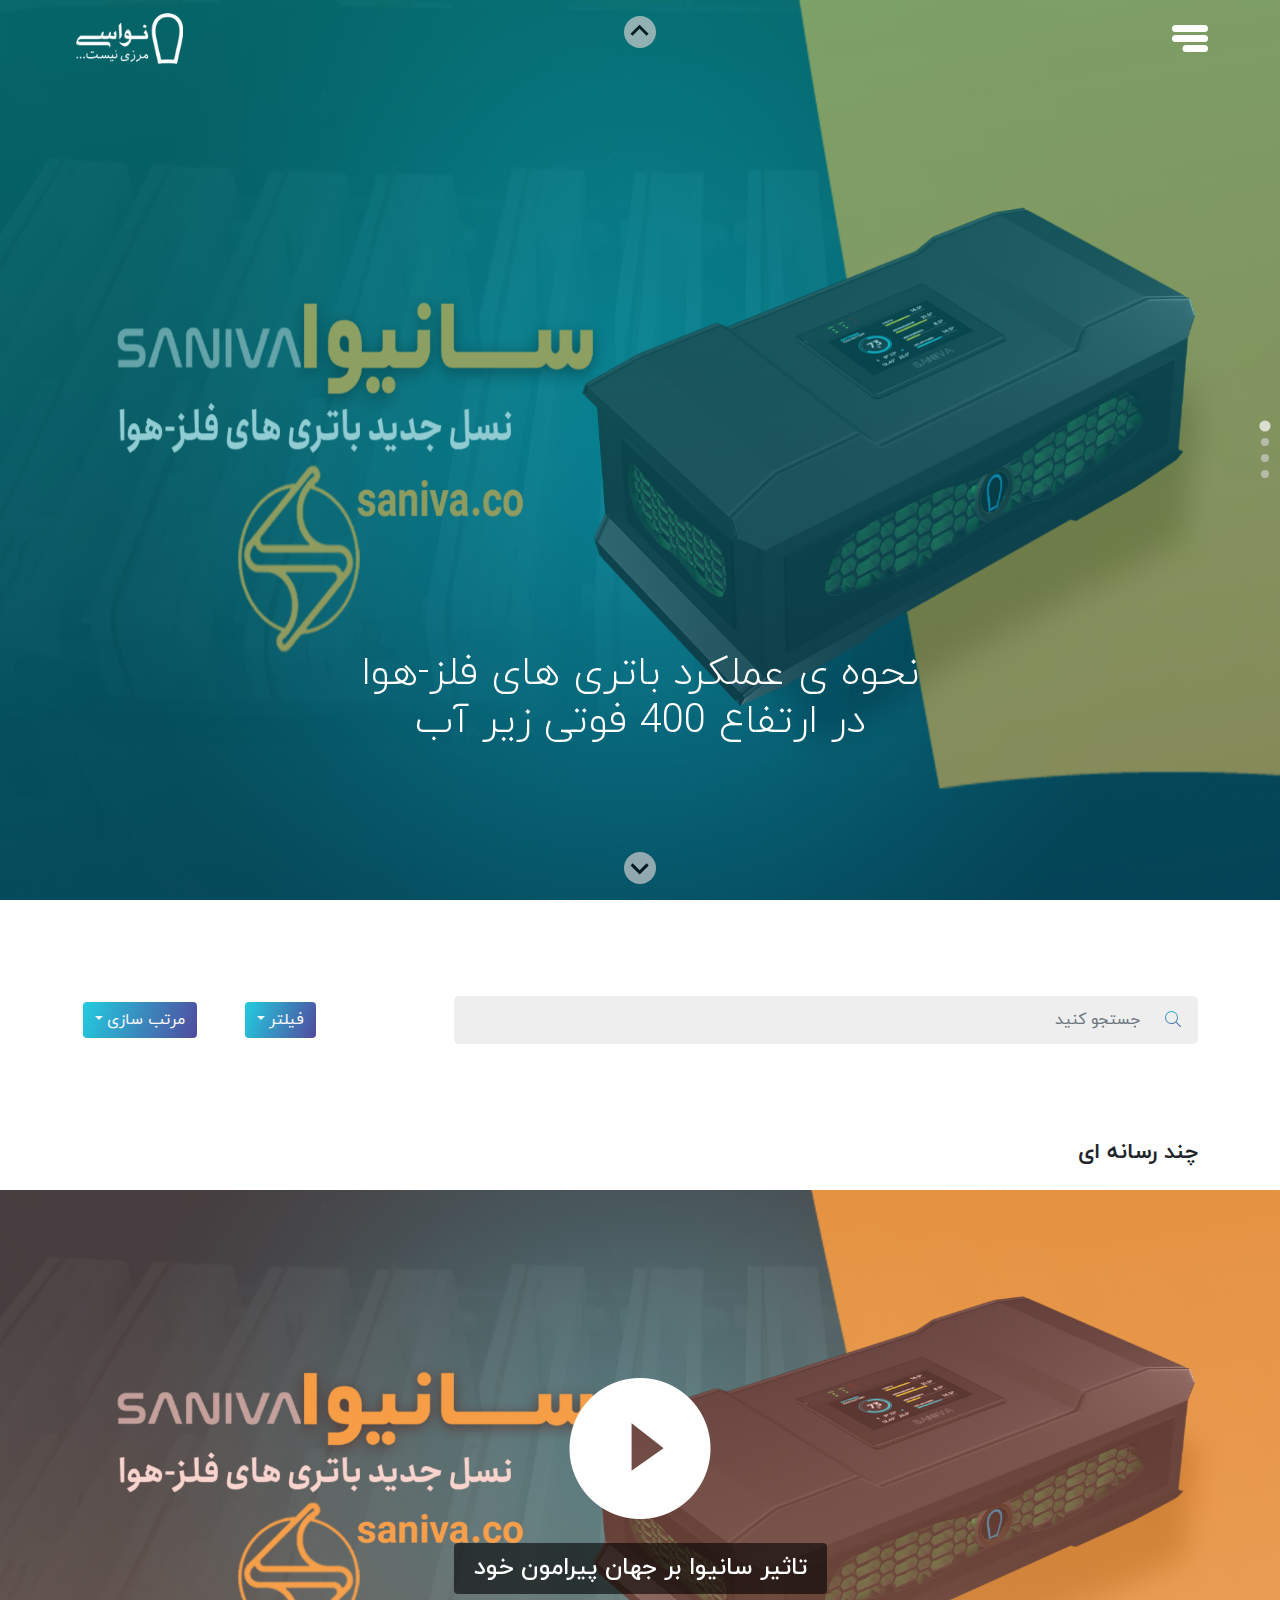
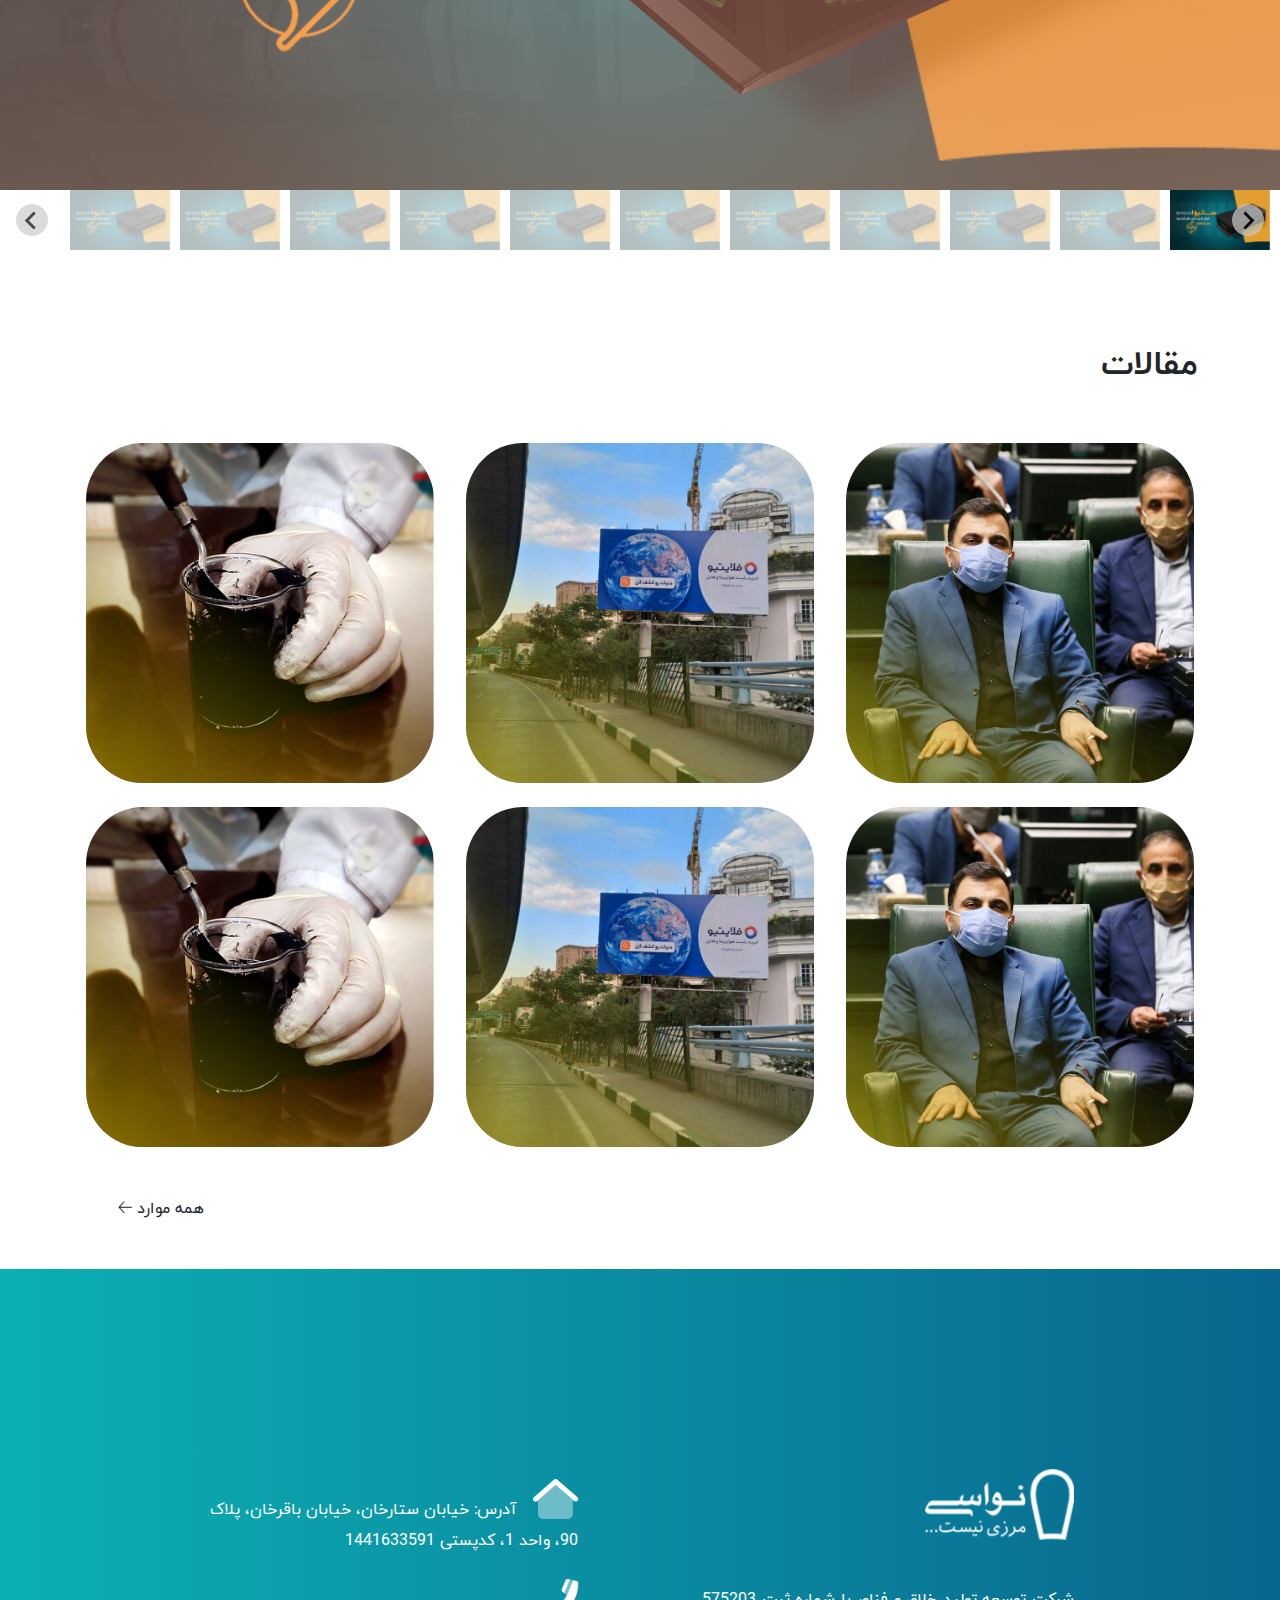
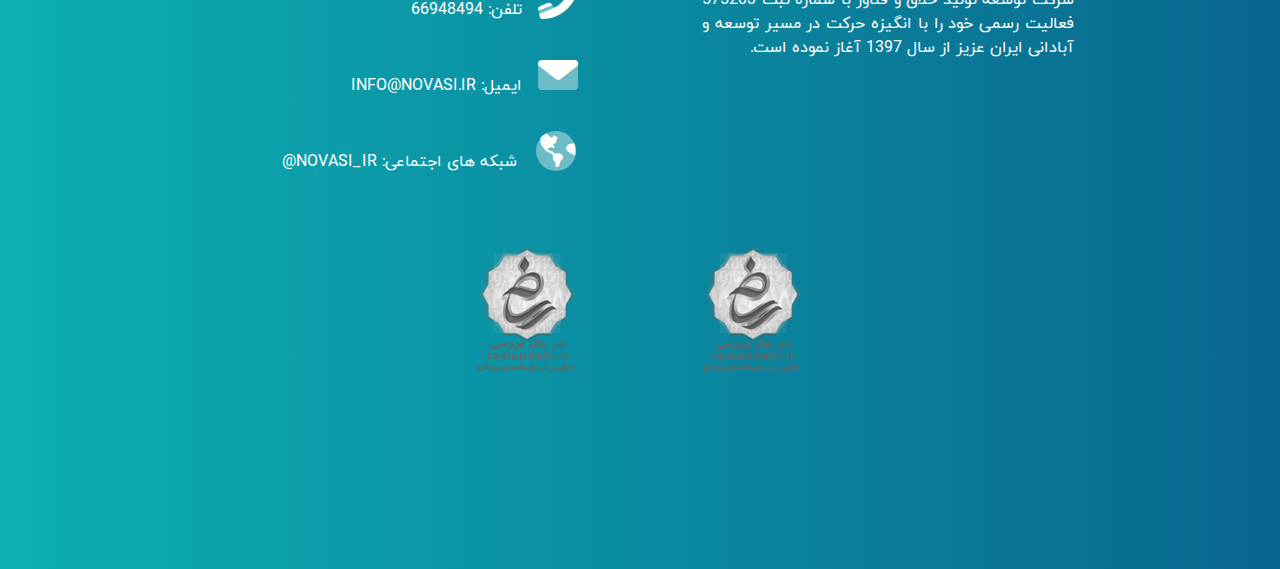
<file: home.html>
<!DOCTYPE html>
<html lang="fa" dir="rtl">

<head>
   <meta charset="UTF-8" />
   <meta http-equiv="X-UA-Compatible" content="IE=edge" />
   <meta name="viewport" content="width=device-width, initial-scale=1.0" />
   <link href="css/bootstrap.rtl.min.css" rel="stylesheet" />
   <link rel="stylesheet" href="css/all.min.css" />
   <link rel="stylesheet" href="css/style.css" />
   <link rel="stylesheet" href="css/responsive.css">
   <link rel="stylesheet" href="css/owl.carousel.min.css">
   <link rel="stylesheet" href="css/owl.theme.default.min.css">
   <link rel="stylesheet" href="css/splide.min.css">

   <title>Saniva</title>
</head>

<body>




   <!-- آغاز منوی اصلی سایت -->
   <nav class="navbar navbar-dark fixed-top px-5" dir="ltr">
      <div class="container-fluid">


         <a class="navbar-brand" href="#">
            <img src="images/logo.svg" alt="logo" class="w-75">
         </a>
         <button class="navbar-toggler border-0" type="button" data-bs-toggle="offcanvas"
            data-bs-target="#offcanvasNavbar" aria-controls="offcanvasNavbar">

            <svg id="Component_1_1" data-name="Component 1 – 1" xmlns="http://www.w3.org/2000/svg" width="36"
               height="27" viewBox="0 0 36 27">
               <rect id="Rectangle_1" data-name="Rectangle 1" width="36" height="7" rx="3.5" fill="#fff"></rect>
               <rect id="Rectangle_1_copy" data-name="Rectangle 1 copy" width="36" height="7" rx="3.5"
                  transform="translate(0 10)" fill="#fff"></rect>
               <rect id="Rectangle_1_copy_2" data-name="Rectangle 1 copy 2" width="25.5" height="7" rx="3.5"
                  transform="translate(10.5 20)" fill="#fff"></rect>
            </svg>

         </button>


         <div class="offcanvas offcanvas-start px-5 pt-5 main-menu border-0" tabindex="-1" id="offcanvasNavbar"
            aria-labelledby="offcanvasNavbarLabel" dir="rtl">
            <div class="offcanvas-header pt-5">
               <a class="navbar-brand" id="offcanvasNavbarLabel" href="#">
                  <img src="images/logo.svg" alt="logo" class="w-50">
               </a>
               <!-- <button type="button" class="btn-close text-reset text-light" data-bs-dismiss="offcanvas"
                  aria-label="Close"></button> -->
               <button type="button" class="btn text-light">
                  <i class="fad fa-times  display-6" data-bs-dismiss="offcanvas" aria-label="Close"></i>
               </button>
            </div>
            <div class="offcanvas-body">

               <ul class="navbar-nav justify-content-end flex-grow-1 pe-3">
                  <li class="nav-item py-3">
                     <a class="nav-link active" aria-current="page" href="#">صفحه اصلی</a>
                  </li>
                  <li class="nav-item py-3">
                     <a class="nav-link" href="#">برگه نمونه</a>
                  </li>
                  <li class="nav-item py-3">
                     <a class="nav-link" href="#">پرداخت</a>
                  </li>
                  <li class="nav-item py-3">
                     <a class="nav-link" href="#">حساب کاربری من</a>
                  </li>
                  <li class="nav-item py-3">
                     <a class="nav-link" href="#">سبد خرید</a>
                  </li>
                  <li class="nav-item py-3">
                     <a class="nav-link" href="#">فروشگاه</a>
                  </li>
               </ul>

            </div>

            <ul class="nav mb-4 float-end ms-auto">
               <li class="nav-item">
                  <a class="nav-link menu-socails " href="#">
                     <i class="fab fa-instagram"></i>
                  </a>
               </li>
               <li class="nav-item">
                  <a class="nav-link menu-socails " href="#">
                     <i class="fab fa-twitter"></i>
                  </a>
               </li>
            </ul>

         </div>

      </div>
   </nav>
   <!-- پایان منوی اصلی سایت -->

   <!-- تصویر شاخص یا اسلایدر اصلی -->

   <div class="splide slidhosaa mb-5">


      <div class="splide__track">
         <ul class="splide__list">

            <li class="splide__slide">


               <div class="splide_after">

                  <img src="images/banner-2.png" class="d-block w-100 vh-100" alt="...">

                  <div class="carousel-caption d-block slider-item">
                     <h5 class="display-6">نحوه ی عملکرد باتری های فلز-هوا <br>در ارتفاع 400 فوتی زیر آب</h5>
                  </div>


               </div>

            </li>


            <li class="splide__slide">


               <div class="splide_after">

                  <img src="images/banner-2.png" class="d-block w-100 vh-100" alt="...">

                  <div class="carousel-caption d-block slider-item">
                     <h5 class="display-6">نحوه ی عملکرد باتری های فلز-هوا <br>در ارتفاع 400 فوتی زیر آب</h5>
                  </div>


               </div>

            </li>


            <li class="splide__slide">


               <div class="splide_after">

                  <img src="images/banner-2.png" class="d-block w-100 vh-100" alt="...">

                  <div class="carousel-caption d-block slider-item">
                     <h5 class="display-6">نحوه ی عملکرد باتری های فلز-هوا <br>در ارتفاع 400 فوتی زیر آب</h5>
                  </div>


               </div>

            </li>



            <li class="splide__slide">


               <div class="splide_after">

                  <img src="images/banner-2.png" class="d-block w-100 vh-100" alt="...">

                  <div class="carousel-caption d-block slider-item">
                     <h5 class="display-6">نحوه ی عملکرد باتری های فلز-هوا <br>در ارتفاع 400 فوتی زیر آب</h5>
                  </div>


               </div>

            </li>


         </ul>
      </div>


   </div>

   <!-- تصویر شاخص یا اسلایدر اصلی -->



   <!-- محتوای اصلی سایت -->
   <section class="py-5 align-items-center d-flex">
      <div class="container">


         <div class="row justify-content-between">
            <div class="input-group">



               <div class="col-12 col-lg-8 mb-4 mb-lg-0">

                  <div class="d-flex bg-search rounded-3 p-1">
                     <button class="btn" type="submit">
                        <i class="fal fa-search bg-search-ico"></i>
                     </button>

                     <input class="form-control me-2 bg-search border-0" type="search" placeholder="جستجو کنید"
                        aria-label="Search">
                  </div>

               </div>


               <div class="col-12 col-lg-4 align-items-center d-flex">


                  <div class=" d-flex ms-auto">

                     <div class="mx-5">
                        <button class="btn dropdown-toggle bg-button text-light" type="button" data-bs-toggle="dropdown"
                           aria-expanded="false">فیلتر</button>
                        <ul class="dropdown-menu">
                           <li><a class="dropdown-item" href="#">نام فیلتر</a></li>
                           <li><a class="dropdown-item" href="#">
                                 نام فیلتر
                              </a>
                           </li>
                           <li><a class="dropdown-item" href="#">
                                 نام فیلتر </a></li>
                           <li>
                              <hr class="dropdown-divider">
                           </li>
                           <li><a class="dropdown-item" href="#"> نام فیلتر</a></li>
                        </ul>
                     </div>



                     <div class="">
                        <button class="btn dropdown-toggle bg-button text-light" type="button" data-bs-toggle="dropdown"
                           aria-expanded="false">مرتب سازی</button>
                        <ul class="dropdown-menu">
                           <li><a class="dropdown-item" href="#">نام فیلتر</a></li>
                           <li><a class="dropdown-item" href="#">
                                 نام فیلتر
                              </a>
                           </li>
                           <li><a class="dropdown-item" href="#">
                                 نام فیلتر </a></li>
                           <li>
                              <hr class="dropdown-divider">
                           </li>
                           <li><a class="dropdown-item" href="#"> نام فیلتر</a></li>
                        </ul>
                     </div>
                  </div>


               </div>


            </div>
         </div>

      </div>
   </section>

   <!-- سکشن ویدیو اسلایدر -->
   <section class="py-5">


      <div class="container">
         <h3 class="fw-bold mb-4 h1-sec">
            چند رسانه ای
         </h3>
      </div>

      <div class="container-fluid px-0">

         <!-- قسمت بالای اسلایدر -->
         <div id="main-slider" class="splide">
            <div class="splide__track">
               <ul class="splide__list">
                  <li class="splide__slide">
                     <div class="position-relative video-box">


                        <video id="vide-play-0" controls=""
                           src="https://test.zoland.ir/wp-content/uploads/2021/10/file_example_MP4_480_1_5MG-1.mp4"
                           poster="images/banner-2.png" __idm_id__="1574797313" class="w-100 video-box-video">
                        </video>


                        <span id="vide-play-span-holder-0" class="overlay overlay-home position-absolute"
                           style="background-image: url('images/banner-2.png');">


                           <div id="vide-play-span-holder-0" class="inner-holder text-center">
                              <span onclick="disnonanppaly0()">
                                 <svg xmlns="http://www.w3.org/2000/svg" xmlns:xlink="http://www.w3.org/1999/xlink"
                                    width="142" height="141" viewBox="0 0 142 141">
                                    <image id="Ellipse_4" data-name="Ellipse 4" width="142" height="141"
                                       xlink:href="[data-uri]">
                                    </image>
                                 </svg>
                              </span>
                              <h3 class="mt-4">تاثیر سانیوا بر جهان پیرامون خود</h3>
                           </div>


                        </span>

                     </div>
                  </li>
                  <li class="splide__slide">
                     <div class="position-relative video-box">


                        <video id="vide-play-0" controls=""
                           src="https://test.zoland.ir/wp-content/uploads/2021/10/file_example_MP4_480_1_5MG-1.mp4"
                           poster="images/banner-2.png" __idm_id__="1574797313" class="w-100 video-box-video">
                        </video>


                        <span id="vide-play-span-holder-0" class="overlay position-absolute"
                           style="background-image: url('images/banner-2.png');">


                           <div id="vide-play-span-holder-0" class="inner-holder text-center">
                              <span onclick="disnonanppaly0()">
                                 <svg xmlns="http://www.w3.org/2000/svg" xmlns:xlink="http://www.w3.org/1999/xlink"
                                    width="142" height="141" viewBox="0 0 142 141">
                                    <image id="Ellipse_4" data-name="Ellipse 4" width="142" height="141"
                                       xlink:href="[data-uri]">
                                    </image>
                                 </svg>
                              </span>
                              <h3 class="mt-4">تاثیر سانیوا بر جهان پیرامون خود</h3>
                           </div>


                        </span>

                     </div>
                  </li>
                  <li class="splide__slide">
                     <div class="position-relative video-box">


                        <video id="vide-play-0" controls=""
                           src="https://test.zoland.ir/wp-content/uploads/2021/10/file_example_MP4_480_1_5MG-1.mp4"
                           poster="images/banner-2.png" __idm_id__="1574797313" class="w-100 video-box-video">
                        </video>


                        <span id="vide-play-span-holder-0" class="overlay position-absolute"
                           style="background-image: url('images/banner-2.png');">


                           <div id="vide-play-span-holder-0" class="inner-holder text-center">
                              <span onclick="disnonanppaly0()">
                                 <svg xmlns="http://www.w3.org/2000/svg" xmlns:xlink="http://www.w3.org/1999/xlink"
                                    width="142" height="141" viewBox="0 0 142 141">
                                    <image id="Ellipse_4" data-name="Ellipse 4" width="142" height="141"
                                       xlink:href="[data-uri]">
                                    </image>
                                 </svg>
                              </span>
                              <h3 class="mt-4">تاثیر سانیوا بر جهان پیرامون خود</h3>
                           </div>


                        </span>

                     </div>
                  </li>
               </ul>
            </div>
         </div>

         <!-- قسمت پایین اسلایدر -->
         <div id="thumbnail-slider" class="splide">
            <div class="splide__track">


               <ul class="splide__list">

                  <li class="splide__slide">
                     <img src="images/banner-2.png">
                  </li>

                  <li class="splide__slide">
                     <img src="images/banner-2.png">
                  </li>

                  <li class="splide__slide">
                     <img src="images/banner-2.png">
                  </li>

                  <li class="splide__slide">
                     <img src="images/banner-2.png">
                  </li>



                  <li class="splide__slide">
                     <img src="images/banner-2.png">
                  </li>



                  <li class="splide__slide">
                     <img src="images/banner-2.png">
                  </li>


                  <li class="splide__slide">
                     <img src="images/banner-2.png">
                  </li>


                  <li class="splide__slide">
                     <img src="images/banner-2.png">
                  </li>


                  <li class="splide__slide">
                     <img src="images/banner-2.png">
                  </li>


                  <li class="splide__slide">
                     <img src="images/banner-2.png">
                  </li>


                  <li class="splide__slide">
                     <img src="images/banner-2.png">
                  </li>

               </ul>



            </div>
         </div>


      </div>


   </section>


   <!-- مقالات  -->
   <section class="articles my-5">
      <div class="container">
         <div class="row g-4">


            <div class="col-12 mb-4">
               <h4 class="fw-bold articles-title text-dark">
                  مقالات
               </h4>
            </div>


            <div class="col-lg-4 px-3">
               <div class="articles-card position-relative mx-auto"
                  style="background-image: url('images/zarepoor-minister.jpeg')">


                  <div class="articles-card-content position-absolute w-100 h-100">
                     <a href="#" class="text-white">
                        جزئیات بررسی صلاحیت وزیر پیشنهادی ارتباطات؛ موافقان و مخالفان چه گفتند؟
                     </a>
                     <p class="text-white lead my-4">
                        2021-10-26
                     </p>
                  </div>


               </div>
            </div>


            <div class="col-lg-4 px-3">
               <div class="articles-card position-relative mx-auto"
                  style="background-image: url('images/zarepoor-minister2.jpeg')">


                  <div class="articles-card-content position-absolute w-100 h-100">
                     <a href="#" class="text-white">
                        جزئیات بررسی صلاحیت وزیر پیشنهادی ارتباطات؛ موافقان و مخالفان چه گفتند؟
                     </a>
                     <p class="text-white lead my-4">
                        2021-10-26
                     </p>
                  </div>


               </div>
            </div>



            <div class="col-lg-4 px-3">
               <div class="articles-card position-relative mx-auto"
                  style="background-image: url('images/post.resixe.png')">


                  <div class="articles-card-content position-absolute w-100 h-100">
                     <a href="#" class="text-white">
                        جزئیات بررسی صلاحیت وزیر پیشنهادی ارتباطات؛ موافقان و مخالفان چه گفتند؟
                     </a>
                     <p class="text-white lead my-4">
                        2021-10-26
                     </p>
                  </div>


               </div>
            </div>


            <div class="col-lg-4 px-3">
               <div class="articles-card position-relative mx-auto"
                  style="background-image: url('images/zarepoor-minister.jpeg')">


                  <div class="articles-card-content position-absolute w-100 h-100">
                     <a href="#" class="text-white">
                        جزئیات بررسی صلاحیت وزیر پیشنهادی ارتباطات؛ موافقان و مخالفان چه گفتند؟
                     </a>
                     <p class="text-white lead my-4">
                        2021-10-26
                     </p>
                  </div>


               </div>
            </div>


            <div class="col-lg-4 px-3">
               <div class="articles-card position-relative mx-auto"
                  style="background-image: url('images/zarepoor-minister2.jpeg')">


                  <div class="articles-card-content position-absolute w-100 h-100">
                     <a href="#" class="text-white">
                        جزئیات بررسی صلاحیت وزیر پیشنهادی ارتباطات؛ موافقان و مخالفان چه گفتند؟
                     </a>
                     <p class="text-white lead my-4">
                        2021-10-26
                     </p>
                  </div>


               </div>
            </div>



            <div class="col-lg-4 px-3">
               <div class="articles-card position-relative mx-auto"
                  style="background-image: url('images/post.resixe.png')">


                  <div class="articles-card-content position-absolute w-100 h-100">
                     <a href="#" class="text-white">
                        جزئیات بررسی صلاحیت وزیر پیشنهادی ارتباطات؛ موافقان و مخالفان چه گفتند؟
                     </a>
                     <p class="text-white lead my-4">
                        2021-10-26
                     </p>
                  </div>


               </div>
            </div>

            <div class="col-12 px-5 mt-5">
               <div class="float-end">
                  <a href="#" target="blanket" class="text-dark">
                     همه موارد
                  </a>
                  <i class="fal fa-arrow-left text-dark"></i>
               </div>
            </div>

         </div>
      </div>
   </section>

   <!-- محتوای اصلی سایت -->




   <!-- فوتر -->

   <footer>
      <div class="vh-100 bg-footer">
         <div class="container d-md-flex justify-content-evenly d-block">
            <div class="col-md-4 col-12">

               <img class="mb-5 logo-footer" src="images/logo2.png" alt="">
               <p class="text-white col-md-12 col-8 logo-p-footer ">
                  شرکت توسعه تولید خلاق و فناور با شماره ثبت 575203 فعالیت رسمی خود را با انگیزه حرکت در مسیر توسعه و
                  آبادانی ایران عزیز از سال 1397 آغاز نموده است.


               </p>

            </div>
            <div class="col-md-4 col-8 address-footer">
               <p class="text-white"> <i class="fad fa-home-lg-alt fs-1 me-3"></i>آدرس: خیابان ستارخان، خیابان باقرخان،
                  پلاک 90، واحد 1، کدپستی 1441633591</p>
               <p class="text-white"> <i class="fad fa-phone-alt fs-1 me-3"></i>تلفن: 66948494</p>
               <p class="text-white"> <i class="fad fa-envelope fs-1 me-3"></i>ایمیل: INFO@NOVASI.IR</p>
               <p class="text-white"> <i class="fad fa-globe-americas fs-1 me-3"></i>شبکه های اجتماعی: NOVASI_IR@</p>
            </div>

            <!-- <div class="position-relative">
                            <div class="d-md-block d-none square-footer1 position-absolute"></div>
                            <div class="d-md-block d-none square-footer2 position-absolute"></div>
                        </div> -->
         </div>
         <div class="container">
            <div class="col-12 text-center d-flex  justify-content-center">
               <img class="logo-aspx mx-md-5 mx-2 mt-2 mt-md-5 " src="images/logo.aspx.png " alt=" ">
               <img class="logo-aspx mx-md-5 mx-2 mt-2 mt-md-5 " src="images/logo.aspx.png " alt=" ">
            </div>
         </div>


      </div>
      </div>
   </footer>

   <script src="js/jquery-3.6.0.min.js"></script>
   <script src="js/owl.carousel.min.js"></script>
   <script src="js/popper.min.js"></script>
   <script src="js/bootstrap.min.js"></script>
   <script src="js/splide.min.js"></script>

   <script>


      $(document).ready(function () {
         $('.owl-carousel').owlCarousel({
            rtl: true,
            margin: 10,
            responsive: {
               0: {
                  items: 1
               },
               600: {
                  items: 1
               },
               1000: {
                  items: 1
               }
            }
         })

         $(window).scroll(function () {
            var scroll = $(window).scrollTop();
            if (scroll > 10) {
               $(".navbar").css("background", "#489f968a");
            } else {
               $(".navbar").css("background", "none");
            }
         })
      });



      function disnonanppaly0() {
         document.getElementById('vide-play-0').play();
         document.getElementById('vide-play-span-holder-0').remove()
      }


   </script>

   <script>
      document.addEventListener('DOMContentLoaded', function () {
         new Splide('#thumbnail-slider', {
            fixedWidth: 100,
            fixedHeight: 60,
            gap: 10,
            rewind: true,
            pagination: false,
            cover: true,
            isNavigation: true,
            breakpoints: {
               600: {
                  fixedWidth: 60,
                  fixedHeight: 44,
               },
            },
         }).mount();

         var main = new Splide('#main-slider', {
            type: 'fade',
            rewind: true,
            pagination: false,
            arrows: false,
         });

         var thumbnails = new Splide('#thumbnail-slider', {
            fixedWidth: 100,
            fixedHeight: 60,
            gap: 10,
            rewind: true,
            pagination: false,
            cover: true,
            isNavigation: true,
            breakpoints: {
               600: {
                  fixedWidth: 60,
                  fixedHeight: 44,
               },
            },
         });

         main.sync(thumbnails);
         main.mount();
         thumbnails.mount();

      });



      document.addEventListener('DOMContentLoaded', function () {
         var main = new Splide('#main-slider', {
            type: 'fade',
            rewind: true,
            pagination: false,
            arrows: false,
         });


         var thumbnails = new Splide('#thumbnail-slider', {
            fixedWidth: 100,
            fixedHeight: 60,
            gap: 10,
            rewind: true,
            pagination: false,
            cover: true,
            isNavigation: true,
            breakpoints: {
               600: {
                  fixedWidth: 60,
                  fixedHeight: 44,
               },
            },
         });


         main.sync(thumbnails);
         main.mount();
         thumbnails.mount();
      });

      document.addEventListener('DOMContentLoaded', function () {
         var splide = new Splide('.splide', {
            direction: 'ttb',
            height: '100vh',
            autoHeight: true,
         });

         splide.mount();
      });
   </script>

</body>

</html>
</file>
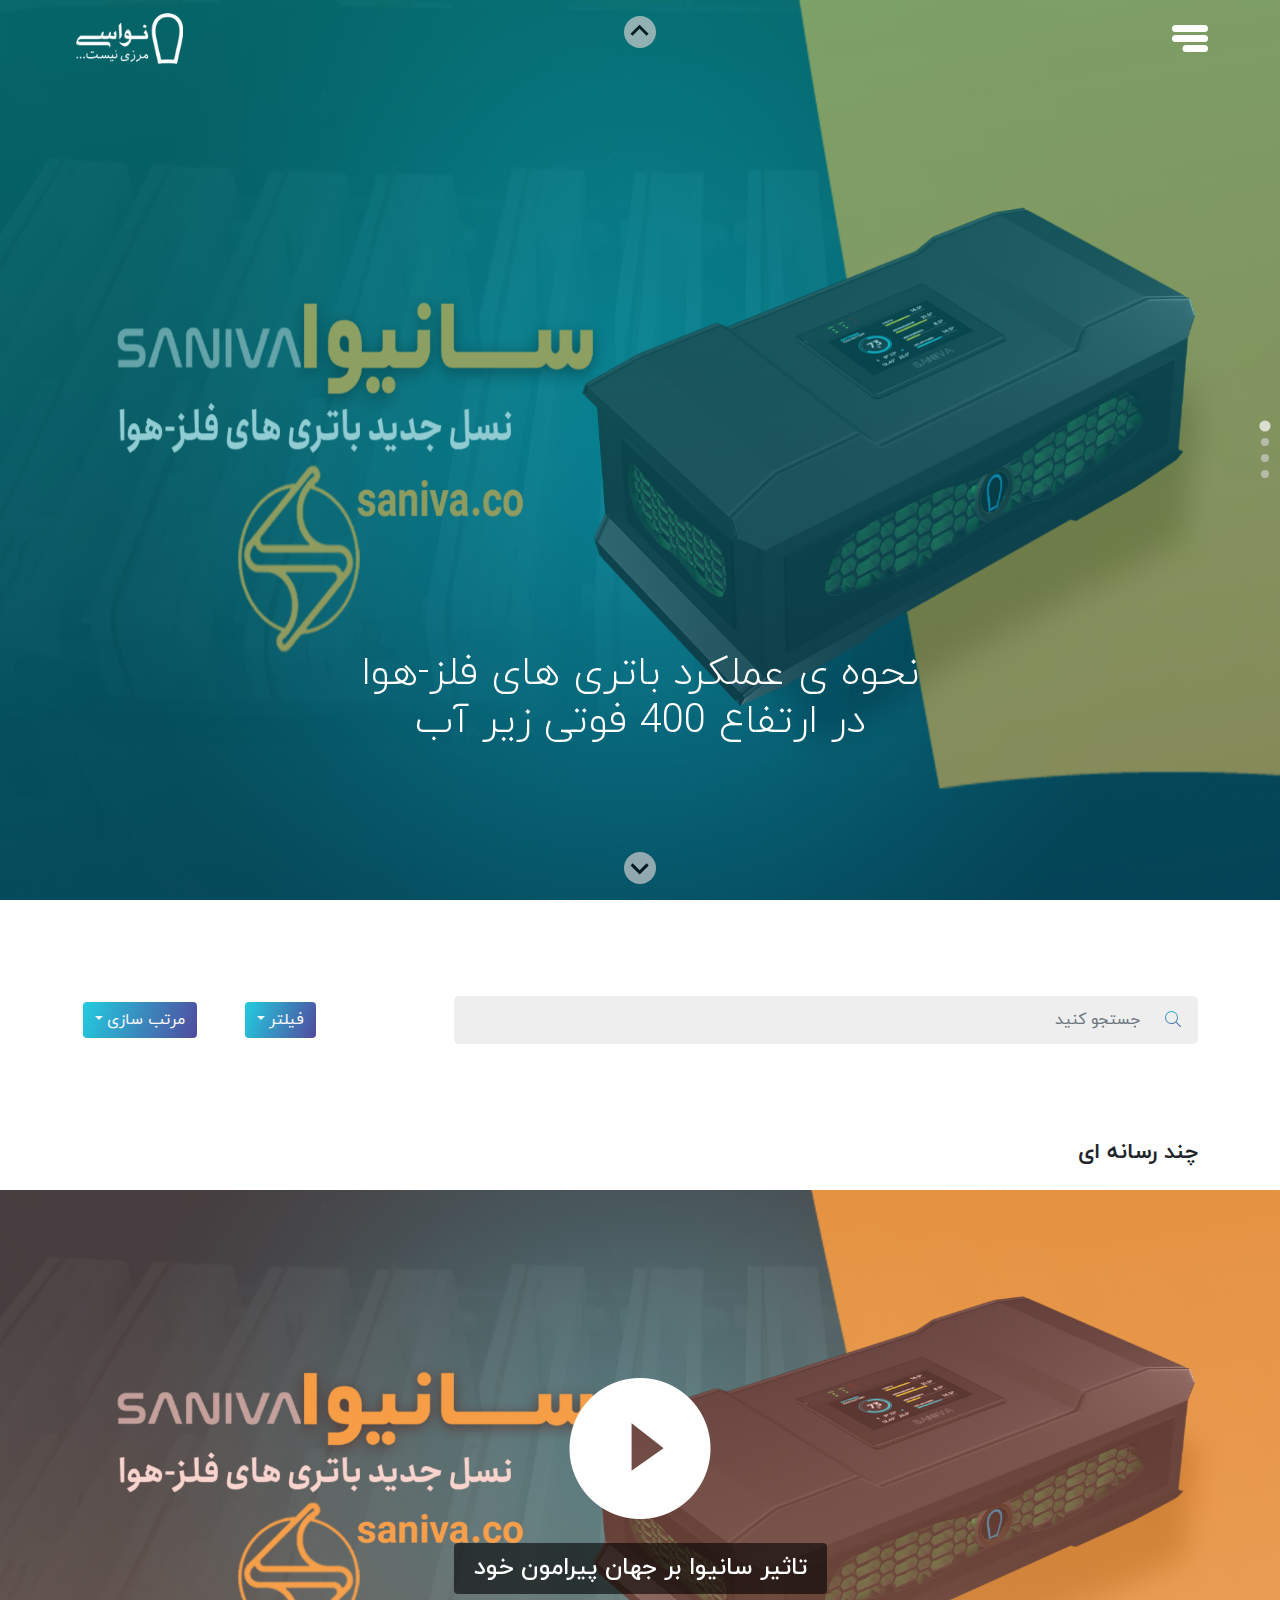
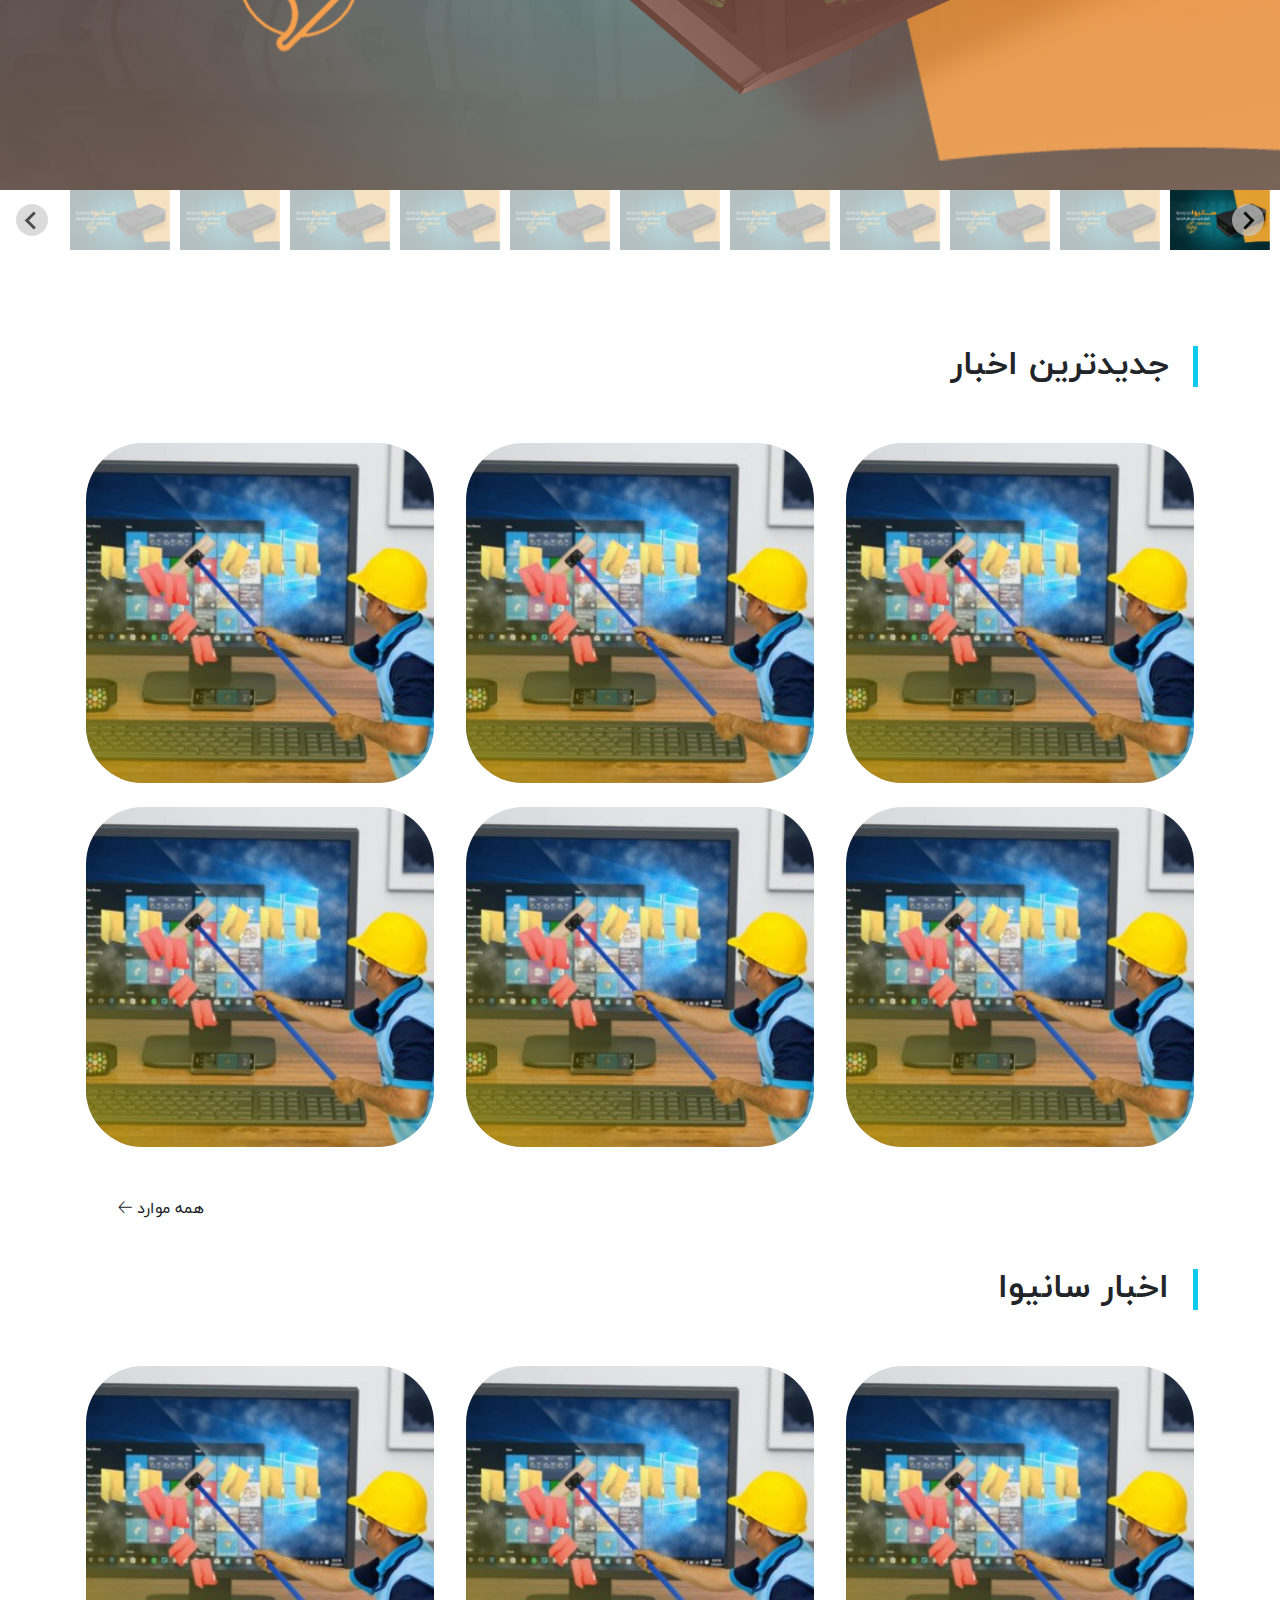
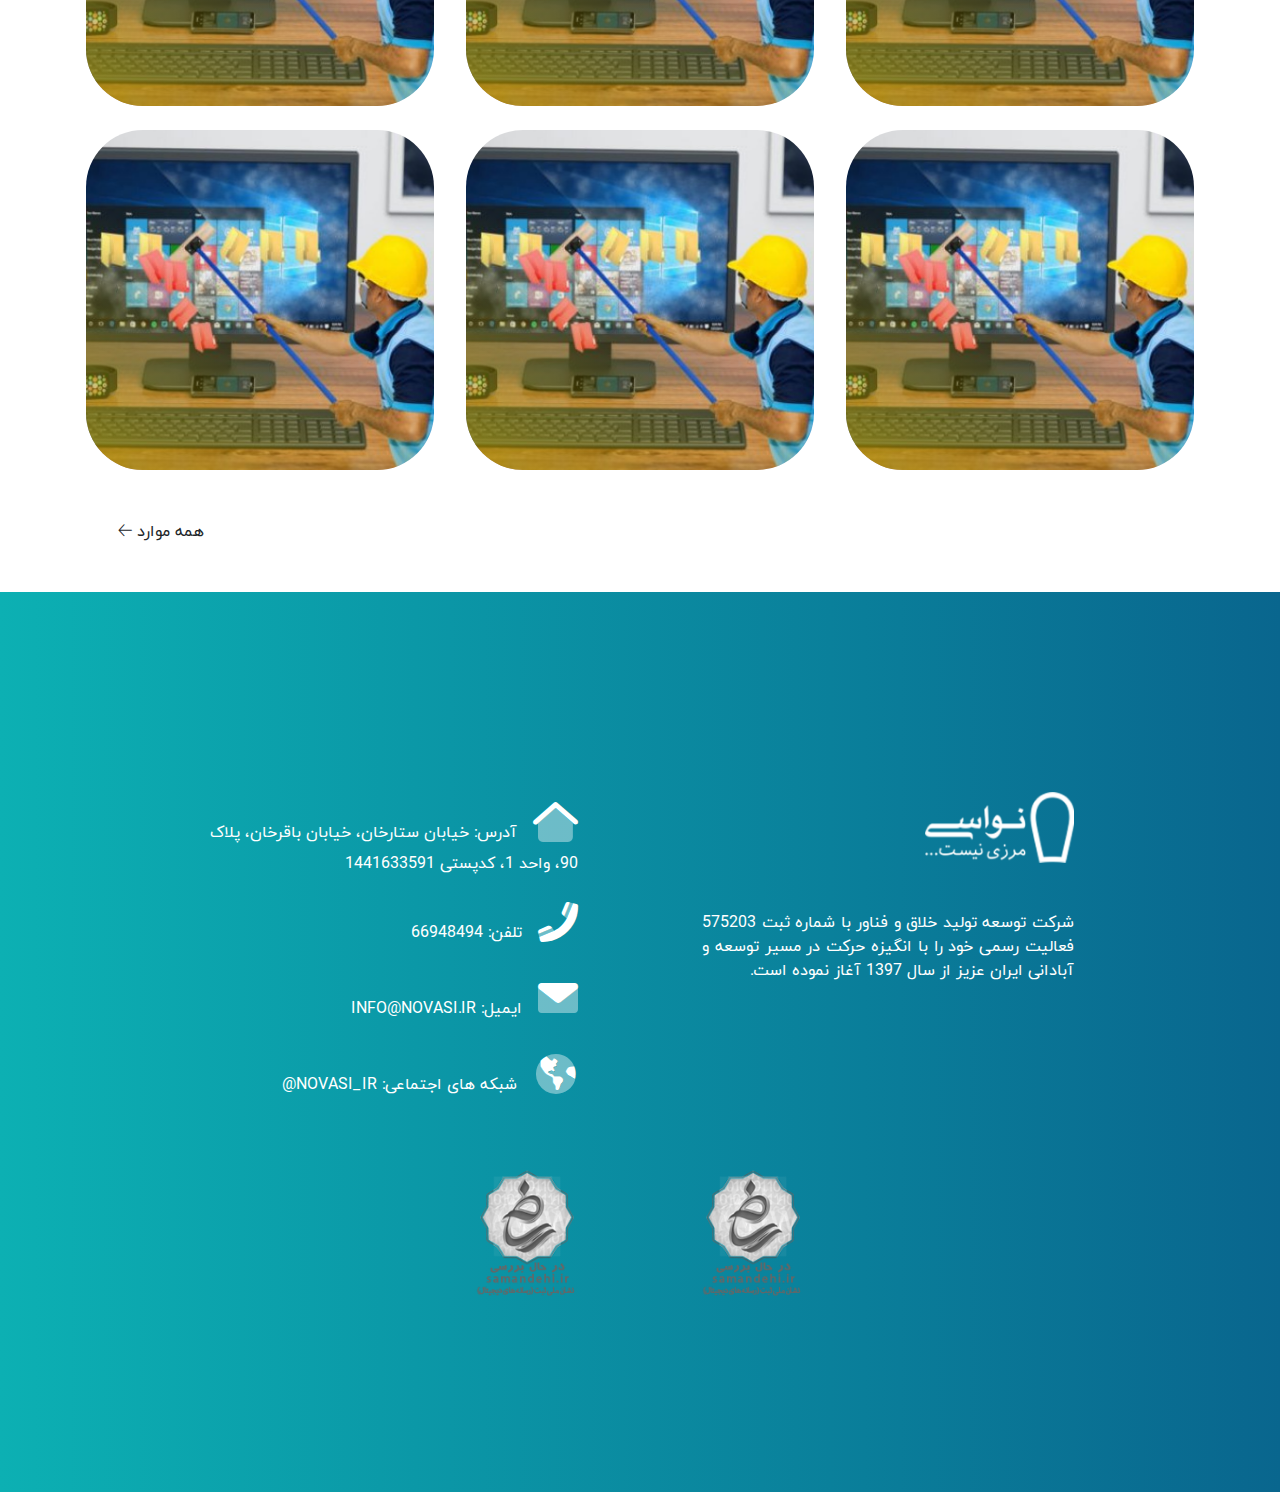
<file: home1.html>
<!DOCTYPE html>
<html lang="fa" dir="rtl">

<head>
   <meta charset="UTF-8" />
   <meta http-equiv="X-UA-Compatible" content="IE=edge" />
   <meta name="viewport" content="width=device-width, initial-scale=1.0" />
   <link href="css/bootstrap.rtl.min.css" rel="stylesheet" />
   <link rel="stylesheet" href="css/all.min.css" />
   <link rel="stylesheet" href="css/style.css" />
   <link rel="stylesheet" href="css/responsive.css">
   <link rel="stylesheet" href="css/owl.carousel.min.css">
   <link rel="stylesheet" href="css/owl.theme.default.min.css">
   <link rel="stylesheet" href="css/splide.min.css">

   <title>Saniva</title>
</head>

<body>




   <!-- آغاز منوی اصلی سایت -->
   <nav class="navbar navbar-dark fixed-top px-5" dir="ltr">
      <div class="container-fluid">


         <a class="navbar-brand" href="#">
            <img src="images/logo.svg" alt="logo" class="w-75">
         </a>
         <button class="navbar-toggler border-0" type="button" data-bs-toggle="offcanvas"
            data-bs-target="#offcanvasNavbar" aria-controls="offcanvasNavbar">

            <svg id="Component_1_1" data-name="Component 1 – 1" xmlns="http://www.w3.org/2000/svg" width="36"
               height="27" viewBox="0 0 36 27">
               <rect id="Rectangle_1" data-name="Rectangle 1" width="36" height="7" rx="3.5" fill="#fff"></rect>
               <rect id="Rectangle_1_copy" data-name="Rectangle 1 copy" width="36" height="7" rx="3.5"
                  transform="translate(0 10)" fill="#fff"></rect>
               <rect id="Rectangle_1_copy_2" data-name="Rectangle 1 copy 2" width="25.5" height="7" rx="3.5"
                  transform="translate(10.5 20)" fill="#fff"></rect>
            </svg>

         </button>


         <div class="offcanvas offcanvas-start px-5 pt-5 main-menu border-0" tabindex="-1" id="offcanvasNavbar"
            aria-labelledby="offcanvasNavbarLabel" dir="rtl">
            <div class="offcanvas-header pt-5">
               <a class="navbar-brand" id="offcanvasNavbarLabel" href="#">
                  <img src="images/logo.svg" alt="logo" class="w-50">
               </a>
               <!-- <button type="button" class="btn-close text-reset text-light" data-bs-dismiss="offcanvas"
                  aria-label="Close"></button> -->
               <button type="button" class="btn text-light">
                  <i class="fad fa-times  display-6" data-bs-dismiss="offcanvas" aria-label="Close"></i>
               </button>
            </div>
            <div class="offcanvas-body">

               <ul class="navbar-nav justify-content-end flex-grow-1 pe-3">
                  <li class="nav-item py-3">
                     <a class="nav-link active" aria-current="page" href="#">صفحه اصلی</a>
                  </li>
                  <li class="nav-item py-3">
                     <a class="nav-link" href="#">برگه نمونه</a>
                  </li>
                  <li class="nav-item py-3">
                     <a class="nav-link" href="#">پرداخت</a>
                  </li>
                  <li class="nav-item py-3">
                     <a class="nav-link" href="#">حساب کاربری من</a>
                  </li>
                  <li class="nav-item py-3">
                     <a class="nav-link" href="#">سبد خرید</a>
                  </li>
                  <li class="nav-item py-3">
                     <a class="nav-link" href="#">فروشگاه</a>
                  </li>
               </ul>

            </div>

            <ul class="nav mb-4 float-end ms-auto">
               <li class="nav-item">
                  <a class="nav-link menu-socails " href="#">
                     <i class="fab fa-instagram"></i>
                  </a>
               </li>
               <li class="nav-item">
                  <a class="nav-link menu-socails " href="#">
                     <i class="fab fa-twitter"></i>
                  </a>
               </li>
            </ul>

         </div>

      </div>
   </nav>
   <!-- پایان منوی اصلی سایت -->

   <!-- تصویر شاخص یا اسلایدر اصلی -->

   <div class="splide slidhosaa mb-5">


      <div class="splide__track">
         <ul class="splide__list">

            <li class="splide__slide">


               <div class="splide_after">

                  <img src="images/banner-2.png" class="d-block w-100 vh-100" alt="...">

                  <div class="carousel-caption d-block slider-item">
                     <h5 class="display-6">نحوه ی عملکرد باتری های فلز-هوا <br>در ارتفاع 400 فوتی زیر آب</h5>
                  </div>


               </div>

            </li>


            <li class="splide__slide">


               <div class="splide_after">

                  <img src="images/banner-2.png" class="d-block w-100 vh-100" alt="...">

                  <div class="carousel-caption d-block slider-item">
                     <h5 class="display-6">نحوه ی عملکرد باتری های فلز-هوا <br>در ارتفاع 400 فوتی زیر آب</h5>
                  </div>


               </div>

            </li>


            <li class="splide__slide">


               <div class="splide_after">

                  <img src="images/banner-2.png" class="d-block w-100 vh-100" alt="...">

                  <div class="carousel-caption d-block slider-item">
                     <h5 class="display-6">نحوه ی عملکرد باتری های فلز-هوا <br>در ارتفاع 400 فوتی زیر آب</h5>
                  </div>


               </div>

            </li>



            <li class="splide__slide">


               <div class="splide_after">

                  <img src="images/banner-2.png" class="d-block w-100 vh-100" alt="...">

                  <div class="carousel-caption d-block slider-item">
                     <h5 class="display-6">نحوه ی عملکرد باتری های فلز-هوا <br>در ارتفاع 400 فوتی زیر آب</h5>
                  </div>


               </div>

            </li>


         </ul>
      </div>


   </div>

   <!-- تصویر شاخص یا اسلایدر اصلی -->



   <!-- محتوای اصلی سایت -->
   <section class="py-5 align-items-center d-flex">
      <div class="container">


         <div class="row justify-content-between g-5">
            <div class="input-group">



               <div class="col-12 col-lg-8 mb-4 mb-lg-0">

                  <div class="d-flex bg-search rounded-3 p-1">
                     <button class="btn" type="submit">
                        <i class="fal fa-search bg-search-ico"></i>
                     </button>

                     <input class="form-control me-2 bg-search border-0" type="search" placeholder="جستجو کنید"
                        aria-label="Search">
                  </div>

               </div>


               <div class="col-12 col-lg-4 align-items-center d-flex">


                  <div class=" d-flex ms-auto">

                     <div class="mx-5">
                        <button class="btn dropdown-toggle bg-button text-light" type="button" data-bs-toggle="dropdown"
                           aria-expanded="false">فیلتر</button>
                        <ul class="dropdown-menu">
                           <li><a class="dropdown-item" href="#">نام فیلتر</a></li>
                           <li><a class="dropdown-item" href="#">
                                 نام فیلتر
                              </a>
                           </li>
                           <li><a class="dropdown-item" href="#">
                                 نام فیلتر </a></li>
                           <li>
                              <hr class="dropdown-divider">
                           </li>
                           <li><a class="dropdown-item" href="#"> نام فیلتر</a></li>
                        </ul>
                     </div>



                     <div class="">
                        <button class="btn dropdown-toggle bg-button text-light" type="button" data-bs-toggle="dropdown"
                           aria-expanded="false">مرتب سازی</button>
                        <ul class="dropdown-menu">
                           <li><a class="dropdown-item" href="#">نام فیلتر</a></li>
                           <li><a class="dropdown-item" href="#">
                                 نام فیلتر
                              </a>
                           </li>
                           <li><a class="dropdown-item" href="#">
                                 نام فیلتر </a></li>
                           <li>
                              <hr class="dropdown-divider">
                           </li>
                           <li><a class="dropdown-item" href="#"> نام فیلتر</a></li>
                        </ul>
                     </div>
                  </div>


               </div>


            </div>
         </div>

      </div>
   </section>

   <!-- سکشن ویدیو اسلایدر -->
   <section class="py-5">


      <div class="container">
         <h3 class="fw-bold mb-4 h1-sec">
            چند رسانه ای
         </h3>
      </div>

      <div class="container-fluid px-0">

         <!-- قسمت بالای اسلایدر -->
         <div id="main-slider" class="splide">
            <div class="splide__track">
               <ul class="splide__list">
                  <li class="splide__slide">
                     <div class="position-relative video-box">


                        <video id="vide-play-0" controls=""
                           src="https://test.zoland.ir/wp-content/uploads/2021/10/file_example_MP4_480_1_5MG-1.mp4"
                           poster="images/banner-2.png" __idm_id__="1574797313" class="w-100 video-box-video">
                        </video>


                        <span id="vide-play-span-holder-0" class="overlay overlay-home position-absolute"
                           style="background-image: url('images/banner-2.png');">


                           <div id="vide-play-span-holder-0" class="inner-holder text-center">
                              <span onclick="disnonanppaly0()">
                                 <svg xmlns="http://www.w3.org/2000/svg" xmlns:xlink="http://www.w3.org/1999/xlink"
                                    width="142" height="141" viewBox="0 0 142 141">
                                    <image id="Ellipse_4" data-name="Ellipse 4" width="142" height="141"
                                       xlink:href="[data-uri]">
                                    </image>
                                 </svg>
                              </span>
                              <h3 class="mt-4">تاثیر سانیوا بر جهان پیرامون خود</h3>
                           </div>


                        </span>

                     </div>
                  </li>
                  <li class="splide__slide">
                     <div class="position-relative video-box">


                        <video id="vide-play-0" controls=""
                           src="https://test.zoland.ir/wp-content/uploads/2021/10/file_example_MP4_480_1_5MG-1.mp4"
                           poster="images/banner-2.png" __idm_id__="1574797313" class="w-100 video-box-video">
                        </video>


                        <span id="vide-play-span-holder-0" class="overlay position-absolute"
                           style="background-image: url('images/banner-2.png');">


                           <div id="vide-play-span-holder-0" class="inner-holder text-center">
                              <span onclick="disnonanppaly0()">
                                 <svg xmlns="http://www.w3.org/2000/svg" xmlns:xlink="http://www.w3.org/1999/xlink"
                                    width="142" height="141" viewBox="0 0 142 141">
                                    <image id="Ellipse_4" data-name="Ellipse 4" width="142" height="141"
                                       xlink:href="[data-uri]">
                                    </image>
                                 </svg>
                              </span>
                              <h3 class="mt-4">تاثیر سانیوا بر جهان پیرامون خود</h3>
                           </div>


                        </span>

                     </div>
                  </li>
                  <li class="splide__slide">
                     <div class="position-relative video-box">


                        <video id="vide-play-0" controls=""
                           src="https://test.zoland.ir/wp-content/uploads/2021/10/file_example_MP4_480_1_5MG-1.mp4"
                           poster="images/banner-2.png" __idm_id__="1574797313" class="w-100 video-box-video">
                        </video>


                        <span id="vide-play-span-holder-0" class="overlay position-absolute"
                           style="background-image: url('images/banner-2.png');">


                           <div id="vide-play-span-holder-0" class="inner-holder text-center">
                              <span onclick="disnonanppaly0()">
                                 <svg xmlns="http://www.w3.org/2000/svg" xmlns:xlink="http://www.w3.org/1999/xlink"
                                    width="142" height="141" viewBox="0 0 142 141">
                                    <image id="Ellipse_4" data-name="Ellipse 4" width="142" height="141"
                                       xlink:href="[data-uri]">
                                    </image>
                                 </svg>
                              </span>
                              <h3 class="mt-4">تاثیر سانیوا بر جهان پیرامون خود</h3>
                           </div>


                        </span>

                     </div>
                  </li>
               </ul>
            </div>
         </div>

         <!-- قسمت پایین اسلایدر -->
         <div id="thumbnail-slider" class="splide">
            <div class="splide__track">


               <ul class="splide__list">

                  <li class="splide__slide">
                     <img src="images/banner-2.png">
                  </li>

                  <li class="splide__slide">
                     <img src="images/banner-2.png">
                  </li>

                  <li class="splide__slide">
                     <img src="images/banner-2.png">
                  </li>

                  <li class="splide__slide">
                     <img src="images/banner-2.png">
                  </li>



                  <li class="splide__slide">
                     <img src="images/banner-2.png">
                  </li>



                  <li class="splide__slide">
                     <img src="images/banner-2.png">
                  </li>


                  <li class="splide__slide">
                     <img src="images/banner-2.png">
                  </li>


                  <li class="splide__slide">
                     <img src="images/banner-2.png">
                  </li>


                  <li class="splide__slide">
                     <img src="images/banner-2.png">
                  </li>


                  <li class="splide__slide">
                     <img src="images/banner-2.png">
                  </li>


                  <li class="splide__slide">
                     <img src="images/banner-2.png">
                  </li>

               </ul>



            </div>
         </div>


      </div>


   </section>


   <!-- اخبار  -->
   <section class="articles my-5">
      <div class="container">
         <div class="row g-4">


            <div class="col-12 mb-4">
               <h4 class="fw-bold articles-title text-dark border-start border-info border-5 px-4">
                  جدیدترین اخبار
               </h4>
            </div>



            <div class="col-lg-4 px-3">
               <div class="articles-card position-relative mx-auto"
                  style="background-image: url('images/zarepoor-minister3.jpeg')">


                  <div class="articles-card-content position-absolute w-100 h-100">
                     <a href="#" class="text-white">
                        جزئیات بررسی صلاحیت وزیر پیشنهادی ارتباطات؛ موافقان و مخالفان چه گفتند؟
                     </a>
                     <p class="text-white lead my-4">
                        2021-10-26
                     </p>
                  </div>


               </div>
            </div>



            <div class="col-lg-4 px-3">
               <div class="articles-card position-relative mx-auto"
                  style="background-image: url('images/zarepoor-minister3.jpeg')">


                  <div class="articles-card-content position-absolute w-100 h-100">
                     <a href="#" class="text-white">
                        جزئیات بررسی صلاحیت وزیر پیشنهادی ارتباطات؛ موافقان و مخالفان چه گفتند؟
                     </a>
                     <p class="text-white lead my-4">
                        2021-10-26
                     </p>
                  </div>


               </div>
            </div>


            <div class="col-lg-4 px-3">
               <div class="articles-card position-relative mx-auto"
                  style="background-image: url('images/zarepoor-minister3.jpeg')">


                  <div class="articles-card-content position-absolute w-100 h-100">
                     <a href="#" class="text-white">
                        جزئیات بررسی صلاحیت وزیر پیشنهادی ارتباطات؛ موافقان و مخالفان چه گفتند؟
                     </a>
                     <p class="text-white lead my-4">
                        2021-10-26
                     </p>
                  </div>


               </div>
            </div>


            <div class="col-lg-4 px-3">
               <div class="articles-card position-relative mx-auto"
                  style="background-image: url('images/zarepoor-minister3.jpeg')">


                  <div class="articles-card-content position-absolute w-100 h-100">
                     <a href="#" class="text-white">
                        جزئیات بررسی صلاحیت وزیر پیشنهادی ارتباطات؛ موافقان و مخالفان چه گفتند؟
                     </a>
                     <p class="text-white lead my-4">
                        2021-10-26
                     </p>
                  </div>


               </div>
            </div>



            <div class="col-lg-4 px-3">
               <div class="articles-card position-relative mx-auto"
                  style="background-image: url('images/zarepoor-minister3.jpeg')">


                  <div class="articles-card-content position-absolute w-100 h-100">
                     <a href="#" class="text-white">
                        جزئیات بررسی صلاحیت وزیر پیشنهادی ارتباطات؛ موافقان و مخالفان چه گفتند؟
                     </a>
                     <p class="text-white lead my-4">
                        2021-10-26
                     </p>
                  </div>


               </div>
            </div>



            <div class="col-lg-4 px-3">
               <div class="articles-card position-relative mx-auto"
                  style="background-image: url('images/zarepoor-minister3.jpeg')">


                  <div class="articles-card-content position-absolute w-100 h-100">
                     <a href="#" class="text-white">
                        جزئیات بررسی صلاحیت وزیر پیشنهادی ارتباطات؛ موافقان و مخالفان چه گفتند؟
                     </a>
                     <p class="text-white lead my-4">
                        2021-10-26
                     </p>
                  </div>


               </div>
            </div>

            <div class="col-12 px-5 mt-5">
               <div class="float-end">
                  <a href="#" target="blanket" class="text-dark">
                     همه موارد
                  </a>
                  <i class="fal fa-arrow-left text-dark"></i>
               </div>
            </div>

         </div>
      </div>
   </section>



   <!-- اخبار سانیوا -->
   <section class="articles my-5">
      <div class="container">
         <div class="row g-4">


            <div class="col-12 mb-4">
               <h4 class="fw-bold articles-title text-dark border-start border-info border-5 px-4">
                  اخبار سانیوا
               </h4>
            </div>



            <div class="col-lg-4 px-3">
               <div class="articles-card position-relative mx-auto"
                  style="background-image: url('images/zarepoor-minister3.jpeg')">


                  <div class="articles-card-content position-absolute w-100 h-100">
                     <a href="#" class="text-white">
                        جزئیات بررسی صلاحیت وزیر پیشنهادی ارتباطات؛ موافقان و مخالفان چه گفتند؟
                     </a>
                     <p class="text-white lead my-4">
                        2021-10-26
                     </p>
                  </div>


               </div>
            </div>



            <div class="col-lg-4 px-3">
               <div class="articles-card position-relative mx-auto"
                  style="background-image: url('images/zarepoor-minister3.jpeg')">


                  <div class="articles-card-content position-absolute w-100 h-100">
                     <a href="#" class="text-white">
                        جزئیات بررسی صلاحیت وزیر پیشنهادی ارتباطات؛ موافقان و مخالفان چه گفتند؟
                     </a>
                     <p class="text-white lead my-4">
                        2021-10-26
                     </p>
                  </div>


               </div>
            </div>


            <div class="col-lg-4 px-3">
               <div class="articles-card position-relative mx-auto"
                  style="background-image: url('images/zarepoor-minister3.jpeg')">


                  <div class="articles-card-content position-absolute w-100 h-100">
                     <a href="#" class="text-white">
                        جزئیات بررسی صلاحیت وزیر پیشنهادی ارتباطات؛ موافقان و مخالفان چه گفتند؟
                     </a>
                     <p class="text-white lead my-4">
                        2021-10-26
                     </p>
                  </div>


               </div>
            </div>


            <div class="col-lg-4 px-3">
               <div class="articles-card position-relative mx-auto"
                  style="background-image: url('images/zarepoor-minister3.jpeg')">


                  <div class="articles-card-content position-absolute w-100 h-100">
                     <a href="#" class="text-white">
                        جزئیات بررسی صلاحیت وزیر پیشنهادی ارتباطات؛ موافقان و مخالفان چه گفتند؟
                     </a>
                     <p class="text-white lead my-4">
                        2021-10-26
                     </p>
                  </div>


               </div>
            </div>



            <div class="col-lg-4 px-3">
               <div class="articles-card position-relative mx-auto"
                  style="background-image: url('images/zarepoor-minister3.jpeg')">


                  <div class="articles-card-content position-absolute w-100 h-100">
                     <a href="#" class="text-white">
                        جزئیات بررسی صلاحیت وزیر پیشنهادی ارتباطات؛ موافقان و مخالفان چه گفتند؟
                     </a>
                     <p class="text-white lead my-4">
                        2021-10-26
                     </p>
                  </div>


               </div>
            </div>



            <div class="col-lg-4 px-3">
               <div class="articles-card position-relative mx-auto"
                  style="background-image: url('images/zarepoor-minister3.jpeg')">


                  <div class="articles-card-content position-absolute w-100 h-100">
                     <a href="#" class="text-white">
                        جزئیات بررسی صلاحیت وزیر پیشنهادی ارتباطات؛ موافقان و مخالفان چه گفتند؟
                     </a>
                     <p class="text-white lead my-4">
                        2021-10-26
                     </p>
                  </div>


               </div>
            </div>

            <div class="col-12 px-5 mt-5">
               <div class="float-end">
                  <a href="#" target="blanket" class="text-dark">
                     همه موارد
                  </a>
                  <i class="fal fa-arrow-left text-dark"></i>
               </div>
            </div>

         </div>
      </div>
   </section>

   <!-- محتوای اصلی سایت -->




   <!-- فوتر -->

   <footer>
      <div class="vh-100 bg-footer">
         <div class="container d-md-flex justify-content-evenly d-block">
            <div class="col-md-4 col-12">

               <img class="mb-5 logo-footer" src="images/logo2.png" alt="">
               <p class="text-white col-md-12 col-8 logo-p-footer ">
                  شرکت توسعه تولید خلاق و فناور با شماره ثبت 575203 فعالیت رسمی خود را با انگیزه حرکت در مسیر توسعه و
                  آبادانی ایران عزیز از سال 1397 آغاز نموده است.


               </p>

            </div>
            <div class="col-md-4 col-8 address-footer">
               <p class="text-white"> <i class="fad fa-home-lg-alt fs-1 me-3"></i>آدرس: خیابان ستارخان، خیابان باقرخان،
                  پلاک 90، واحد 1، کدپستی 1441633591</p>
               <p class="text-white"> <i class="fad fa-phone-alt fs-1 me-3"></i>تلفن: 66948494</p>
               <p class="text-white"> <i class="fad fa-envelope fs-1 me-3"></i>ایمیل: INFO@NOVASI.IR</p>
               <p class="text-white"> <i class="fad fa-globe-americas fs-1 me-3"></i>شبکه های اجتماعی: NOVASI_IR@</p>
            </div>

            <!-- <div class="position-relative">
                            <div class="d-md-block d-none square-footer1 position-absolute"></div>
                            <div class="d-md-block d-none square-footer2 position-absolute"></div>
                        </div> -->
         </div>
         <div class="container">
            <div class="col-12 text-center d-flex  justify-content-center">
               <img class="logo-aspx mx-md-5 mx-2 mt-2 mt-md-5 " src="images/logo.aspx.png " alt=" ">
               <img class="logo-aspx mx-md-5 mx-2 mt-2 mt-md-5 " src="images/logo.aspx.png " alt=" ">
            </div>
         </div>


      </div>
      </div>
   </footer>

   <script src="js/jquery-3.6.0.min.js"></script>
   <script src="js/owl.carousel.min.js"></script>
   <script src="js/popper.min.js"></script>
   <script src="js/bootstrap.min.js"></script>
   <script src="js/splide.min.js"></script>

   <script>


      $(document).ready(function () {
         $('.owl-carousel').owlCarousel({
            rtl: true,
            margin: 10,
            responsive: {
               0: {
                  items: 1
               },
               600: {
                  items: 1
               },
               1000: {
                  items: 1
               }
            }
         })


         $(window).scroll(function () {
            var scroll = $(window).scrollTop();
            if (scroll > 10) {
               $(".navbar").css("background", "#489f968a");
            } else {
               $(".navbar").css("background", "none");
            }
         })
      });



      function disnonanppaly0() {
         document.getElementById('vide-play-0').play();
         document.getElementById('vide-play-span-holder-0').remove()
      }


   </script>

   <script>
      document.addEventListener('DOMContentLoaded', function () {
         new Splide('#thumbnail-slider', {
            fixedWidth: 100,
            fixedHeight: 60,
            gap: 10,
            rewind: true,
            pagination: false,
            cover: true,
            isNavigation: true,
            breakpoints: {
               600: {
                  fixedWidth: 60,
                  fixedHeight: 44,
               },
            },
         }).mount();

         var main = new Splide('#main-slider', {
            type: 'fade',
            rewind: true,
            pagination: false,
            arrows: false,
         });

         var thumbnails = new Splide('#thumbnail-slider', {
            fixedWidth: 100,
            fixedHeight: 60,
            gap: 10,
            rewind: true,
            pagination: false,
            cover: true,
            isNavigation: true,
            breakpoints: {
               600: {
                  fixedWidth: 60,
                  fixedHeight: 44,
               },
            },
         });

         main.sync(thumbnails);
         main.mount();
         thumbnails.mount();

      });



      document.addEventListener('DOMContentLoaded', function () {
         var main = new Splide('#main-slider', {
            type: 'fade',
            rewind: true,
            pagination: false,
            arrows: false,
         });


         var thumbnails = new Splide('#thumbnail-slider', {
            fixedWidth: 100,
            fixedHeight: 60,
            gap: 10,
            rewind: true,
            pagination: false,
            cover: true,
            isNavigation: true,
            breakpoints: {
               600: {
                  fixedWidth: 60,
                  fixedHeight: 44,
               },
            },
         });


         main.sync(thumbnails);
         main.mount();
         thumbnails.mount();
      });



      document.addEventListener('DOMContentLoaded', function () {
         var splide = new Splide('.splide', {
            direction: 'ttb',
            height: '100vh',
            autoHeight: true,
         });

         splide.mount();
      });
   </script>

</body>

</html>
</file>
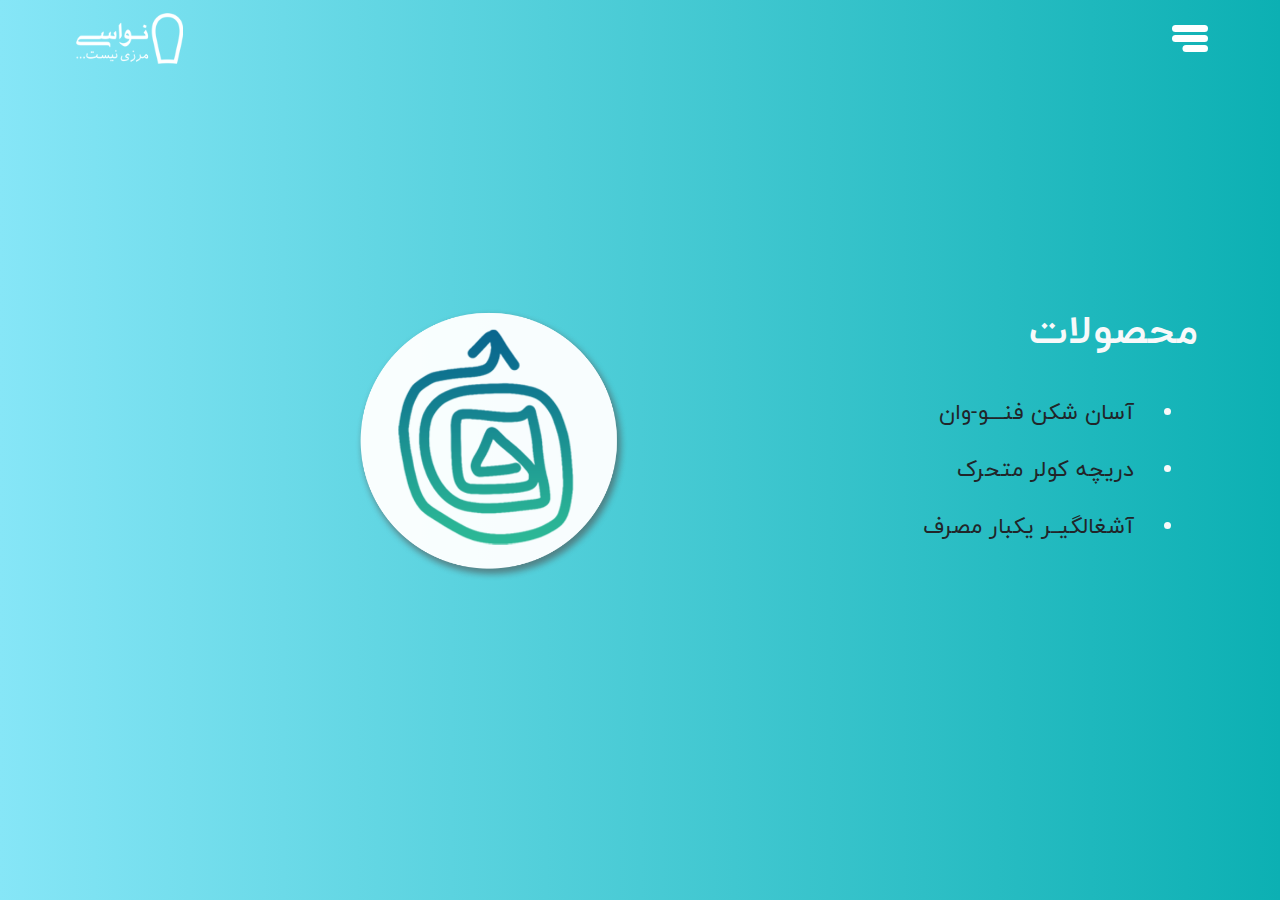
<file: mahsulat.html>
<!DOCTYPE html>
<html lang="fa" dir="rtl">

<head>
   <meta charset="UTF-8" />
   <meta http-equiv="X-UA-Compatible" content="IE=edge" />
   <meta name="viewport" content="width=device-width, initial-scale=1.0" />
   <link href="css/bootstrap.rtl.min.css" rel="stylesheet" />
   <link rel="stylesheet" href="css/all.min.css" />
   <link rel="stylesheet" href="css/style.css" />
   <link rel="stylesheet" href="css/responsive.css" />
   <link rel="stylesheet" href="css/fontiran.css">
   <link rel="stylesheet" href="css/owl.carousel.min.css">
   <title>NewProject</title>
</head>

<body>
   <!-- منو اصلی سایت -->

   <nav class="navbar navbar-dark fixed-top px-5" dir="ltr">
      <div class="container-fluid">


         <a class="navbar-brand" href="#">
            <img src="images/logo.svg" alt="logo" class="w-75">
         </a>
         <button class="navbar-toggler button-menu border-0" type="button" data-bs-toggle="offcanvas"
            data-bs-target="#offcanvasNavbar" aria-controls="offcanvasNavbar">

            <svg id="Component_1_1" data-name="Component 1 – 1" xmlns="http://www.w3.org/2000/svg" width="36"
               height="27" viewBox="0 0 36 27">
               <rect id="Rectangle_1" data-name="Rectangle 1" width="36" height="7" rx="3.5" fill="#fff"></rect>
               <rect id="Rectangle_1_copy" data-name="Rectangle 1 copy" width="36" height="7" rx="3.5"
                  transform="translate(0 10)" fill="#fff"></rect>
               <rect id="Rectangle_1_copy_2" data-name="Rectangle 1 copy 2" width="25.5" height="7" rx="3.5"
                  transform="translate(10.5 20)" fill="#fff"></rect>
            </svg>

         </button>


         <div class="offcanvas offcanvas-start px-5 pt-5 main-menu" tabindex="-1" id="offcanvasNavbar"
            aria-labelledby="offcanvasNavbarLabel" dir="rtl">
            <div class="offcanvas-header pt-5">
               <a class="navbar-brand" id="offcanvasNavbarLabel" href="#">
                  <img src="images/logo.svg" alt="logo" class="w-50">
               </a>
               <!-- <button type="button" class="btn-close text-reset text-light" data-bs-dismiss="offcanvas"
                    aria-label="Close"></button> -->
               <button type="button" class="btn text-light button-close">
                  <i class="fad fa-times  display-6" data-bs-dismiss="offcanvas" aria-label="Close"></i>
               </button>
            </div>
            <div class="offcanvas-body">

               <ul class="navbar-nav justify-content-end flex-grow-1 pe-3">
                  <li class="nav-item py-3">
                     <a class="nav-link active" aria-current="page" href="#">صفحه اصلی</a>
                  </li>
                  <li class="nav-item py-3">
                     <a class="nav-link" href="#">برگه نمونه</a>
                  </li>
                  <li class="nav-item py-3">
                     <a class="nav-link" href="#">پرداخت</a>
                  </li>
                  <li class="nav-item py-3">
                     <a class="nav-link" href="#">حساب کاربری من</a>
                  </li>
                  <li class="nav-item py-3">
                     <a class="nav-link" href="#">سبد خرید</a>
                  </li>
                  <li class="nav-item py-3">
                     <a class="nav-link" href="#">فروشگاه</a>
                  </li>
               </ul>

            </div>

            <ul class="nav mb-4 float-end ms-auto">
               <li class="nav-item">
                  <a class="nav-link menu-socails " href="#">
                     <i class="fab fa-instagram"></i>
                  </a>
               </li>
               <li class="nav-item">
                  <a class="nav-link menu-socails " href="#">
                     <i class="fab fa-twitter"></i>
                  </a>
               </li>
            </ul>

         </div>

      </div>
   </nav>
   <!-- پایان منوی اصلی سایت -->


   <!-- منو محصولات -->


   <section class="vh-100 align-items-center d-flex text-center bg-mahsulat">
      <div class="container">
         <div class="row">
            <div class="col-md-6 text-start my-auto">
               <h3 class="text-light display-6 fw-bold">محصولات</h3>


               <ul class="flex-column ul-mahsulat px-5 py-3">

                  <li class="nav-item text-light li-mahsulat my-2">
                     <a class="nav-link text-dark limahsulat1" href="#"
                        data-imgurl="https://test.zoland.ir/wp-content/uploads/2021/10/Layer-15-copy.png"
                        data-title="ویژگی اول" data-backcolor="linear-gradient(90deg, #dd3333, #d1c330)">
                        آسان شکن فنــــو-وان
                     </a>
                  </li>


                  <li class="nav-item text-light li-mahsulat my-2">
                     <a class="nav-link text-dark limahsulat2" href="#"
                        data-imgurl="https://test.zoland.ir/wp-content/uploads/2021/10/Layer-15-copy.png"
                        data-title="ویژگی دوم" data-backcolor="linear-gradient(90deg, #ee0979, #ff6a00)">
                        دریچه کولر متحرک
                     </a>
                  </li>


                  <li class="nav-item text-light li-mahsulat my-2">
                     <a class="nav-link text-dark limahsulat3" href="#"
                        data-imgurl="https://test.zoland.ir/wp-content/uploads/2021/10/Layer-15-copy.png"
                        data-title="ویژگی سوم" data-backcolor="linear-gradient(90deg, #DCE35B, #45B649)">
                        آشغالگیــر یکبار مصرف
                     </a>
                  </li>

               </ul>


            </div>



            <div class="col-md-6">

               <div class="img-holder w-50 img-fluid const-pic text-center" id="sample-img-of-holder">
                  <img src="images/image-mahsulat.png" class="w-100" alt="">
               </div>


               <div class="product overflow-hidden change-product" id="change-product-info">

                  <div class="bg-product mb-2">

                     <img class="img-fluid p-5 rounded-3 product-img" src="images/Layer 15.png" alt="">

                  </div>



                  <div class="px-5 py-3 bg-product">
                     <p class="text-start">
                        <strong>ویژگی ها:</strong><br>
                        <span class="text"></span>
                     </p>
                  </div>
               </div>




            </div>



         </div>
      </div>

   </section>



   <script src="js/jquery-3.6.0.min.js "></script>
   <script src="js/popper.min.js "></script>
   <script src="js/bootstrap.min.js "></script>
   <script src="js/owl.carousel.min.js "></script>

   <script>



      $(document).ready(function () {

         $('.ul-mahsulat li a').on('mouseover', function (e) {
            var _this = $(this);
            $('#sample-img-of-holder').animate({ opacity: 0 }, 300).css('display', 'none')
            $('#change-product-info').animate({ opacity: 0 }, 10);
            $('#change-product-info img').attr('src', _this.attr('data-imgurl'));
            $('#change-product-info .text').html(_this.attr('data-title'));
            $('#change-product-info .more-infor-link-holder').attr('href', _this.attr('href'));
            $('.bg-mahsulat').css('background', _this.attr('data-backcolor'))
            $('#change-product-info').css('display', 'block')
            $('#change-product-info').animate({ opacity: 1 }, 300);
         })


         $(window).scroll(function () {
            var scroll = $(window).scrollTop();
            if (scroll > 10) {
               $(".navbar").css("background", "#489f968a");
            } else {
               $(".navbar").css("background", "none");
            }
         })




      });
   </script>

</body>

</html>
</file>
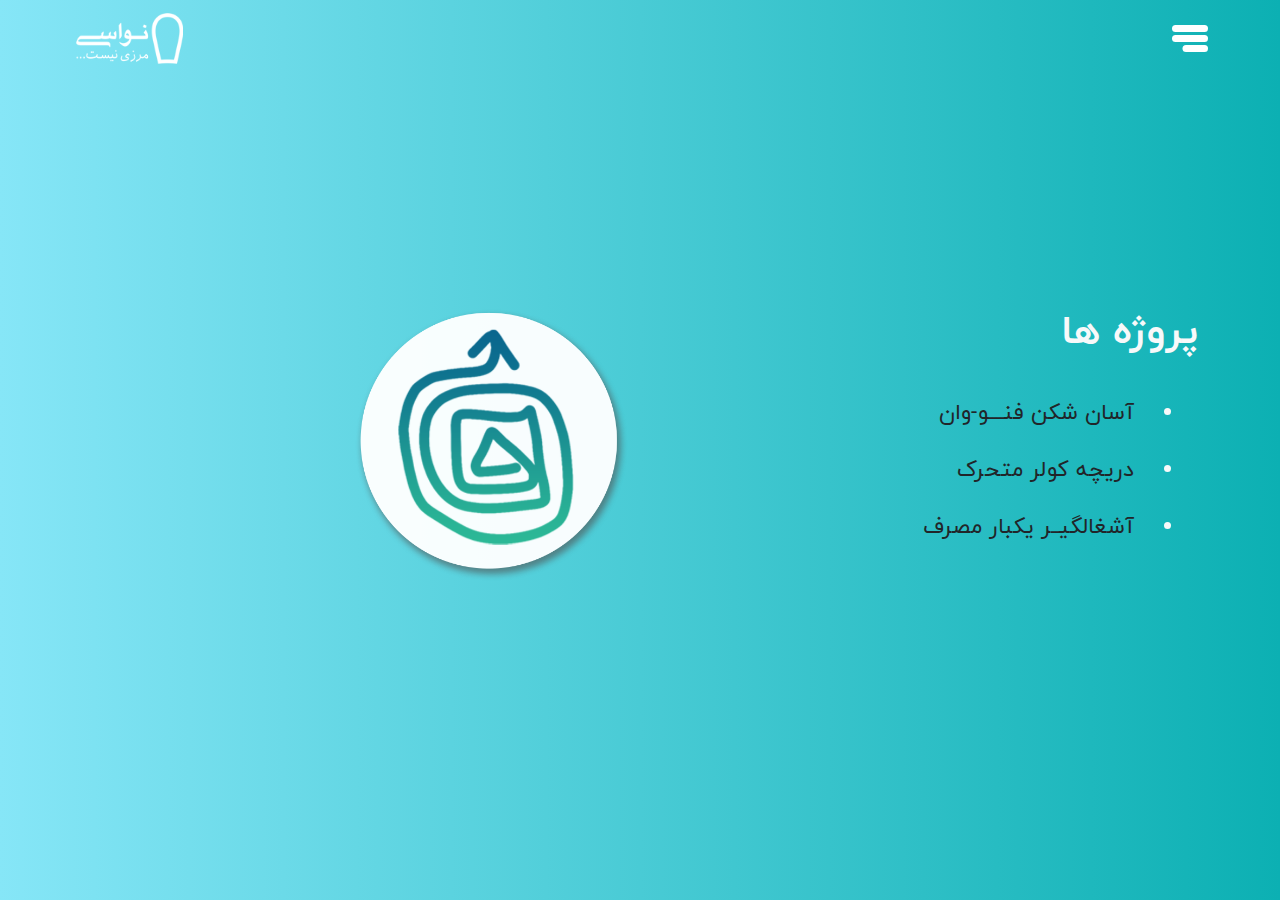
<file: projects.html>
<!DOCTYPE html>
<html lang="fa" dir="rtl">

<head>
   <meta charset="UTF-8" />
   <meta http-equiv="X-UA-Compatible" content="IE=edge" />
   <meta name="viewport" content="width=device-width, initial-scale=1.0" />
   <link href="css/bootstrap.rtl.min.css" rel="stylesheet" />
   <link rel="stylesheet" href="css/all.min.css" />
   <link rel="stylesheet" href="css/style.css" />
   <link rel="stylesheet" href="css/responsive.css" />
   <link rel="stylesheet" href="css/fontiran.css">
   <link rel="stylesheet" href="css/owl.carousel.min.css">
   <title>NewProject</title>
</head>

<body>
   <!-- منو اصلی سایت -->

   <nav class="navbar navbar-dark fixed-top px-5" dir="ltr">
      <div class="container-fluid">


         <a class="navbar-brand" href="#">
            <img src="images/logo.svg" alt="logo" class="w-75">
         </a>
         <button class="navbar-toggler button-menu border-0" type="button" data-bs-toggle="offcanvas"
            data-bs-target="#offcanvasNavbar" aria-controls="offcanvasNavbar">

            <svg id="Component_1_1" data-name="Component 1 – 1" xmlns="http://www.w3.org/2000/svg" width="36"
               height="27" viewBox="0 0 36 27">
               <rect id="Rectangle_1" data-name="Rectangle 1" width="36" height="7" rx="3.5" fill="#fff"></rect>
               <rect id="Rectangle_1_copy" data-name="Rectangle 1 copy" width="36" height="7" rx="3.5"
                  transform="translate(0 10)" fill="#fff"></rect>
               <rect id="Rectangle_1_copy_2" data-name="Rectangle 1 copy 2" width="25.5" height="7" rx="3.5"
                  transform="translate(10.5 20)" fill="#fff"></rect>
            </svg>

         </button>


         <div class="offcanvas offcanvas-start px-5 pt-5 main-menu" tabindex="-1" id="offcanvasNavbar"
            aria-labelledby="offcanvasNavbarLabel" dir="rtl">
            <div class="offcanvas-header pt-5">
               <a class="navbar-brand" id="offcanvasNavbarLabel" href="#">
                  <img src="images/logo.svg" alt="logo" class="w-50">
               </a>
               <!-- <button type="button" class="btn-close text-reset text-light" data-bs-dismiss="offcanvas"
                    aria-label="Close"></button> -->
               <button type="button" class="btn text-light button-close">
                  <i class="fad fa-times  display-6" data-bs-dismiss="offcanvas" aria-label="Close"></i>
               </button>
            </div>
            <div class="offcanvas-body">

               <ul class="navbar-nav justify-content-end flex-grow-1 pe-3">
                  <li class="nav-item py-3">
                     <a class="nav-link active" aria-current="page" href="#">صفحه اصلی</a>
                  </li>
                  <li class="nav-item py-3">
                     <a class="nav-link" href="#">برگه نمونه</a>
                  </li>
                  <li class="nav-item py-3">
                     <a class="nav-link" href="#">پرداخت</a>
                  </li>
                  <li class="nav-item py-3">
                     <a class="nav-link" href="#">حساب کاربری من</a>
                  </li>
                  <li class="nav-item py-3">
                     <a class="nav-link" href="#">سبد خرید</a>
                  </li>
                  <li class="nav-item py-3">
                     <a class="nav-link" href="#">فروشگاه</a>
                  </li>
               </ul>

            </div>

            <ul class="nav mb-4 float-end ms-auto">
               <li class="nav-item">
                  <a class="nav-link menu-socails " href="#">
                     <i class="fab fa-instagram"></i>
                  </a>
               </li>
               <li class="nav-item">
                  <a class="nav-link menu-socails " href="#">
                     <i class="fab fa-twitter"></i>
                  </a>
               </li>
            </ul>

         </div>

      </div>
   </nav>
   <!-- پایان منوی اصلی سایت -->


   <!-- منو محصولات -->


   <section class="vh-100 align-items-center d-flex text-center bg-mahsulat">
      <div class="container">
         <div class="row">
            <div class="col-md-6 text-start my-auto">
               <h3 class="text-light display-6 fw-bold">پروژه ها</h3>


               <ul class="flex-column ul-mahsulat px-5 py-3">

                  <li class="nav-item text-light li-mahsulat my-2">
                     <a class="nav-link text-dark limahsulat1" href="#"
                        data-imgurl="https://test.zoland.ir/wp-content/uploads/2021/10/Layer-15-copy.png"
                        data-title="ویژگی اول" data-backcolor="linear-gradient(90deg, #dd3333, #d1c330)">
                        آسان شکن فنــــو-وان
                     </a>
                  </li>


                  <li class="nav-item text-light li-mahsulat my-2">
                     <a class="nav-link text-dark limahsulat2" href="#"
                        data-imgurl="https://test.zoland.ir/wp-content/uploads/2021/10/Layer-15-copy.png"
                        data-title="ویژگی دوم" data-backcolor="linear-gradient(90deg, #ee0979, #ff6a00)">
                        دریچه کولر متحرک
                     </a>
                  </li>


                  <li class="nav-item text-light li-mahsulat my-2">
                     <a class="nav-link text-dark limahsulat3" href="#"
                        data-imgurl="https://test.zoland.ir/wp-content/uploads/2021/10/Layer-15-copy.png"
                        data-title="ویژگی سوم" data-backcolor="linear-gradient(90deg, #DCE35B, #45B649)">
                        آشغالگیــر یکبار مصرف
                     </a>
                  </li>

               </ul>


            </div>



            <div class="col-md-6">

               <div class="img-holder w-50 img-fluid const-pic text-center" id="sample-img-of-holder">
                  <img src="images/image-mahsulat.png" class="w-100" alt="">
               </div>


               <div class="product overflow-hidden change-product" id="change-product-info">

                  <div class="bg-product mb-2">

                     <img class="img-fluid p-5 rounded-3 product-img" src="images/Layer 15.png" alt="">

                  </div>



                  <div class="px-5 py-3 bg-product">
                     <p class="text-start">
                        <strong>ویژگی ها:</strong><br>
                        <span class="text"></span>
                     </p>
                  </div>
               </div>




            </div>



         </div>
      </div>

   </section>


   <script src="js/jquery-3.6.0.min.js "></script>
   <script src="js/popper.min.js "></script>
   <script src="js/bootstrap.min.js "></script>
   <script src="js/owl.carousel.min.js "></script>


   <script>



      $(document).ready(function () {

         $('.ul-mahsulat li a').on('mouseover', function (e) {
            var _this = $(this);
            $('#sample-img-of-holder').animate({ opacity: 0 }, 300).css('display', 'none')
            $('#change-product-info').animate({ opacity: 0 }, 10);
            $('#change-product-info img').attr('src', _this.attr('data-imgurl'));
            $('#change-product-info .text').html(_this.attr('data-title'));
            $('#change-product-info .more-infor-link-holder').attr('href', _this.attr('href'));
            $('.bg-mahsulat').css('background', _this.attr('data-backcolor'))
            $('#change-product-info').css('display', 'block')
            $('#change-product-info').animate({ opacity: 1 }, 300);
         })

         $(window).scroll(function () {
            var scroll = $(window).scrollTop();
            if (scroll > 10) {
               $(".navbar").css("background", "#489f968a");
            } else {
               $(".navbar").css("background", "none");
            }
         })
      });
   </script>
</body>

</html>
</file>
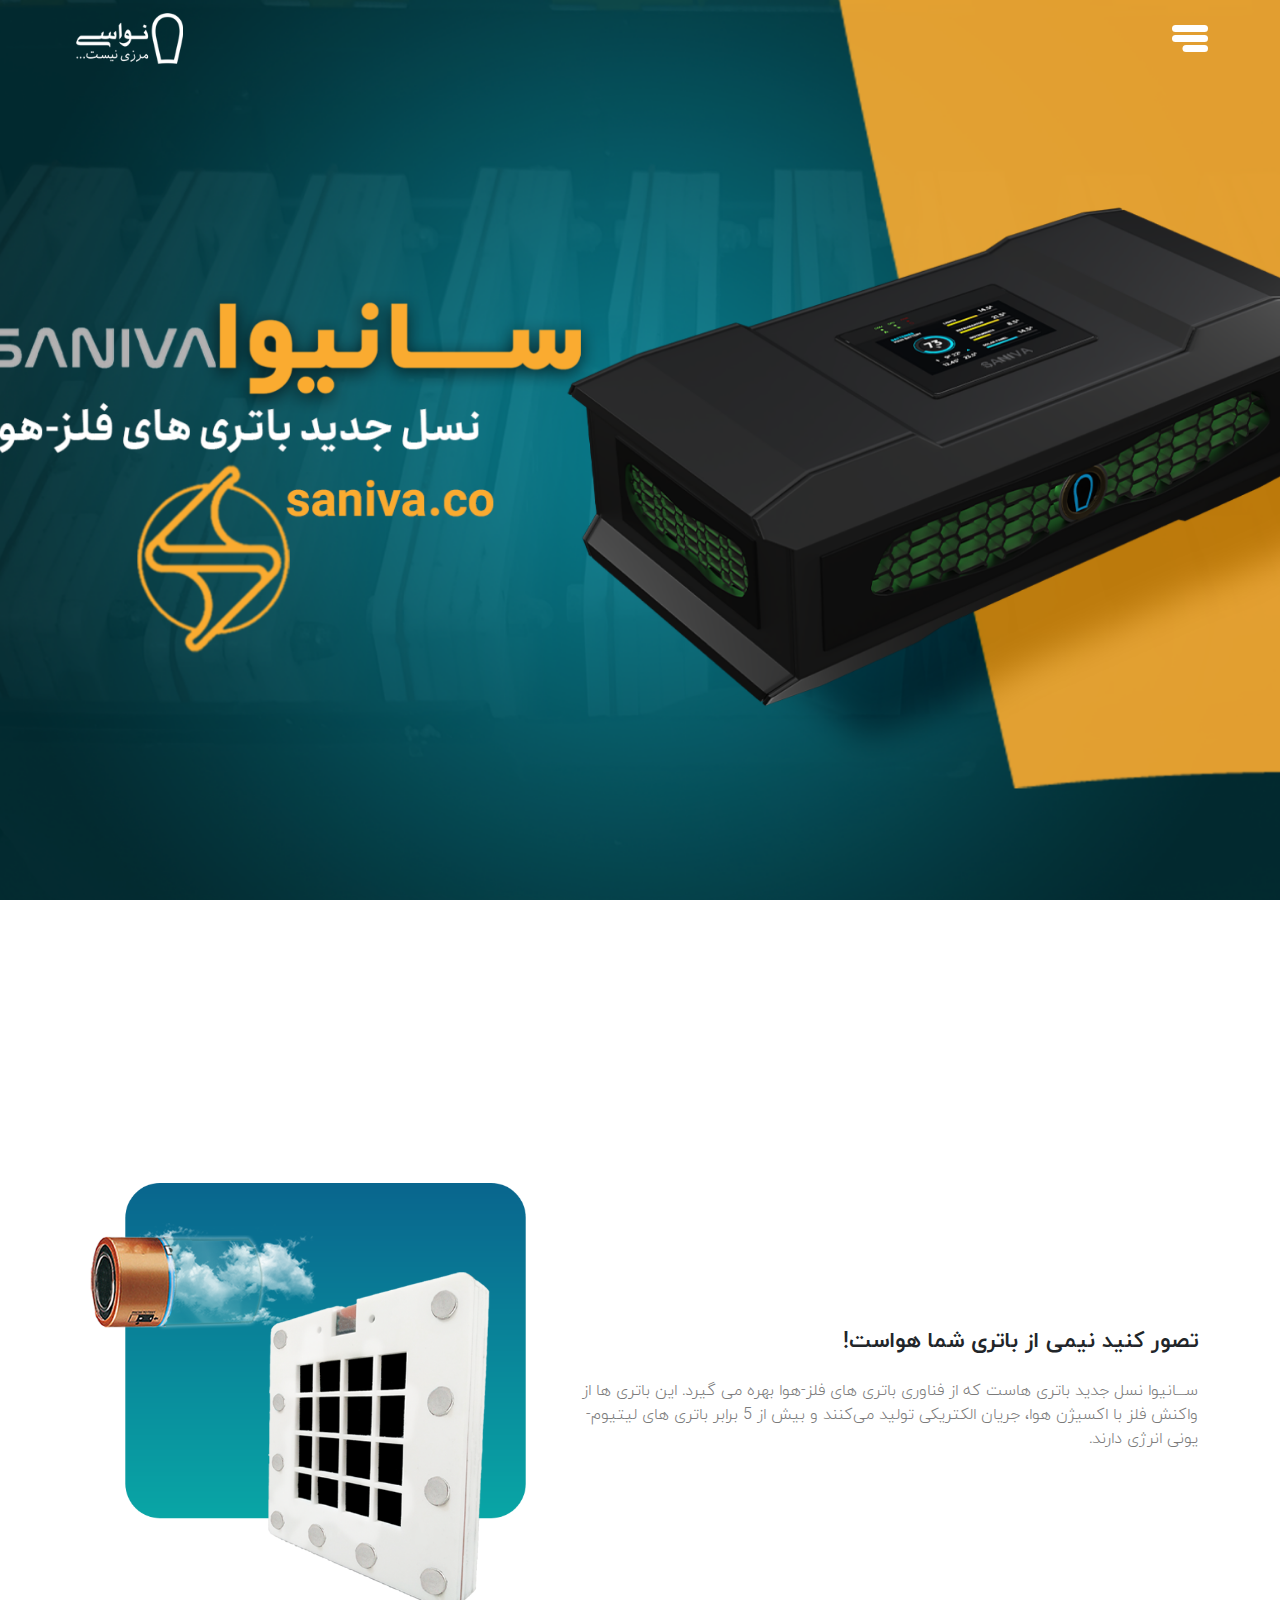
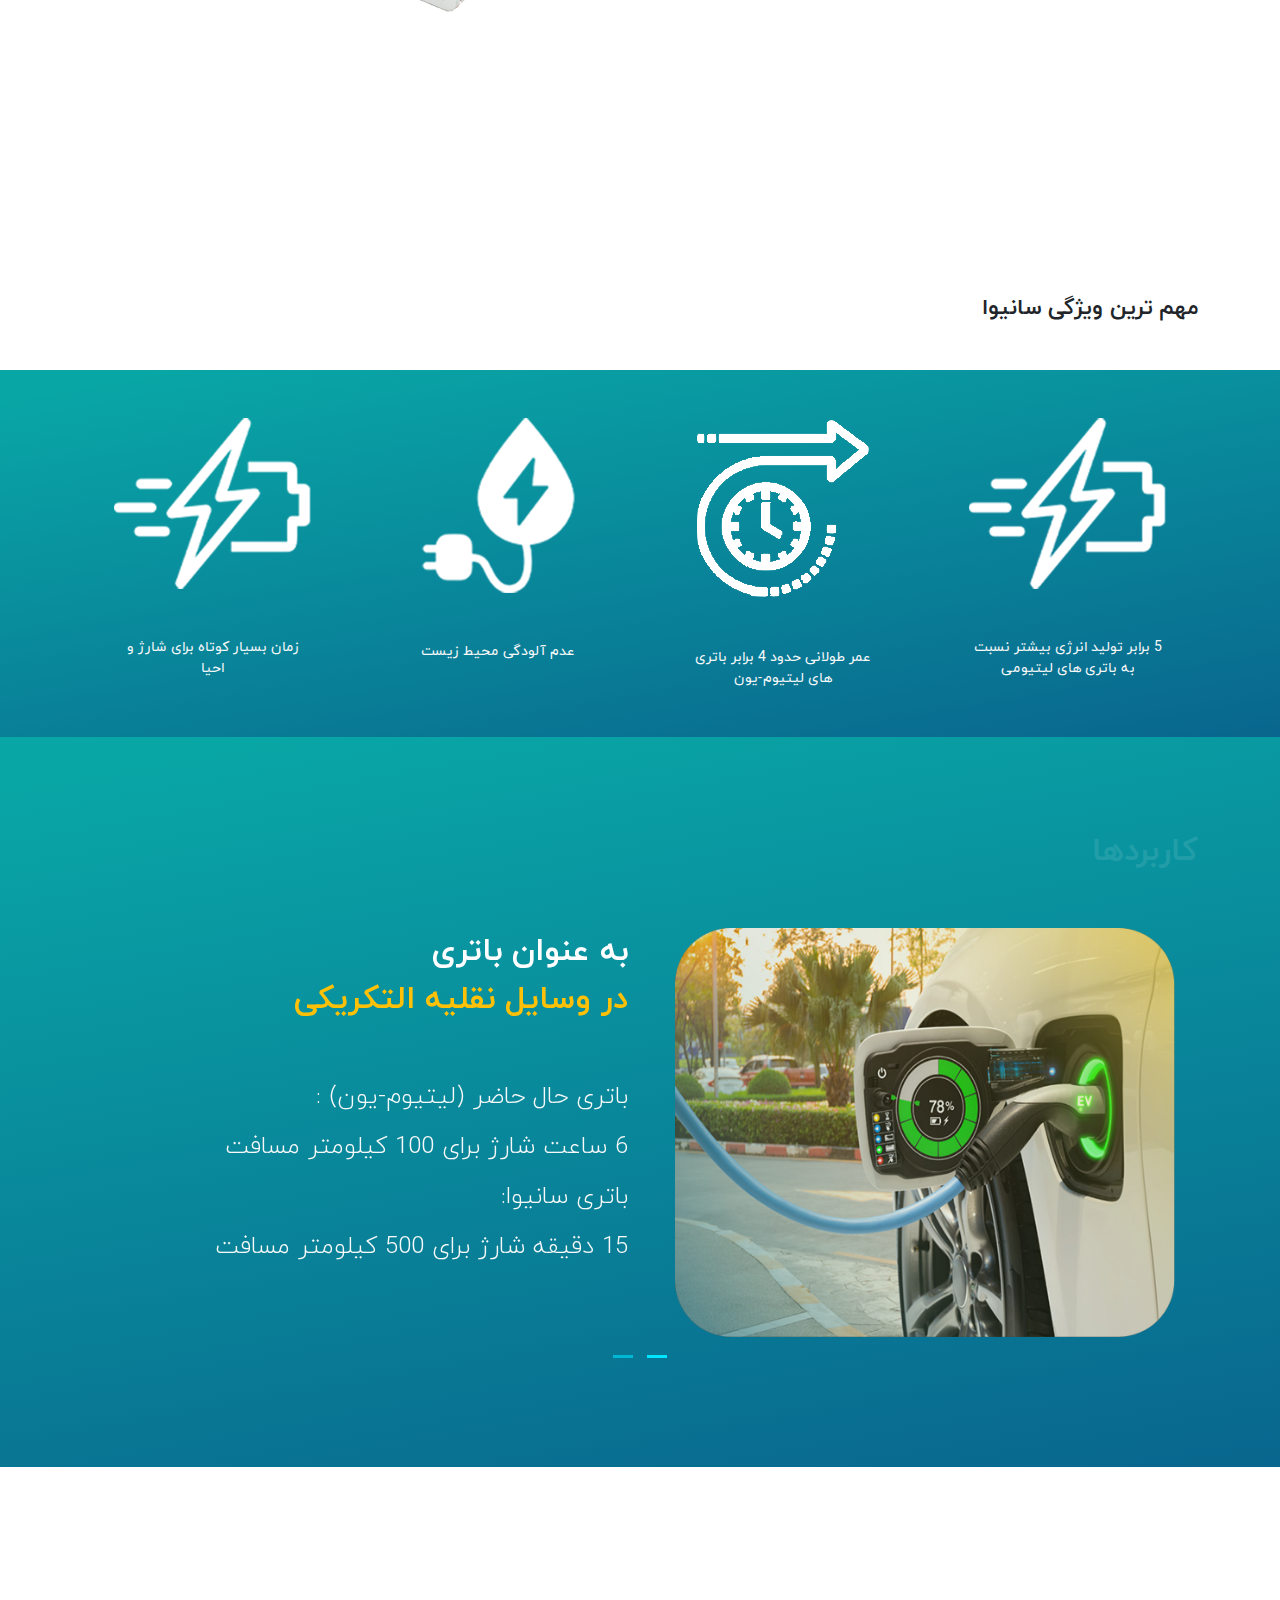
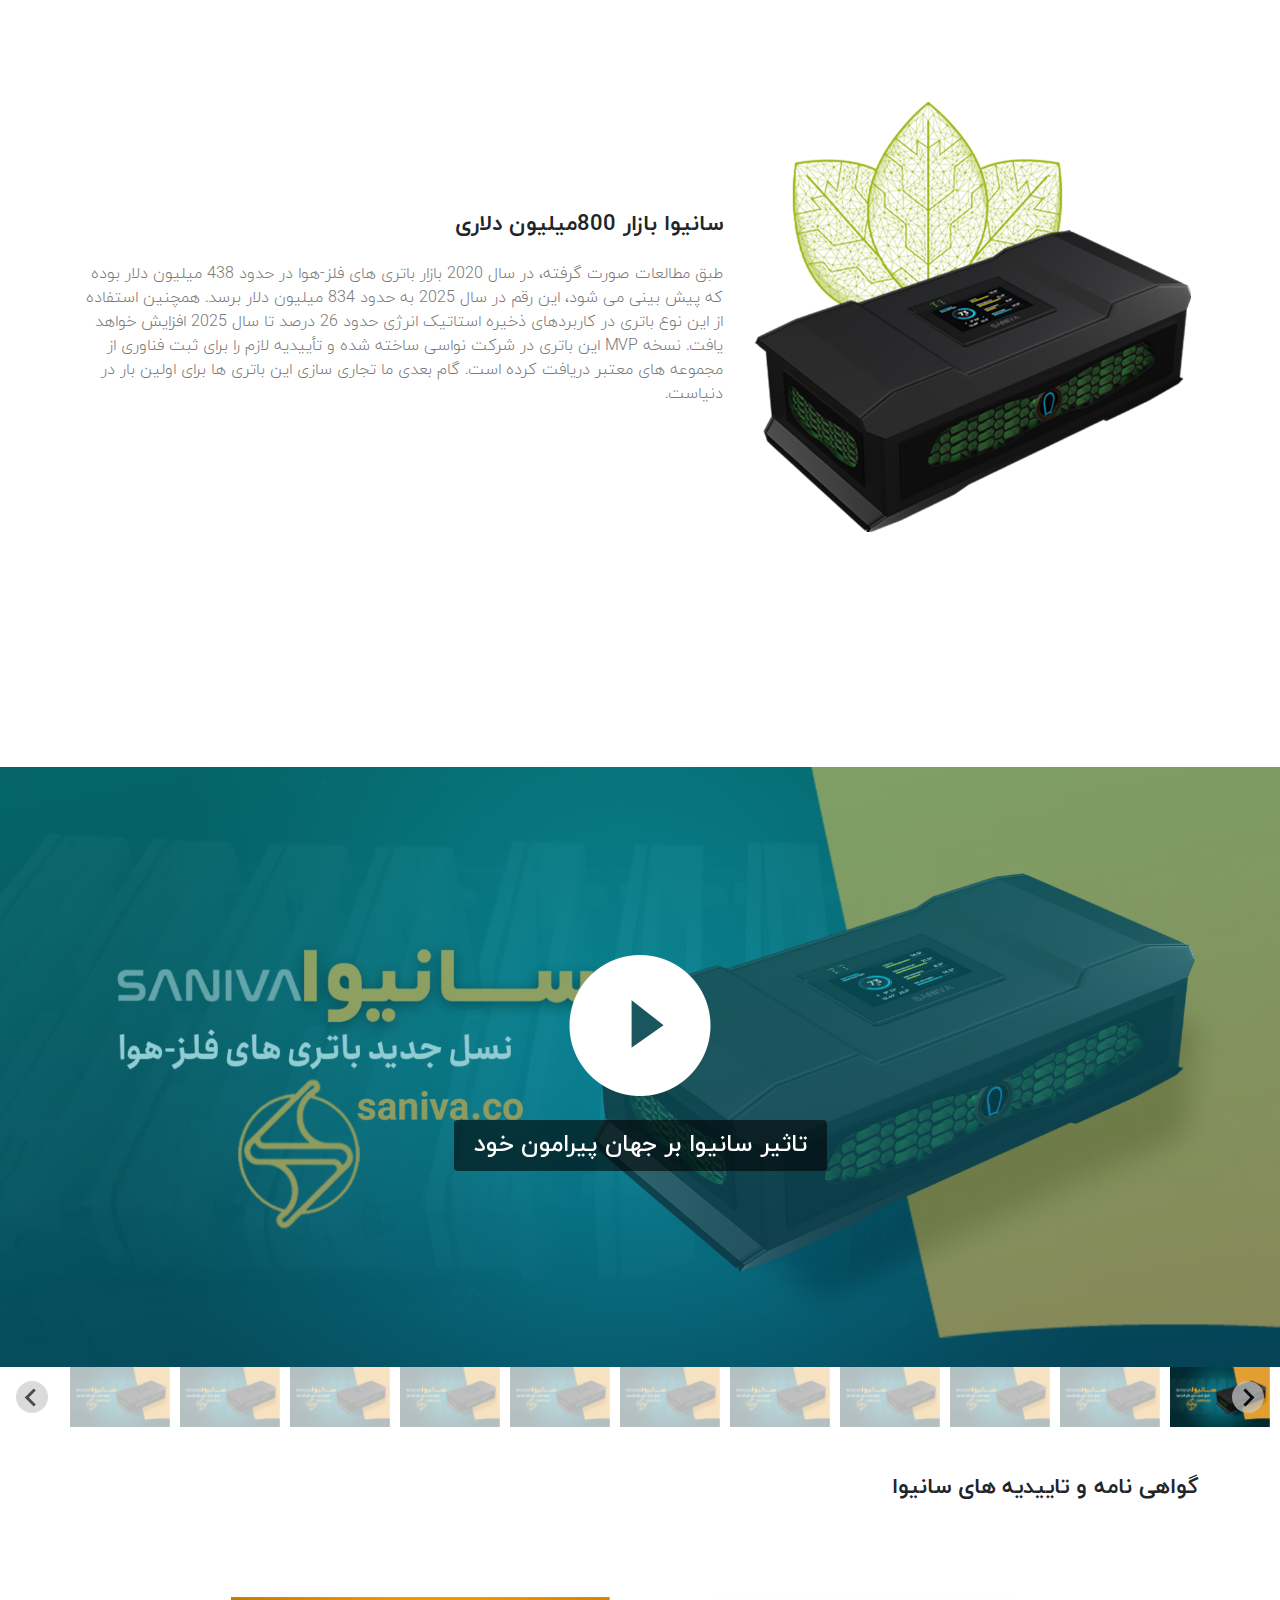
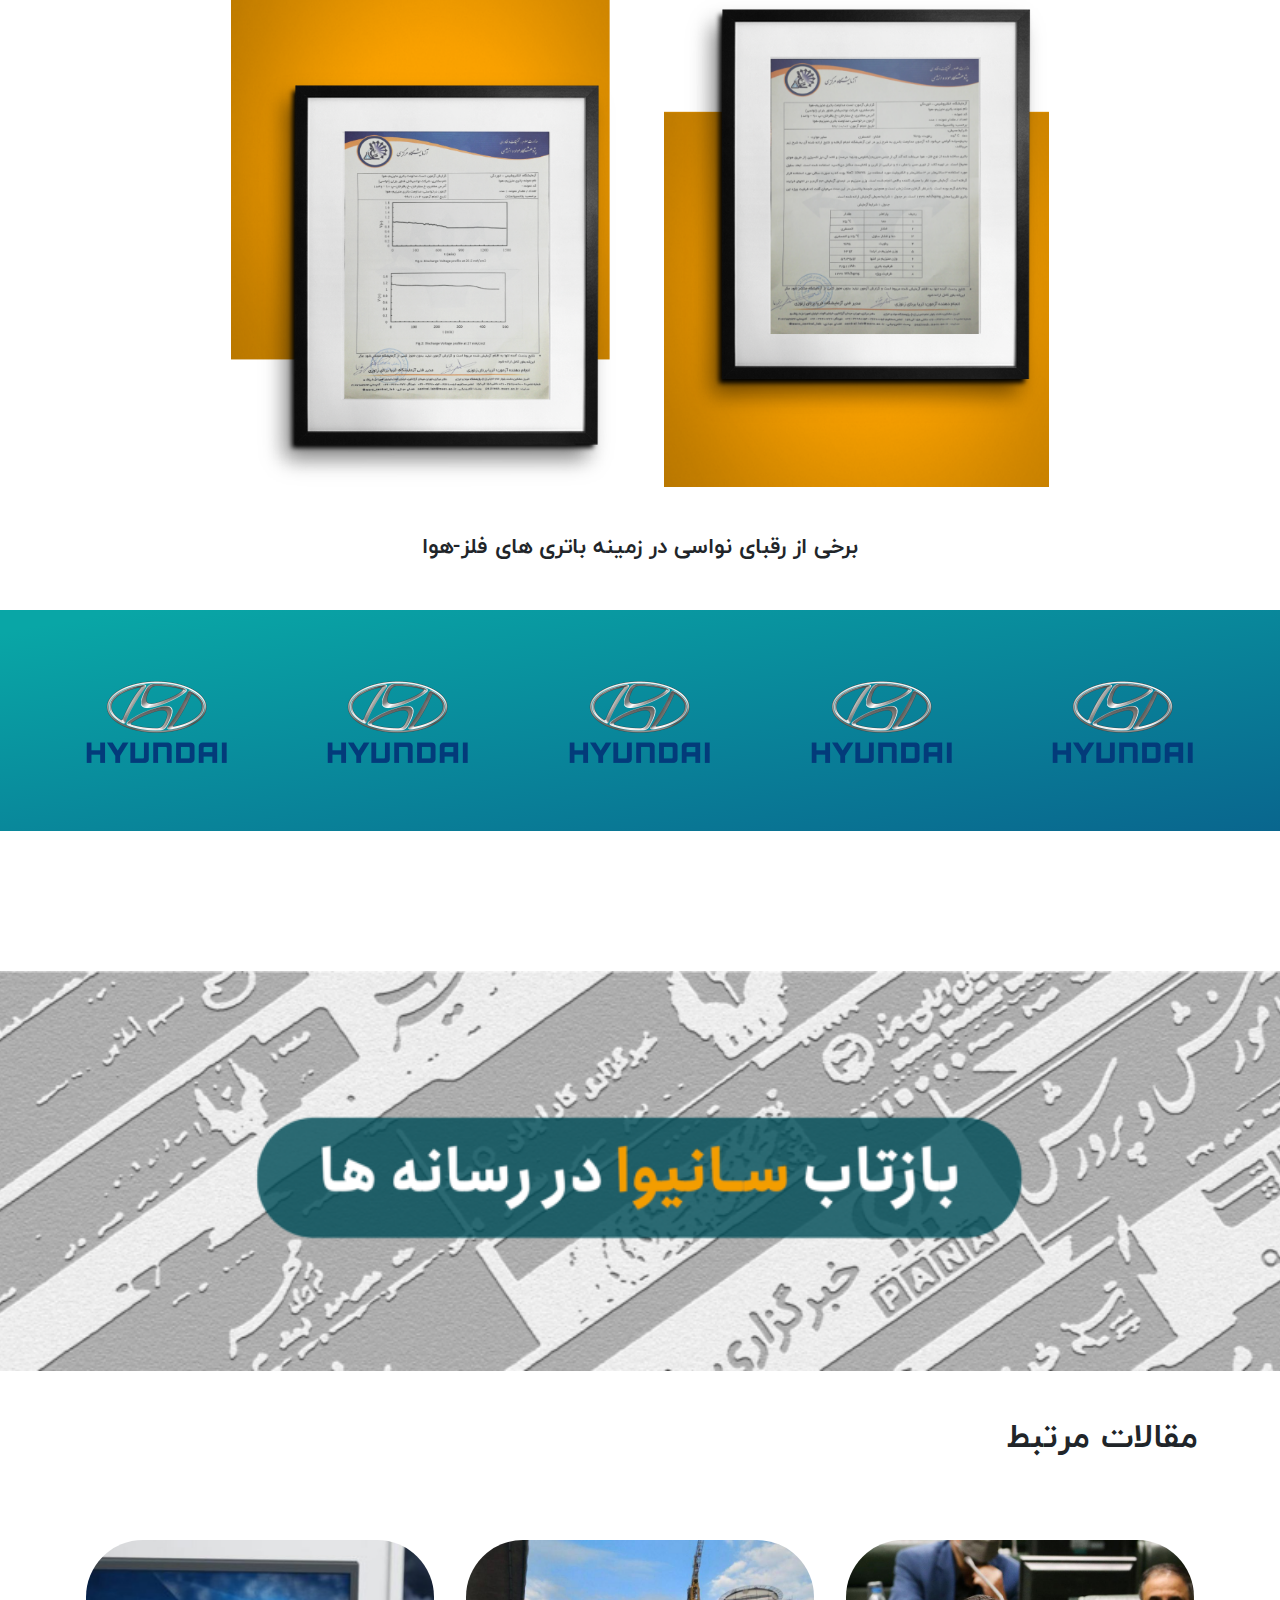
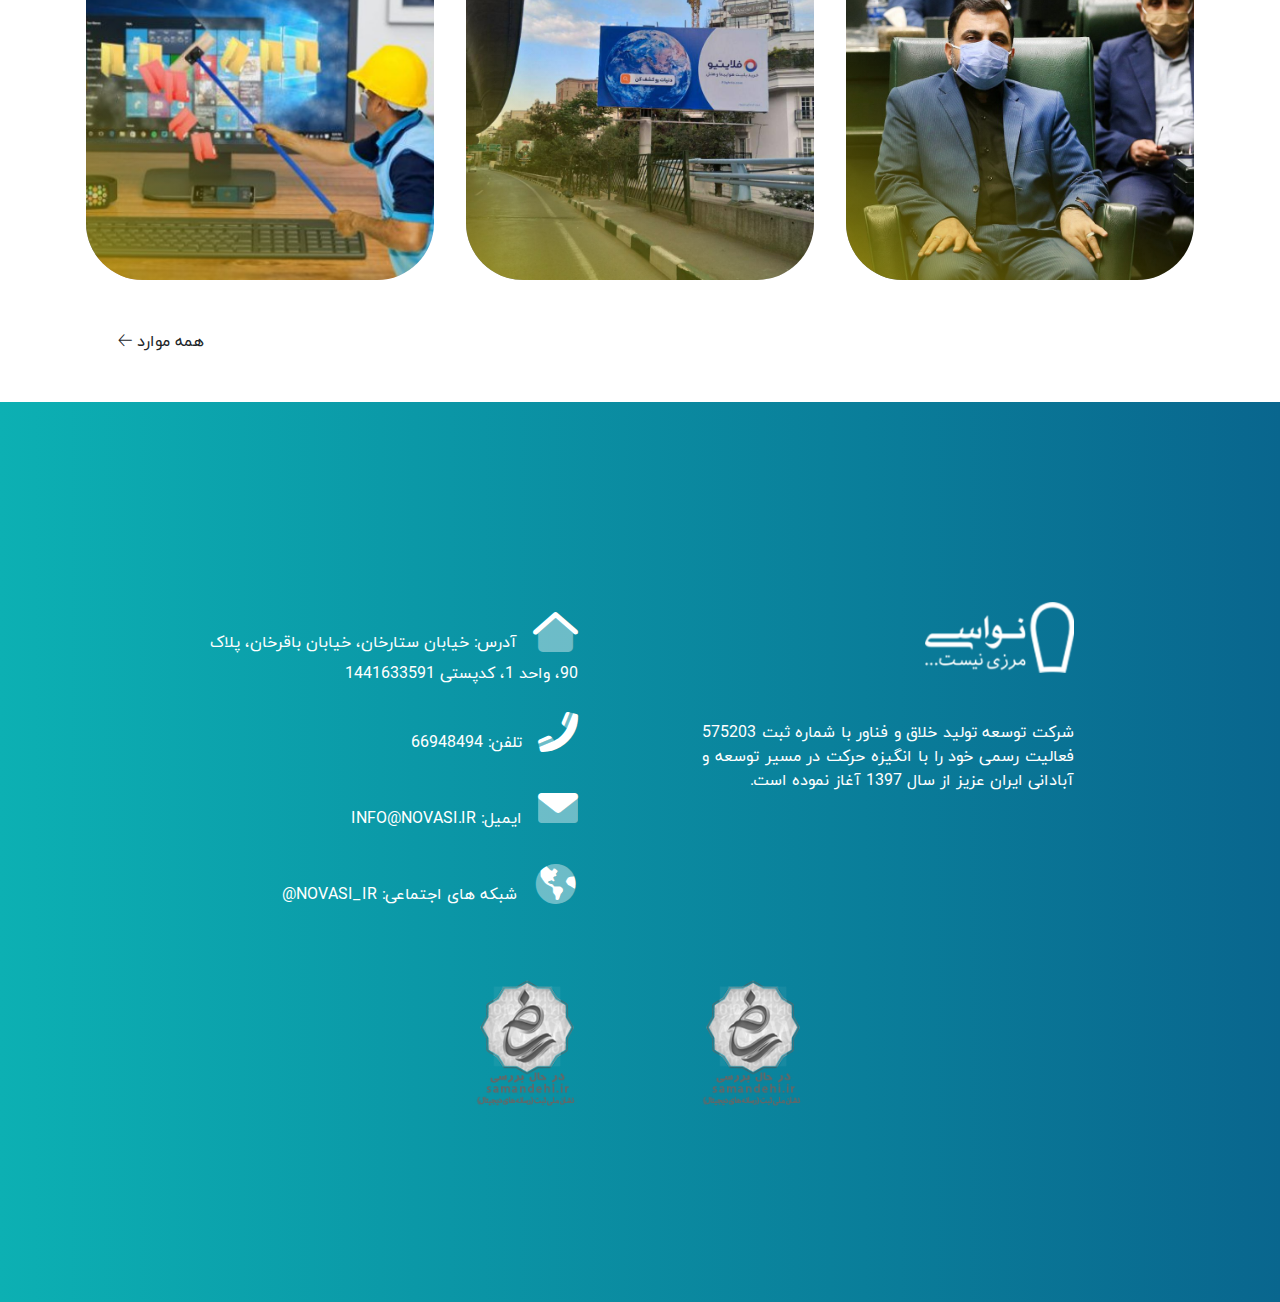
<file: saniva.html>
<!DOCTYPE html>
<html lang="fa" dir="rtl">

<head>
   <meta charset="UTF-8" />
   <meta http-equiv="X-UA-Compatible" content="IE=edge" />
   <meta name="viewport" content="width=device-width, initial-scale=1.0" />
   <link href="css/bootstrap.rtl.min.css" rel="stylesheet" />
   <link rel="stylesheet" href="css/all.min.css" />
   <link rel="stylesheet" href="css/style.css" />
   <link rel="stylesheet" href="css/responsive.css">
   <link rel="stylesheet" href="css/owl.carousel.min.css">
   <link rel="stylesheet" href="css/owl.theme.default.min.css">
   <link rel="stylesheet" href="css/splide.min.css">

   <title>Saniva</title>
</head>

<body>




   <!-- آغاز منوی اصلی سایت -->
   <nav class="navbar navbar-dark fixed-top px-5" dir="ltr">
      <div class="container-fluid">


         <a class="navbar-brand" href="#">
            <img src="images/logo.svg" alt="logo" class="w-75">
         </a>
         <button class="navbar-toggler border-0" type="button" data-bs-toggle="offcanvas"
            data-bs-target="#offcanvasNavbar" aria-controls="offcanvasNavbar">

            <svg id="Component_1_1" data-name="Component 1 – 1" xmlns="http://www.w3.org/2000/svg" width="36"
               height="27" viewBox="0 0 36 27">
               <rect id="Rectangle_1" data-name="Rectangle 1" width="36" height="7" rx="3.5" fill="#fff"></rect>
               <rect id="Rectangle_1_copy" data-name="Rectangle 1 copy" width="36" height="7" rx="3.5"
                  transform="translate(0 10)" fill="#fff"></rect>
               <rect id="Rectangle_1_copy_2" data-name="Rectangle 1 copy 2" width="25.5" height="7" rx="3.5"
                  transform="translate(10.5 20)" fill="#fff"></rect>
            </svg>

         </button>


         <div class="offcanvas offcanvas-start px-5 pt-5 main-menu border-0" tabindex="-1" id="offcanvasNavbar"
            aria-labelledby="offcanvasNavbarLabel" dir="rtl">
            <div class="offcanvas-header pt-5">
               <a class="navbar-brand" id="offcanvasNavbarLabel" href="#">
                  <img src="images/logo.svg" alt="logo" class="w-50">
               </a>
               <!-- <button type="button" class="btn-close text-reset text-light" data-bs-dismiss="offcanvas"
                  aria-label="Close"></button> -->
               <button type="button" class="btn text-light">
                  <i class="fad fa-times  display-6" data-bs-dismiss="offcanvas" aria-label="Close"></i>
               </button>
            </div>
            <div class="offcanvas-body">

               <ul class="navbar-nav justify-content-end flex-grow-1 pe-3">
                  <li class="nav-item py-3">
                     <a class="nav-link active" aria-current="page" href="#">صفحه اصلی</a>
                  </li>
                  <li class="nav-item py-3">
                     <a class="nav-link" href="#">برگه نمونه</a>
                  </li>
                  <li class="nav-item py-3">
                     <a class="nav-link" href="#">پرداخت</a>
                  </li>
                  <li class="nav-item py-3">
                     <a class="nav-link" href="#">حساب کاربری من</a>
                  </li>
                  <li class="nav-item py-3">
                     <a class="nav-link" href="#">سبد خرید</a>
                  </li>
                  <li class="nav-item py-3">
                     <a class="nav-link" href="#">فروشگاه</a>
                  </li>
               </ul>

            </div>

            <ul class="nav mb-4 float-end ms-auto">
               <li class="nav-item">
                  <a class="nav-link menu-socails " href="#">
                     <i class="fab fa-instagram"></i>
                  </a>
               </li>
               <li class="nav-item">
                  <a class="nav-link menu-socails " href="#">
                     <i class="fab fa-twitter"></i>
                  </a>
               </li>
            </ul>

         </div>

      </div>
   </nav>
   <!-- پایان منوی اصلی سایت -->

   <!-- تصویر شاخص یا اسلایدر اصلی -->

   <section class="main-picture mb-5" style="background-image: url('images/banner-2.png')">
      <!-- <img src="images/banner-2.png" alt="Main-picture" class="img-fluid"> -->
   </section>

   <!-- تصویر شاخص یا اسلایدر اصلی -->



   <!-- محتوای اصلی سایت -->
   <section class="py-5 vh-100 align-items-center d-flex">
      <div class="container">
         <div class="row g-4">

            <div class="col-md-6 col-lg-7 align-items-center d-flex">
               <div class="align-items-center">
                  <h3 class="fw-bold h1-sec mb-4">
                     تصور کنید نیمی از باتری شما هواست!
                  </h3>
                  <p class="lead p-sec">
                     ســـانیوا نسل جدید باتری هاست که از فناوری باتری های فلز-هوا بهره می گیرد. این باتری ها از واکنش
                     فلز با اکسیژن هوا، جریان الکتریکی تولید می‌کنند و بیش از 5 برابر باتری های لیتیوم-یونی انرژی دارند.
                  </p>
               </div>
            </div>


            <div class="col-md-6 col-lg-5 text-center align-items-center d-flex">
               <img src="images/Component-3-–-1.png" alt="" class="img-sec img-fluid mx-auto">
            </div>


         </div>
      </div>
   </section>

   <section class="pt-5">
      <div class="container">
         <h3 class="fw-bold h1-sec mb-5">
            مهم ترین ویژگی سانیوا
         </h3>
      </div>
      <div class="secProperty-bg mt-5">
         <div class="container">
            <div class="row">


               <div class="col-6 col-md-3 text-center">
                  <div class="pt-5 mb-5">
                     <img src="images/Layer-28.png" alt="">
                  </div>
                  <div class="secProperty-des w-75 mx-auto pb-5">
                     <p class="text-light text-center m-0">
                        5 برابر تولید انرژی بیشتر
                        نسبت به باتری های لیتیومی
                     </p>
                  </div>
               </div>


               <div class="col-6 col-md-3 text-center">
                  <div class="pt-5 mb-5">
                     <img src="images/Layer-31.png" alt="">
                  </div>
                  <div class="secProperty-des w-75 mx-auto pb-5">
                     <p class="text-light text-center m-0">
                        عمر طولانی
                        حدود 4 برابر باتری های لیتیوم-یون
                     </p>
                  </div>
               </div>


               <div class="col-6 col-md-3 text-center">
                  <div class="pt-5 mb-5">
                     <img src="images/Layer-29.png" alt="">
                  </div>
                  <div class="secProperty-des w-75 mx-auto pb-5">
                     <p class="text-light text-center m-0">
                        عدم آلودگی محیط زیست
                     </p>
                  </div>
               </div>


               <div class="col-6 col-md-3 text-center">
                  <div class="pt-5 mb-5">
                     <img src="images/Layer-28.png" alt="">
                  </div>
                  <div class="secProperty-des w-75 mx-auto pb-5">
                     <p class="text-light text-center m-0">
                        زمان بسیار کوتاه برای شارژ و احیا
                     </p>
                  </div>
               </div>


            </div>
         </div>
      </div>
   </section>


   <section class="secApplications py-5 position-relative overflow-hidden">
      <div class="container py-5">

         <div class="main-content">
            <div class="row">
               <div class="col-12">
                  <div class="secApplications-title">
                     <h4 class="text-white fw-bold secApplications-h4">
                        کاربردها
                     </h4>
                  </div>
               </div>
            </div>

            <div class="owl-carousel owl-theme mt-5">

               <div class="item">
                  <div class="row g-4">
                     <div class="col-12 col-lg-6">
                        <img src="images/Rectangle-21.png" alt="" class="rounded-3 secApplications-img mx-auto">
                     </div>
                     <div class="col-12 col-lg-6">
                        <div class="">
                           <h3 class="text-white secApplications-h3 fw-bold text-center text-lg-start">
                              به عنوان باتری
                              <br>
                              <span class="text-warning">در وسایل نقلیه التکریکی</span>
                           </h3>
                           <p class="text-light lead secApplications-p mt-5 text-center text-lg-start">باتری حال حاضر
                              (لیتیوم-یون) :<br>6 ساعت
                              شارژ
                              برای
                              100
                              کیلومتر
                              مسافت<br>باتری
                              سانیوا:<br>15 دقیقه
                              شارژ برای 500 کیلومتر مسافت</p>
                        </div>
                     </div>
                  </div>
               </div>

               <div class="item">
                  <div class="row g-4">
                     <div class="col-12 col-lg-6">
                        <img src="images/Rectangle-21.png" alt="" class="rounded-3 secApplications-img mx-auto">
                     </div>
                     <div class="col-12 col-lg-6">
                        <div class="">
                           <h3 class="text-white secApplications-h3 fw-bold text-center text-lg-start">
                              به عنوان باتری
                              <br>
                              <span class="text-warning">در وسایل نقلیه التکریکی</span>
                           </h3>
                           <p class="text-light lead secApplications-p mt-5 text-center text-lg-start">باتری حال حاضر
                              (لیتیوم-یون) :<br>6 ساعت
                              شارژ
                              برای
                              100
                              کیلومتر
                              مسافت<br>باتری
                              سانیوا:<br>15 دقیقه
                              شارژ برای 500 کیلومتر مسافت</p>
                        </div>
                     </div>
                  </div>
               </div>

            </div>
         </div>



         <div class="videoholder ">
            <video muted="" loop="" autoplay=""
               src="https://test.zoland.ir/wp-content/uploads/2021/10/file_example_MP4_480_1_5MG.mp4"
               __idm_id__="1790550018"></video>
            <span class="video-overlay"></span>
         </div>

      </div>

   </section>



   <section class="py-5 vh-100 align-items-center d-flex">
      <div class="container">
         <div class="row g-4">

            <div class="col-md-6 col-lg-5 text-center align-items-center d-flex">
               <img src="images/Component-7-–-1.png" alt="" class="img-sec img-fluid mx-auto">
            </div>

            <div class="col-md-6 col-lg-7 align-items-center d-flex">
               <div class="align-items-center">
                  <h3 class="fw-bold h1-sec mb-4">
                     سانیوا بازار 800میلیون دلاری
                  </h3>
                  <p class="lead p-sec">
                     طبق مطالعات صورت گرفته، در سال 2020 بازار باتری های فلز-هوا در حدود 438 میلیون دلار بوده که پیش
                     بینی می شود، این رقم در سال 2025 به حدود 834 میلیون دلار برسد. همچنین استفاده از این نوع باتری در
                     کاربردهای ذخیره استاتیک انرژی حدود 26 درصد تا سال 2025 افزایش خواهد یافت.
                     نسخه MVP این باتری در شرکت نواسی ساخته شده و تأییدیه لازم را برای ثبت فناوری از مجموعه های معتبر
                     دریافت کرده است. گام بعدی ما تجاری سازی این باتری ها برای اولین بار در دنیاست.
                  </p>
               </div>
            </div>

         </div>
      </div>
   </section>


   <!-- سکشن ویدیو اسلایدر -->
   <section>

      <div class="container-fluid px-0">

         <!-- قسمت بالای اسلایدر -->
         <div id="main-slider" class="splide">
            <div class="splide__track">
               <ul class="splide__list">
                  <li class="splide__slide">
                     <div class="position-relative video-box">


                        <video id="vide-play-0" controls=""
                           src="https://test.zoland.ir/wp-content/uploads/2021/10/file_example_MP4_480_1_5MG-1.mp4"
                           poster="images/banner-2.png" __idm_id__="1574797313" class="w-100 video-box-video">
                        </video>


                        <span id="vide-play-span-holder-0" class="overlay position-absolute"
                           style="background-image: url('images/banner-2.png');">


                           <div id="vide-play-span-holder-0" class="inner-holder text-center">
                              <span onclick="disnonanppaly0()">
                                 <svg xmlns="http://www.w3.org/2000/svg" xmlns:xlink="http://www.w3.org/1999/xlink"
                                    width="142" height="141" viewBox="0 0 142 141">
                                    <image id="Ellipse_4" data-name="Ellipse 4" width="142" height="141"
                                       xlink:href="[data-uri]">
                                    </image>
                                 </svg>
                              </span>
                              <h3 class="mt-4">تاثیر سانیوا بر جهان پیرامون خود</h3>
                           </div>


                        </span>

                     </div>
                  </li>
                  <li class="splide__slide">
                     <div class="position-relative video-box">


                        <video id="vide-play-0" controls=""
                           src="https://test.zoland.ir/wp-content/uploads/2021/10/file_example_MP4_480_1_5MG-1.mp4"
                           poster="images/banner-2.png" __idm_id__="1574797313" class="w-100 video-box-video">
                        </video>


                        <span id="vide-play-span-holder-0" class="overlay position-absolute"
                           style="background-image: url('images/banner-2.png');">


                           <div id="vide-play-span-holder-0" class="inner-holder text-center">
                              <span onclick="disnonanppaly0()">
                                 <svg xmlns="http://www.w3.org/2000/svg" xmlns:xlink="http://www.w3.org/1999/xlink"
                                    width="142" height="141" viewBox="0 0 142 141">
                                    <image id="Ellipse_4" data-name="Ellipse 4" width="142" height="141"
                                       xlink:href="[data-uri]">
                                    </image>
                                 </svg>
                              </span>
                              <h3 class="mt-4">تاثیر سانیوا بر جهان پیرامون خود</h3>
                           </div>


                        </span>

                     </div>
                  </li>
                  <li class="splide__slide">
                     <div class="position-relative video-box">


                        <video id="vide-play-0" controls=""
                           src="https://test.zoland.ir/wp-content/uploads/2021/10/file_example_MP4_480_1_5MG-1.mp4"
                           poster="images/banner-2.png" __idm_id__="1574797313" class="w-100 video-box-video">
                        </video>


                        <span id="vide-play-span-holder-0" class="overlay position-absolute"
                           style="background-image: url('images/banner-2.png');">


                           <div id="vide-play-span-holder-0" class="inner-holder text-center">
                              <span onclick="disnonanppaly0()">
                                 <svg xmlns="http://www.w3.org/2000/svg" xmlns:xlink="http://www.w3.org/1999/xlink"
                                    width="142" height="141" viewBox="0 0 142 141">
                                    <image id="Ellipse_4" data-name="Ellipse 4" width="142" height="141"
                                       xlink:href="[data-uri]">
                                    </image>
                                 </svg>
                              </span>
                              <h3 class="mt-4">تاثیر سانیوا بر جهان پیرامون خود</h3>
                           </div>


                        </span>

                     </div>
                  </li>
               </ul>
            </div>
         </div>

         <!-- قسمت پایین اسلایدر -->
         <div id="thumbnail-slider" class="splide">
            <div class="splide__track">


               <ul class="splide__list">

                  <li class="splide__slide">
                     <img src="images/banner-2.png">
                  </li>

                  <li class="splide__slide">
                     <img src="images/banner-2.png">
                  </li>

                  <li class="splide__slide">
                     <img src="images/banner-2.png">
                  </li>

                  <li class="splide__slide">
                     <img src="images/banner-2.png">
                  </li>



                  <li class="splide__slide">
                     <img src="images/banner-2.png">
                  </li>



                  <li class="splide__slide">
                     <img src="images/banner-2.png">
                  </li>


                  <li class="splide__slide">
                     <img src="images/banner-2.png">
                  </li>


                  <li class="splide__slide">
                     <img src="images/banner-2.png">
                  </li>


                  <li class="splide__slide">
                     <img src="images/banner-2.png">
                  </li>


                  <li class="splide__slide">
                     <img src="images/banner-2.png">
                  </li>


                  <li class="splide__slide">
                     <img src="images/banner-2.png">
                  </li>

               </ul>



            </div>
         </div>


      </div>


   </section>


   <!-- گواهی نامه و تاییدیه های سانیوا -->
   <section class="py-5 align-items-center d-flex">

      <div class="container">

         <div class="certificate-imgs">

            <div class="row g-5">

               <div class="col-12">
                  <h3 class="fw-bold h1-sec mb-5">
                     گواهی نامه و تاییدیه های سانیوا
                  </h3>
               </div>

               <div class="col-12 col-lg-6 text-center text-lg-end">
                  <img src="images/Component-1-–-1-3.png" alt="" srcset="" class="certificate-img">
               </div>
               <div class="col-12 col-lg-6 text-center text-lg-start">
                  <img src="images/Component-2-–-1-3.png" alt="" srcset="" class="certificate-img">
               </div>
            </div>

         </div>


      </div>
   </section>


   <!-- سکشن لوگوی های کمپانی -->
   <section class="text-center">
      <div class="container-fluid px-0">

         <h3 class="fw-bold h1-sec mb-5">
            برخی از رقبای نواسی در زمینه باتری های فلز-هوا
         </h3>


         <div class="secProperty-bg px-5 py-5">

            <div class="row align-items-center d-flex">
               <div class="col"><img src="images/company1.png" alt="" srcset="" class="company-logo"></div>
               <div class="col"><img src="images/company1.png" alt="" srcset="" class="company-logo"></div>
               <div class="col"><img src="images/company1.png" alt="" srcset="" class="company-logo"></div>
               <div class="col"><img src="images/company1.png" alt="" srcset="" class="company-logo"></div>
               <div class="col"><img src="images/company1.png" alt="" srcset="" class="company-logo"></div>
            </div>


         </div>

      </div>
   </section>



   <section class="media-sec mb-0" style="background-image: url('images/media.png')">
      <!-- <div class="container-fluid p-0">
         <img src="images/media.png" alt="" class="img-fluid w-100">
      </div> -->
   </section>


   <!-- مقالات مرتبط -->
   <section class="articles my-5">
      <div class="container">
         <div class="row g-4">


            <div class="col-12 mb-5">
               <h4 class="fw-bold articles-title text-dark">
                  مقالات مرتبط
               </h4>
            </div>


            <div class="col-lg-4 px-3">
               <div class="articles-card position-relative mx-auto"
                  style="background-image: url('images/zarepoor-minister.jpeg')">


                  <div class="articles-card-content position-absolute w-100 h-100">
                     <a href="#" class="text-white">
                        جزئیات بررسی صلاحیت وزیر پیشنهادی ارتباطات؛ موافقان و مخالفان چه گفتند؟
                     </a>
                     <p class="text-white lead my-4">
                        2021-10-26
                     </p>
                  </div>


               </div>
            </div>


            <div class="col-lg-4 px-3">
               <div class="articles-card position-relative mx-auto"
                  style="background-image: url('images/zarepoor-minister2.jpeg')">


                  <div class="articles-card-content position-absolute w-100 h-100">
                     <a href="#" class="text-white">
                        جزئیات بررسی صلاحیت وزیر پیشنهادی ارتباطات؛ موافقان و مخالفان چه گفتند؟
                     </a>
                     <p class="text-white lead my-4">
                        2021-10-26
                     </p>
                  </div>


               </div>
            </div>



            <div class="col-lg-4 px-3">
               <div class="articles-card position-relative mx-auto"
                  style="background-image: url('images/zarepoor-minister3.jpeg')">


                  <div class="articles-card-content position-absolute w-100 h-100">
                     <a href="#" class="text-white">
                        جزئیات بررسی صلاحیت وزیر پیشنهادی ارتباطات؛ موافقان و مخالفان چه گفتند؟
                     </a>
                     <p class="text-white lead my-4">
                        2021-10-26
                     </p>
                  </div>


               </div>
            </div>

            <div class="col-12 px-5 mt-5">
               <div class="float-end">
                  <a href="#" target="blanket" class="text-dark">
                     همه موارد
                  </a>
                  <i class="fal fa-arrow-left text-dark"></i>
               </div>
            </div>

         </div>
      </div>
   </section>

   <!-- محتوای اصلی سایت -->



   <!-- فوتر -->

   <footer>
      <div class="vh-100 bg-footer">
         <div class="container d-md-flex justify-content-evenly d-block">
            <div class="col-md-4 col-12">

               <img class="mb-5 logo-footer" src="images/logo2.png" alt="">
               <p class="text-white col-md-12 col-8 logo-p-footer ">
                  شرکت توسعه تولید خلاق و فناور با شماره ثبت 575203 فعالیت رسمی خود را با انگیزه حرکت در مسیر توسعه و
                  آبادانی ایران عزیز از سال 1397 آغاز نموده است.


               </p>

            </div>
            <div class="col-md-4 col-8 address-footer">
               <p class="text-white"> <i class="fad fa-home-lg-alt fs-1 me-3"></i>آدرس: خیابان ستارخان، خیابان باقرخان،
                  پلاک 90، واحد 1، کدپستی 1441633591</p>
               <p class="text-white"> <i class="fad fa-phone-alt fs-1 me-3"></i>تلفن: 66948494</p>
               <p class="text-white"> <i class="fad fa-envelope fs-1 me-3"></i>ایمیل: INFO@NOVASI.IR</p>
               <p class="text-white"> <i class="fad fa-globe-americas fs-1 me-3"></i>شبکه های اجتماعی: NOVASI_IR@</p>
            </div>

            <!-- <div class="position-relative">
                            <div class="d-md-block d-none square-footer1 position-absolute"></div>
                            <div class="d-md-block d-none square-footer2 position-absolute"></div>
                        </div> -->
         </div>
         <div class="container">
            <div class="col-12 text-center d-flex  justify-content-center">
               <img class="logo-aspx mx-md-5 mx-2 mt-2 mt-md-5 " src="images/logo.aspx.png " alt=" ">
               <img class="logo-aspx mx-md-5 mx-2 mt-2 mt-md-5 " src="images/logo.aspx.png " alt=" ">
            </div>
         </div>


      </div>
      </div>
   </footer>

   <script src="js/jquery-3.6.0.min.js"></script>
   <script src="js/owl.carousel.min.js"></script>
   <script src="js/popper.min.js"></script>
   <script src="js/bootstrap.min.js"></script>
   <script src="js/splide.min.js"></script>

   <script>


      $(document).ready(function () {
         $('.owl-carousel').owlCarousel({
            rtl: true,
            margin: 10,
            responsive: {
               0: {
                  items: 1
               },
               600: {
                  items: 1
               },
               1000: {
                  items: 1
               }
            }
         })

         $(window).scroll(function () {
            var scroll = $(window).scrollTop();
            if (scroll > 10) {
               $(".navbar").css("background", "#489f968a");
            } else {
               $(".navbar").css("background", "none");
            }
         })
      });



      function disnonanppaly0() {
         document.getElementById('vide-play-0').play();
         document.getElementById('vide-play-span-holder-0').remove()
      }


   </script>

   <script>
      document.addEventListener('DOMContentLoaded', function () {
         new Splide('#thumbnail-slider', {
            fixedWidth: 100,
            fixedHeight: 60,
            gap: 10,
            rewind: true,
            pagination: false,
            cover: true,
            isNavigation: true,
            breakpoints: {
               600: {
                  fixedWidth: 60,
                  fixedHeight: 44,
               },
            },
         }).mount();

         var main = new Splide('#main-slider', {
            type: 'fade',
            rewind: true,
            pagination: false,
            arrows: false,
         });

         var thumbnails = new Splide('#thumbnail-slider', {
            fixedWidth: 100,
            fixedHeight: 60,
            gap: 10,
            rewind: true,
            pagination: false,
            cover: true,
            isNavigation: true,
            breakpoints: {
               600: {
                  fixedWidth: 60,
                  fixedHeight: 44,
               },
            },
         });

         main.sync(thumbnails);
         main.mount();
         thumbnails.mount();

      });



      document.addEventListener('DOMContentLoaded', function () {
         var main = new Splide('#main-slider', {
            type: 'fade',
            rewind: true,
            pagination: false,
            arrows: false,
         });


         var thumbnails = new Splide('#thumbnail-slider', {
            fixedWidth: 100,
            fixedHeight: 60,
            gap: 10,
            rewind: true,
            pagination: false,
            cover: true,
            isNavigation: true,
            breakpoints: {
               600: {
                  fixedWidth: 60,
                  fixedHeight: 44,
               },
            },
         });


         main.sync(thumbnails);
         main.mount();
         thumbnails.mount();
      });
   </script>

</body>

</html>
</file>
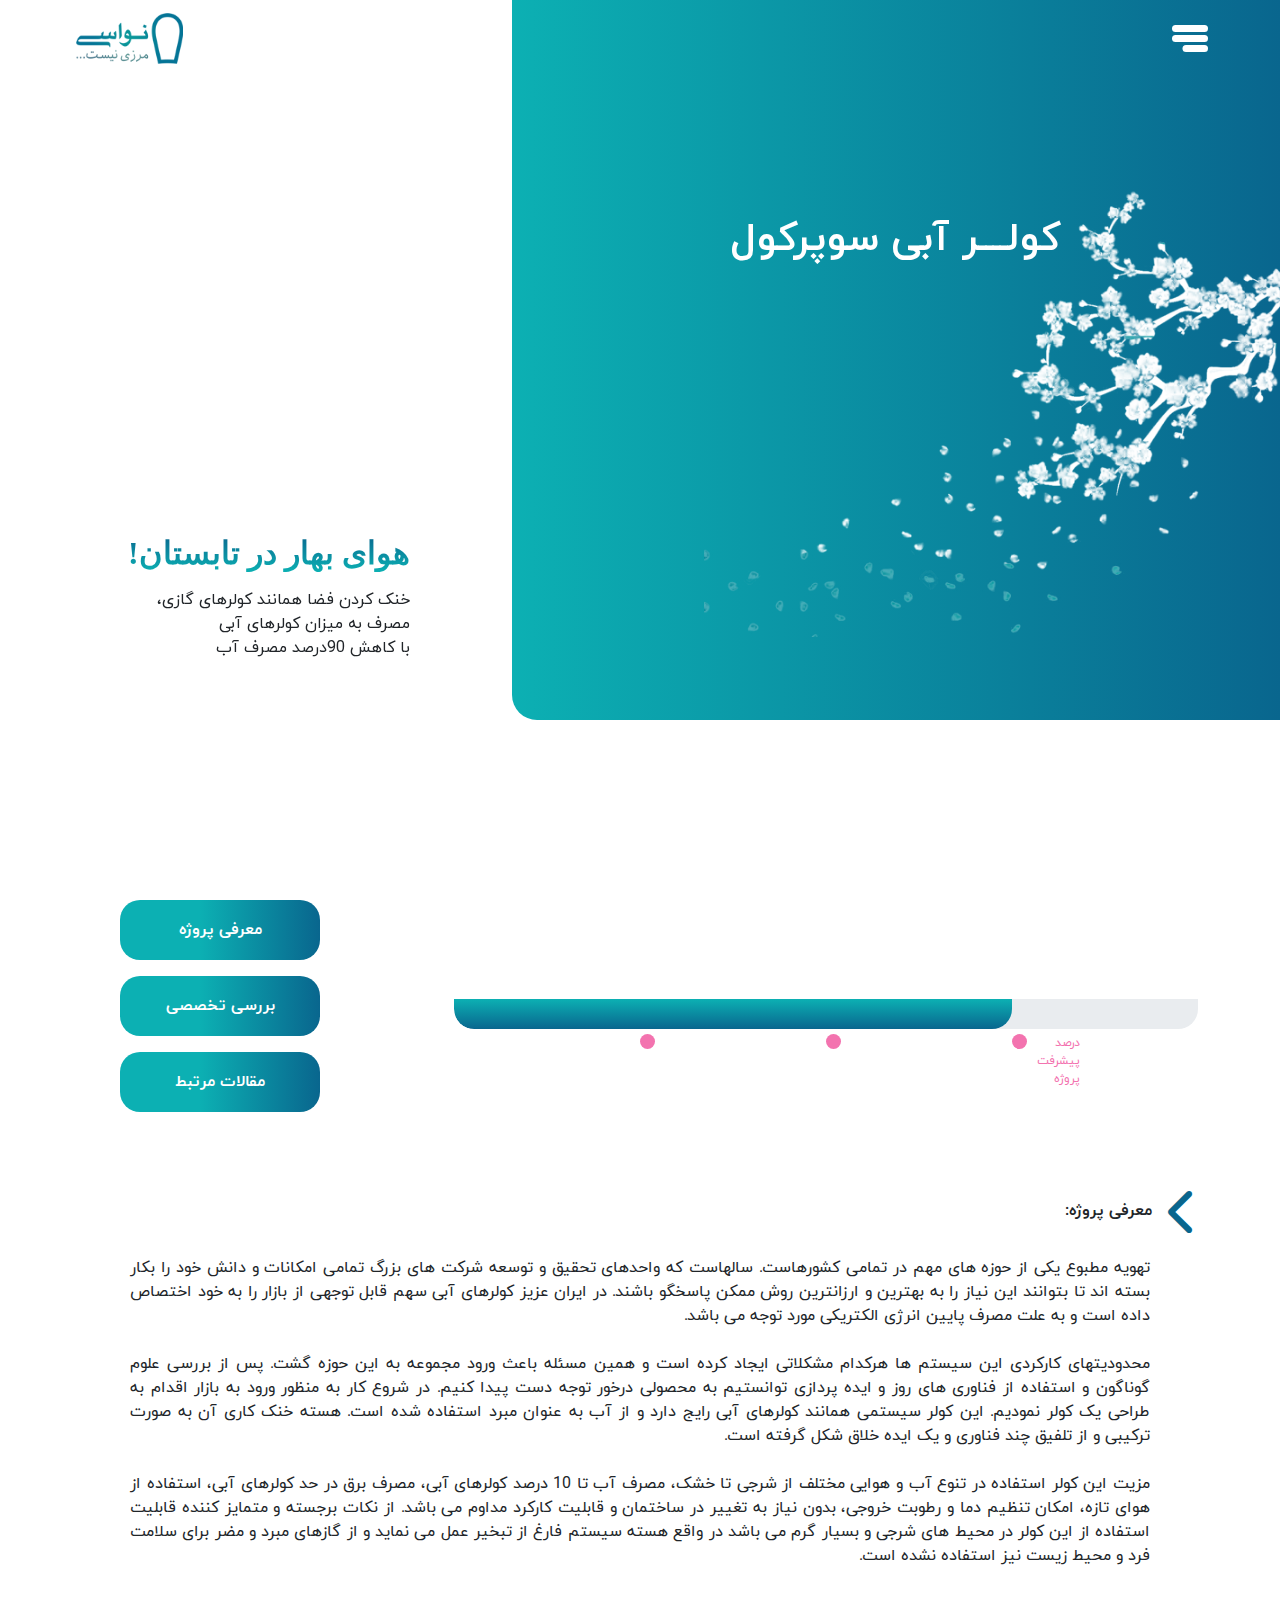
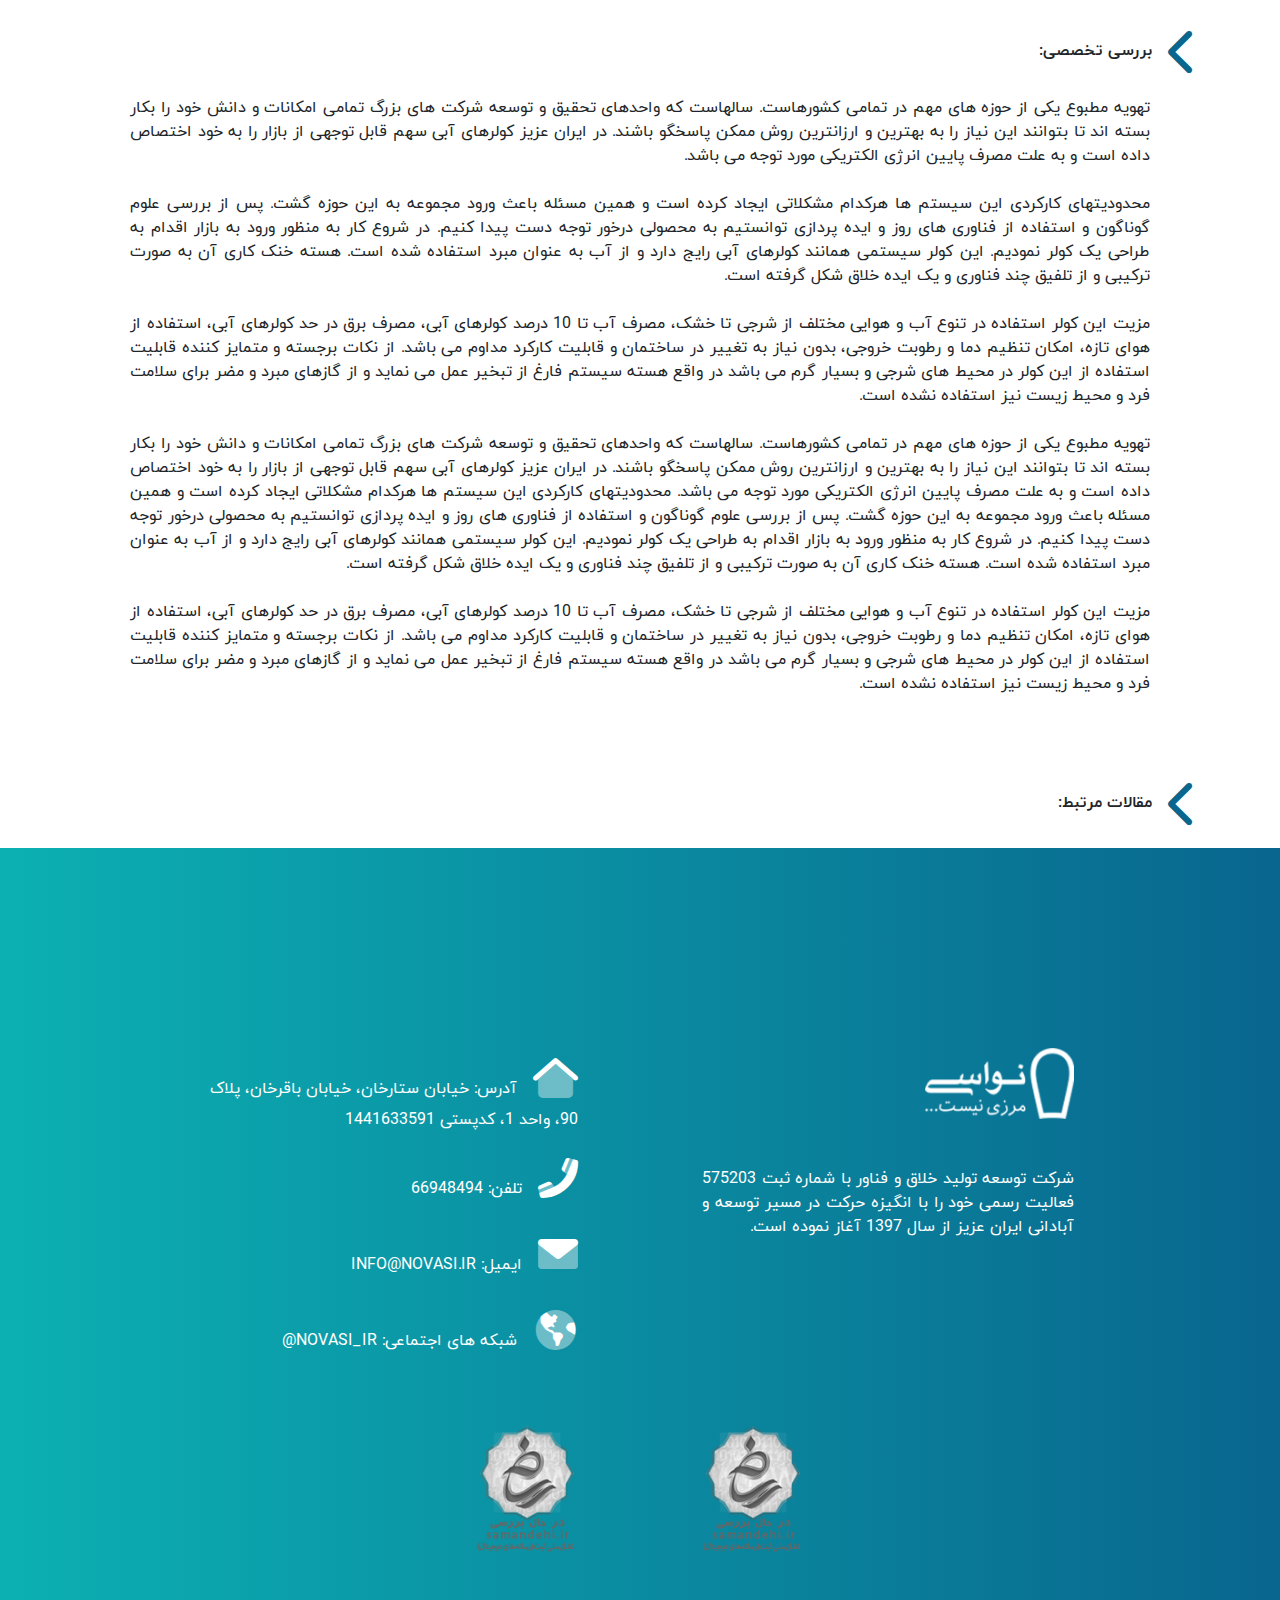
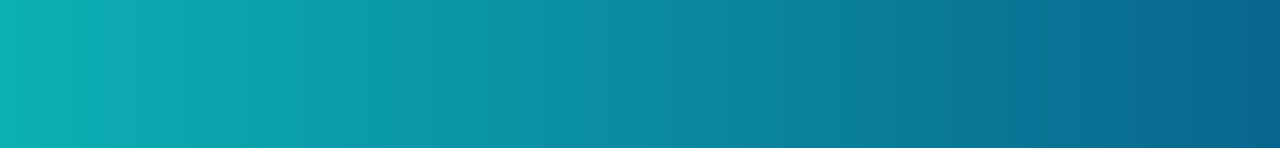
<file: supercool&systemnovin.html>
<!DOCTYPE html>
<html lang="fa" dir="rtl">

<head>
   <meta charset="UTF-8" />
   <meta http-equiv="X-UA-Compatible" content="IE=edge" />
   <meta name="viewport" content="width=device-width, initial-scale=1.0" />
   <link href="css/bootstrap.rtl.min.css" rel="stylesheet" />
   <link rel="stylesheet" href="css/all.min.css" />
   <link rel="stylesheet" href="css/style.css" />
   <link rel="stylesheet" href="css/fontiran.css">
   <link rel="stylesheet" href="css/owl.carousel.min.css">
   <title>NewProject</title>
</head>

<body>
   <!-- منو اصلی سایت -->

   <nav class="navbar navbar-dark fixed-top px-5" dir="ltr">
      <div class="container-fluid">


         <a class="navbar-brand" href="#">
            <img src="images/logo.png" alt="logo" class="w-75  d-none d-lg-block">
            <img src="images/logo.svg" alt="logo" class="w-75 d-block d-lg-none">
         </a>
         <button class="navbar-toggler button-menu border-0" type="button" data-bs-toggle="offcanvas"
            data-bs-target="#offcanvasNavbar" aria-controls="offcanvasNavbar">

            <svg id="Component_1_1" data-name="Component 1 – 1" xmlns="http://www.w3.org/2000/svg" width="36"
               height="27" viewBox="0 0 36 27">
               <rect id="Rectangle_1" data-name="Rectangle 1" width="36" height="7" rx="3.5" fill="#fff"></rect>
               <rect id="Rectangle_1_copy" data-name="Rectangle 1 copy" width="36" height="7" rx="3.5"
                  transform="translate(0 10)" fill="#fff"></rect>
               <rect id="Rectangle_1_copy_2" data-name="Rectangle 1 copy 2" width="25.5" height="7" rx="3.5"
                  transform="translate(10.5 20)" fill="#fff"></rect>
            </svg>

         </button>


         <div class="offcanvas offcanvas-start px-5 pt-5 main-menu" tabindex="-1" id="offcanvasNavbar"
            aria-labelledby="offcanvasNavbarLabel" dir="rtl">
            <div class="offcanvas-header pt-5">
               <a class="navbar-brand" id="offcanvasNavbarLabel" href="#">
                  <img src="images/logo.svg" alt="logo" class="w-50">
               </a>
               <!-- <button type="button" class="btn-close text-reset text-light" data-bs-dismiss="offcanvas"
                    aria-label="Close"></button> -->
               <button type="button" class="btn text-light button-close">
                  <i class="fad fa-times  display-6" data-bs-dismiss="offcanvas" aria-label="Close"></i>
               </button>
            </div>
            <div class="offcanvas-body">

               <ul class="navbar-nav justify-content-end flex-grow-1 pe-3">
                  <li class="nav-item py-3">
                     <a class="nav-link active" aria-current="page" href="#">صفحه اصلی</a>
                  </li>
                  <li class="nav-item py-3">
                     <a class="nav-link" href="#">برگه نمونه</a>
                  </li>
                  <li class="nav-item py-3">
                     <a class="nav-link" href="#">پرداخت</a>
                  </li>
                  <li class="nav-item py-3">
                     <a class="nav-link" href="#">حساب کاربری من</a>
                  </li>
                  <li class="nav-item py-3">
                     <a class="nav-link" href="#">سبد خرید</a>
                  </li>
                  <li class="nav-item py-3">
                     <a class="nav-link" href="#">فروشگاه</a>
                  </li>
               </ul>

            </div>

            <ul class="nav mb-4 float-end ms-auto">
               <li class="nav-item">
                  <a class="nav-link menu-socails " href="#">
                     <i class="fab fa-instagram"></i>
                  </a>
               </li>
               <li class="nav-item">
                  <a class="nav-link menu-socails " href="#">
                     <i class="fab fa-twitter"></i>
                  </a>
               </li>
            </ul>

         </div>

      </div>
   </nav>
   <!-- پایان منوی اصلی سایت -->

   <!-- سیستم خنک کاری -->

   <!-- <section>
        <div class="img-menu d-flex  ">
            <div class="Square position-relative">
                <h1 class="position-absolute text-white fw-bold text-h1 text-center">سیستم نوین خنک کاری</h1>
                <img class="d-none d-lg-block position-absolute supercool-image w-75" src="images/Layer 573 copy.png" alt="">

            </div>

            <div class="position-absolute tl-menu">
                <h2 class="text-h4 ms-0 ms-lg-5 mb-3 fw-bolder h-novasi thl-menu">هوای بهار در تابستان!</h2>
                <p class="ms-0 ms-lg-5 thl-menu">خنک کردن فضا همانند کولرهای گازی،<br> مصرف به میزان کولرهای آبی<br> با کاهش 90درصد مصرف آب</p><br>
            </div>
        </div>
    </section> -->
   <div id="carouselExampleSlidesOnly" class="carousel slide" data-bs-ride="carousel">
      <div class="carousel-inner">
         <div class="carousel-item active">
            <section>
               <div class="img-menu d-flex  ">
                  <div class="Square position-relative">
                     <h1 class="position-absolute text-white fw-bold text-h1 text-center">کولــــر آبی سوپرکول</h1>
                     <img class="d-none d-lg-block position-absolute supercool-image w-75"
                        src="images/Layer 573 copy.png" alt="">

                  </div>

                  <div class="position-absolute tl-menu">
                     <h2 class="text-h4 ms-0 ms-lg-5 mb-3 fw-bolder h-novasi thl-menu">هوای بهار در تابستان!</h2>
                     <p class="ms-0 ms-lg-5 thl-menu">خنک کردن فضا همانند کولرهای گازی،<br> مصرف به میزان کولرهای
                        آبی<br> با کاهش 90درصد مصرف آب</p><br>
                  </div>
               </div>
            </section>
         </div>
         <div class="carousel-item">
            <section>
               <div class="img-menu d-flex  ">
                  <div class="Square position-relative">
                     <h1 class="position-absolute text-white fw-bold text-h1 text-center">سیستم نوین خنک کاری</h1>
                     <img class="d-none d-lg-block position-absolute supercool-img" src="images/Layer 581 copy.png"
                        alt="">
                     <img class="d-none d-lg-block position-absolute icon-b1" src="images/Layer 586.png" alt="">
                     <img class="d-none d-lg-block position-absolute icon-b2" src="images/Layer 586 copy.png" alt="">
                     <img class="d-none d-lg-block position-absolute icon-b3" src="images/Layer 586 copy 2.png" alt="">
                  </div>

                  <div class="position-absolute tl-menu">
                     <h2 class="text-h4 ms-0 ms-lg-5 mb-3 fw-bolder h-novasi thl-menu">خنک کاری بدون آب!</h2>
                     <p class="ms-0 ms-lg-5 thl-menu">انتقال و دفع حرارت در مدت زمان کوتاه،<br> بدون استفاده از آب</p>
                  </div>
               </div>
            </section>

         </div>

      </div>
   </div>
   </div>
   <!-- progress -->

   <section>
      <div class="container d-lg-flex d-block">
         <div class="col-12 col-lg-8 my-lg-auto my-5 position-relative  ">
            <div class="progress progress-sc flex-row-reverse " style="height: 30px;">
               <div class="progress-bar progress-insc" role="progressbar" style="width: 75%;" aria-valuenow="25"
                  aria-valuemin="0" aria-valuemax="100"></div>
               <div class="circle"></div>
               <div class="circle-2"></div>
               <div class="circle-3">
                  <p class="text-circle">درصد پیشرفت پروژه</p>
               </div>
            </div>

         </div>

         <div class="col-12 col-lg-4 ms-lg-5 ms-0 ">
            <button class="btn fw-bold d-block button-one mb-3 text-white mx-auto">معرفی پروژه</button>
            <button class="btn fw-bold d-block button-one mb-3 text-white mx-auto">بررسی تخصصی</button>
            <button class="btn fw-bold d-block button-one mb-3 text-white mx-auto">مقالات مرتبط</button>
         </div>
      </div>
   </section>

   <!-- معرفی پروژه -->

   <section>
      <div class="container">
         <div class="mt-5 mb-2 d-flex">
            <i class="fas fa-chevron-left me-3"></i>
            <h6 class="my-auto fw-bold">معرفی پروژه:</h6>
         </div>
         <div class="mx-lg-5 mx-0">
            <p class="p-sc">
               تهویه مطبوع یکی از حوزه های مهم در تمامی کشورهاست. سالهاست که واحدهای تحقیق و توسعه شرکت های بزرگ تمامی
               امکانات و دانش خود را بکار بسته اند تا بتوانند این نیاز را به بهترین و ارزانترین روش ممکن پاسخگو باشند.
               در ایران عزیز کولرهای آبی سهم قابل توجهی از
               بازار را به خود اختصاص داده است و به علت مصرف پایین انرژی الکتریکی مورد توجه می باشد.<br><br> محدودیتهای
               کارکردی این سیستم ها هرکدام مشکلاتی ایجاد کرده است و همین مسئله باعث ورود مجموعه به این حوزه گشت. پس از
               بررسی
               علوم گوناگون و استفاده از فناوری های روز و ایده پردازی توانستیم به محصولی درخور توجه دست پیدا کنیم. در
               شروع کار به منظور ورود به بازار اقدام به طراحی یک کولر نمودیم. این کولر سیستمی همانند کولرهای آبی رایج
               دارد و از آب به عنوان مبرد
               استفاده شده است. هسته خنک کاری آن به صورت ترکیبی و از تلفیق چند فناوری و یک ایده خلاق شکل گرفته
               است.<br><br> مزیت این کولر استفاده در تنوع آب و هوایی مختلف از شرجی تا خشک، مصرف آب تا 10 درصد کولرهای
               آبی، مصرف برق در حد کولرهای آبی،
               استفاده از هوای تازه، امکان تنظیم دما و رطوبت خروجی، بدون نیاز به تغییر در ساختمان و قابلیت کارکرد مداوم
               می باشد. از نکات برجسته و متمایز کننده قابلیت استفاده از این کولر در محیط های شرجی و بسیار گرم می باشد در
               واقع هسته سیستم فارغ
               از تبخیر عمل می نماید و از گازهای مبرد و مضر برای سلامت فرد و محیط زیست نیز استفاده نشده است.
            </p>
         </div>
      </div>
   </section>

   <!-- بررسی تخصصی  -->
   <section>
      <div class="container">
         <div class="mt-5 mb-2 d-flex">
            <i class="fas fa-chevron-left me-3"></i>
            <h6 class="my-auto fw-bold">بررسی تخصصی:</h6>
         </div>
         <div class="mx-lg-5 mx-0">
            <p class="p-sc">
               تهویه مطبوع یکی از حوزه های مهم در تمامی کشورهاست. سالهاست که واحدهای تحقیق و توسعه شرکت های بزرگ تمامی
               امکانات و دانش خود را بکار بسته اند تا بتوانند این نیاز را به بهترین و ارزانترین روش ممکن پاسخگو باشند.
               در ایران عزیز کولرهای آبی سهم قابل توجهی از
               بازار را به خود اختصاص داده است و به علت مصرف پایین انرژی الکتریکی مورد توجه می باشد.<br><br> محدودیتهای
               کارکردی این سیستم ها هرکدام مشکلاتی ایجاد کرده است و همین مسئله باعث ورود مجموعه به این حوزه گشت. پس از
               بررسی
               علوم گوناگون و استفاده از فناوری های روز و ایده پردازی توانستیم به محصولی درخور توجه دست پیدا کنیم. در
               شروع کار به منظور ورود به بازار اقدام به طراحی یک کولر نمودیم. این کولر سیستمی همانند کولرهای آبی رایج
               دارد و از آب به عنوان مبرد
               استفاده شده است. هسته خنک کاری آن به صورت ترکیبی و از تلفیق چند فناوری و یک ایده خلاق شکل گرفته
               است.<br><br> مزیت این کولر استفاده در تنوع آب و هوایی مختلف از شرجی تا خشک، مصرف آب تا 10 درصد کولرهای
               آبی، مصرف برق در حد کولرهای آبی،
               استفاده از هوای تازه، امکان تنظیم دما و رطوبت خروجی، بدون نیاز به تغییر در ساختمان و قابلیت کارکرد مداوم
               می باشد. از نکات برجسته و متمایز کننده قابلیت استفاده از این کولر در محیط های شرجی و بسیار گرم می باشد در
               واقع هسته سیستم فارغ
               از تبخیر عمل می نماید و از گازهای مبرد و مضر برای سلامت فرد و محیط زیست نیز استفاده نشده است.<br><br>
               تهویه مطبوع یکی از حوزه های مهم در تمامی کشورهاست. سالهاست که واحدهای تحقیق و توسعه شرکت های بزرگ تمامی
               امکانات و دانش خود را بکار
               بسته اند تا بتوانند این نیاز را به بهترین و ارزانترین روش ممکن پاسخگو باشند. در ایران عزیز کولرهای آبی
               سهم قابل توجهی از بازار را به خود اختصاص داده است و به علت مصرف پایین انرژی الکتریکی مورد توجه می باشد.
               محدودیتهای کارکردی این سیستم
               ها هرکدام مشکلاتی ایجاد کرده است و همین مسئله باعث ورود مجموعه به این حوزه گشت. پس از بررسی علوم گوناگون
               و استفاده از فناوری های روز و ایده پردازی توانستیم به محصولی درخور توجه دست پیدا کنیم. در شروع کار به
               منظور ورود به بازار اقدام
               به طراحی یک کولر نمودیم. این کولر سیستمی همانند کولرهای آبی رایج دارد و از آب به عنوان مبرد استفاده شده
               است. هسته خنک کاری آن به صورت ترکیبی و از تلفیق چند فناوری و یک ایده خلاق شکل گرفته است.<br><br> مزیت این
               کولر استفاده در تنوع
               آب و هوایی مختلف از شرجی تا خشک، مصرف آب تا 10 درصد کولرهای آبی، مصرف برق در حد کولرهای آبی، استفاده از
               هوای تازه، امکان تنظیم دما و رطوبت خروجی، بدون نیاز به تغییر در ساختمان و قابلیت کارکرد مداوم می باشد. از
               نکات برجسته و متمایز
               کننده قابلیت استفاده از این کولر در محیط های شرجی و بسیار گرم می باشد در واقع هسته سیستم فارغ از تبخیر
               عمل می نماید و از گازهای مبرد و مضر برای سلامت فرد و محیط زیست نیز استفاده نشده است.<br><br>
            </p>
   </section>
   </div>

   <!-- مقالات مرتبط -->

   <section>
      <div class="container">
         <div class="mt-5 mb-2 d-flex">
            <i class="fas fa-chevron-left me-3"></i>
            <h6 class="my-auto fw-bold">مقالات مرتبط:</h6>
         </div>

   </section>





   <!-- فوتر -->

   <footer>
      <div class="vh-100 bg-footer">
         <div class="container d-md-flex justify-content-evenly d-block">
            <div class="col-md-4 col-12">

               <img class="mb-5 logo-footer" src="images/logo2.png" alt="">
               <p class="text-white col-md-12 col-8 logo-p-footer ">
                  شرکت توسعه تولید خلاق و فناور با شماره ثبت 575203 فعالیت رسمی خود را با انگیزه حرکت در مسیر توسعه و
                  آبادانی ایران عزیز از سال 1397 آغاز نموده است.


               </p>

            </div>
            <div class="col-md-4 col-8 address-footer">
               <p class="text-white"> <i class="fad fa-home-lg-alt fs-1 me-3"></i>آدرس: خیابان ستارخان، خیابان باقرخان،
                  پلاک 90، واحد 1، کدپستی 1441633591</p>
               <p class="text-white"> <i class="fad fa-phone-alt fs-1 me-3"></i>تلفن: 66948494</p>
               <p class="text-white"> <i class="fad fa-envelope fs-1 me-3"></i>ایمیل: INFO@NOVASI.IR</p>
               <p class="text-white"> <i class="fad fa-globe-americas fs-1 me-3"></i>شبکه های اجتماعی: NOVASI_IR@</p>
            </div>

            <!-- <div class="position-relative">
                            <div class="d-md-block d-none square-footer1 position-absolute"></div>
                            <div class="d-md-block d-none square-footer2 position-absolute"></div>
                        </div> -->
         </div>
         <div class="container">
            <div class="col-12 text-center d-flex  justify-content-center">
               <img class="logo-aspx mx-md-5 mx-2 mt-2 mt-md-5 " src="images/logo.aspx.png " alt=" ">
               <img class="logo-aspx mx-md-5 mx-2 mt-2 mt-md-5 " src="images/logo.aspx.png " alt=" ">
            </div>
         </div>


      </div>
      </div>
   </footer>



   <script src="js/jquery-3.6.0.min.js"></script>
   <script src="js/popper.min.js"></script>
   <script src="js/bootstrap.min.js"></script>
   <script src="js/owl.carousel.min.js"></script>

   <script>
      $(document).ready(function () {
         $(window).scroll(function () {
            var scroll = $(window).scrollTop();
            if (scroll > 10) {
               $(".navbar").css("background", "#489f968a");
            } else {
               $(".navbar").css("background", "none");
            }
         })
      })
   </script>
</body>

</html>
</file>
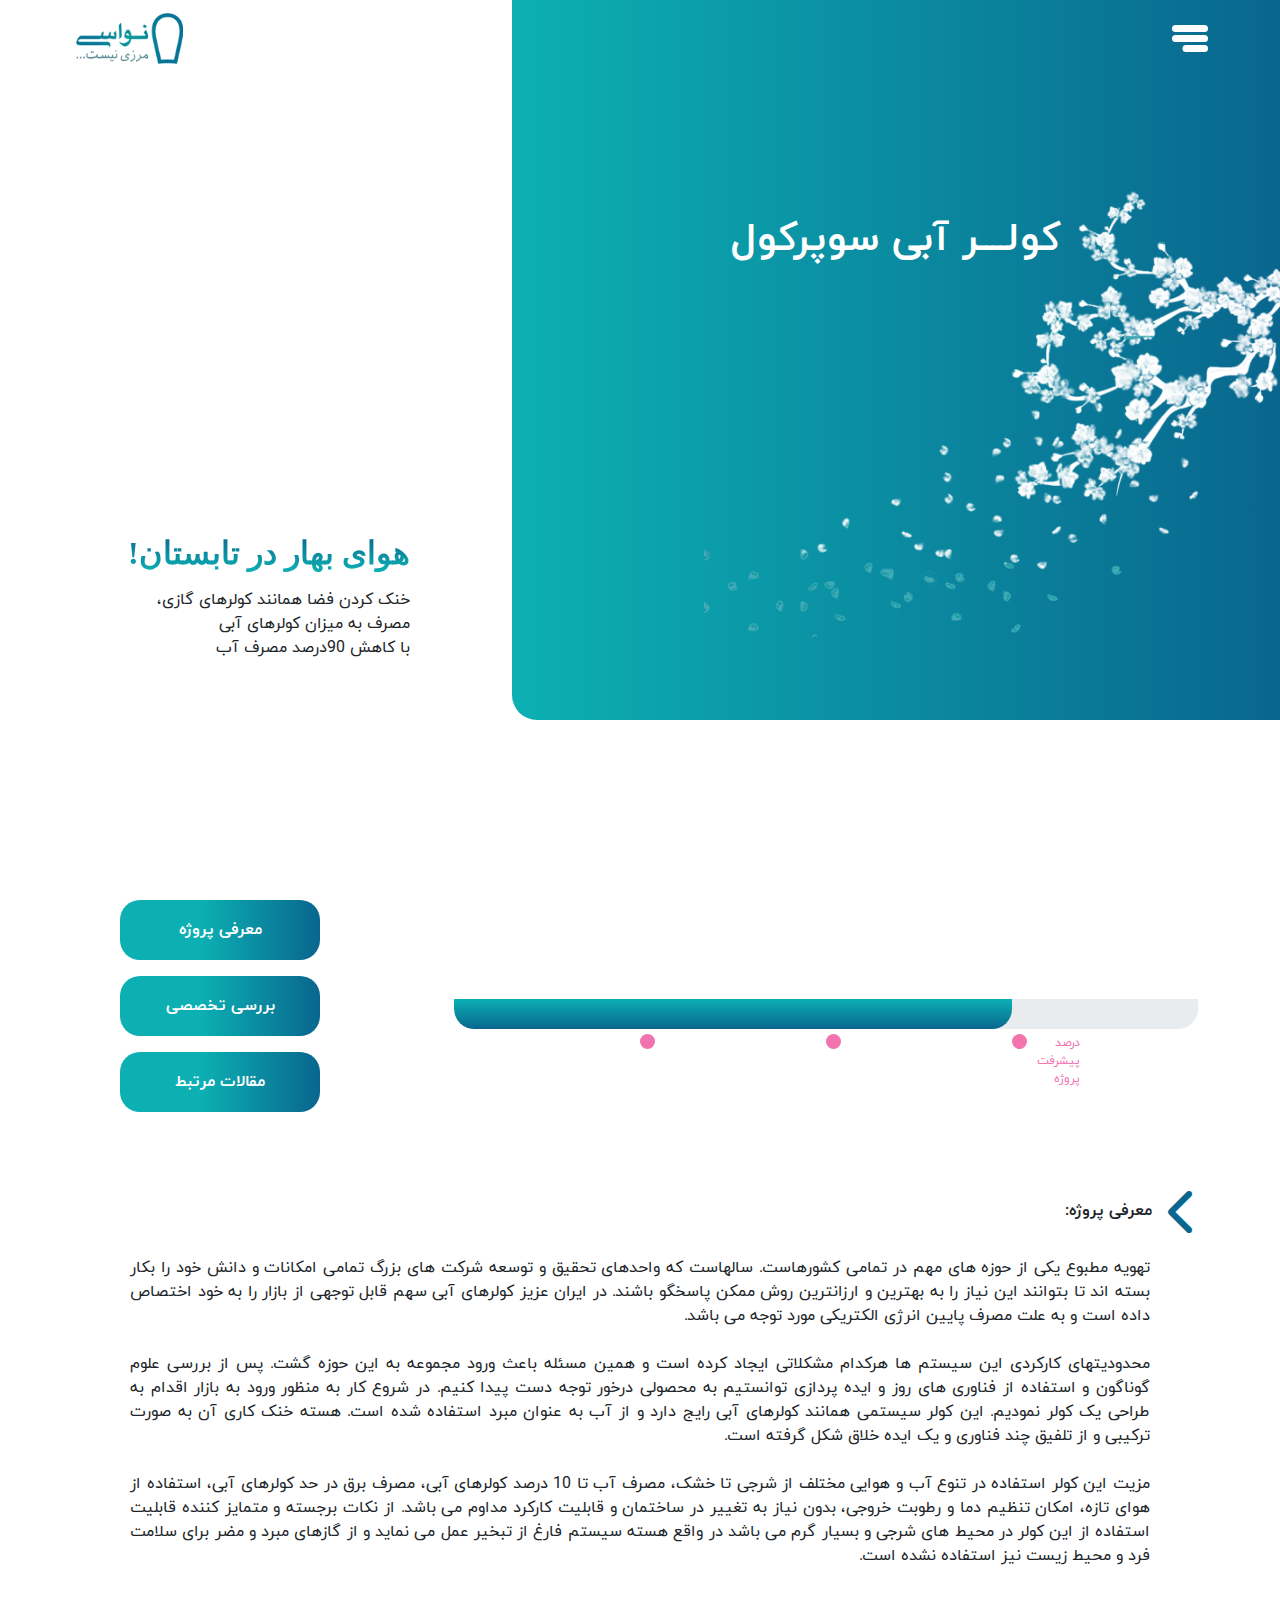
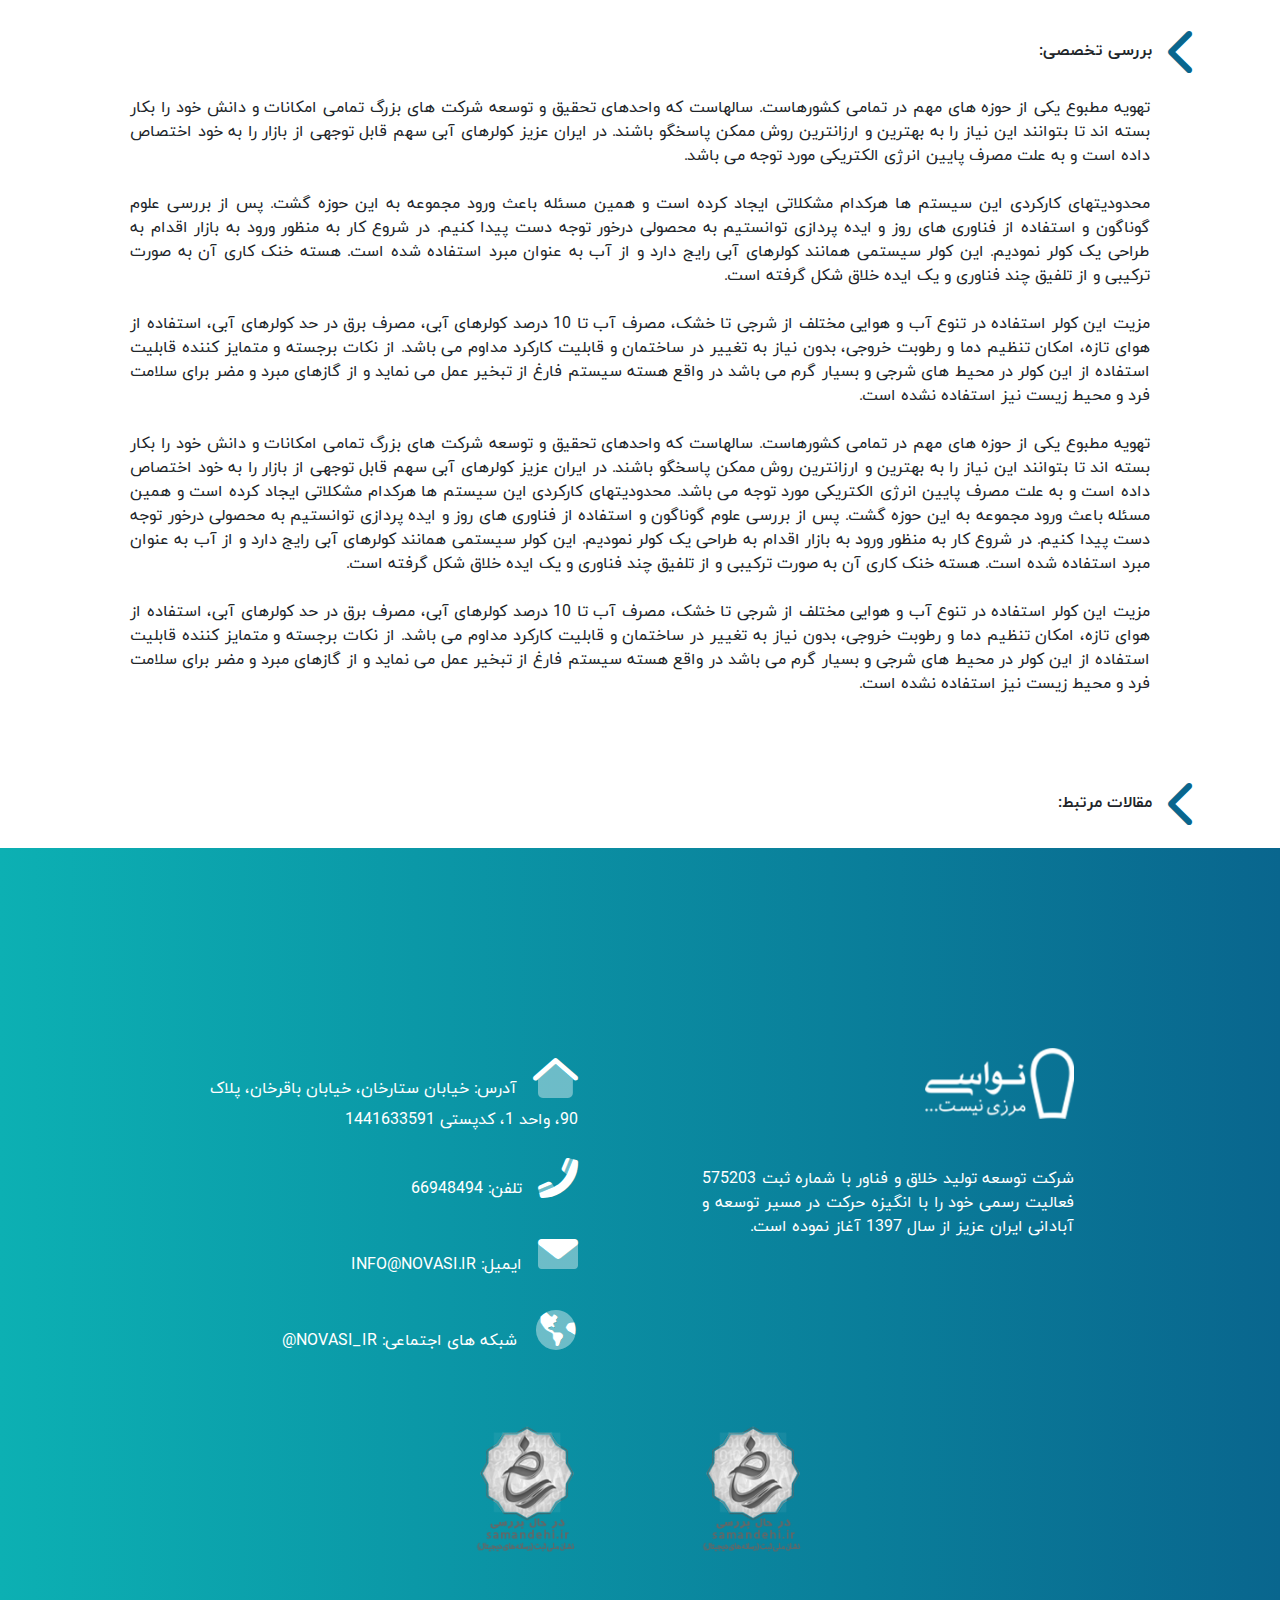
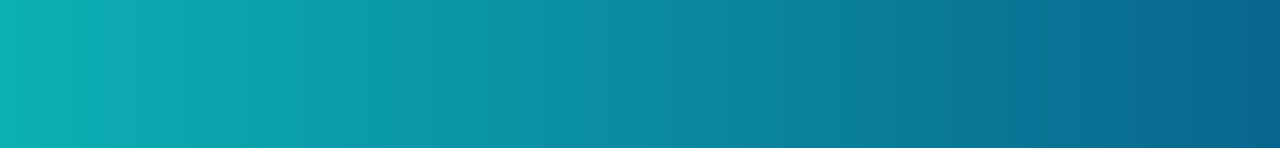
<file: supercool.html>
<!DOCTYPE html>
<html lang="fa" dir="rtl">

<head>
   <meta charset="UTF-8" />
   <meta http-equiv="X-UA-Compatible" content="IE=edge" />
   <meta name="viewport" content="width=device-width, initial-scale=1.0" />
   <link href="css/bootstrap.rtl.min.css" rel="stylesheet" />
   <link rel="stylesheet" href="css/all.min.css" />
   <link rel="stylesheet" href="css/style.css" />
   <link rel="stylesheet" href="css/fontiran.css">
   <link rel="stylesheet" href="css/owl.carousel.min.css">
   <title>NewProject</title>
</head>

<body>
   <!-- منو اصلی سایت -->

   <nav class="navbar navbar-dark fixed-top px-5" dir="ltr">
      <div class="container-fluid">


         <a class="navbar-brand" href="#">
            <img src="images/logo.png" alt="logo" class="w-75  d-none d-lg-block">
            <img src="images/logo.svg" alt="logo" class="w-75 d-block d-lg-none">
         </a>
         <button class="navbar-toggler button-menu border-0" type="button" data-bs-toggle="offcanvas"
            data-bs-target="#offcanvasNavbar" aria-controls="offcanvasNavbar">

            <svg id="Component_1_1" data-name="Component 1 – 1" xmlns="http://www.w3.org/2000/svg" width="36"
               height="27" viewBox="0 0 36 27">
               <rect id="Rectangle_1" data-name="Rectangle 1" width="36" height="7" rx="3.5" fill="#fff"></rect>
               <rect id="Rectangle_1_copy" data-name="Rectangle 1 copy" width="36" height="7" rx="3.5"
                  transform="translate(0 10)" fill="#fff"></rect>
               <rect id="Rectangle_1_copy_2" data-name="Rectangle 1 copy 2" width="25.5" height="7" rx="3.5"
                  transform="translate(10.5 20)" fill="#fff"></rect>
            </svg>

         </button>


         <div class="offcanvas offcanvas-start px-5 pt-5 main-menu" tabindex="-1" id="offcanvasNavbar"
            aria-labelledby="offcanvasNavbarLabel" dir="rtl">
            <div class="offcanvas-header pt-5">
               <a class="navbar-brand" id="offcanvasNavbarLabel" href="#">
                  <img src="images/logo.svg" alt="logo" class="w-50">
               </a>
               <!-- <button type="button" class="btn-close text-reset text-light" data-bs-dismiss="offcanvas"
                    aria-label="Close"></button> -->
               <button type="button" class="btn text-light button-close">
                  <i class="fad fa-times  display-6" data-bs-dismiss="offcanvas" aria-label="Close"></i>
               </button>
            </div>
            <div class="offcanvas-body">

               <ul class="navbar-nav justify-content-end flex-grow-1 pe-3">
                  <li class="nav-item py-3">
                     <a class="nav-link active" aria-current="page" href="#">صفحه اصلی</a>
                  </li>
                  <li class="nav-item py-3">
                     <a class="nav-link" href="#">برگه نمونه</a>
                  </li>
                  <li class="nav-item py-3">
                     <a class="nav-link" href="#">پرداخت</a>
                  </li>
                  <li class="nav-item py-3">
                     <a class="nav-link" href="#">حساب کاربری من</a>
                  </li>
                  <li class="nav-item py-3">
                     <a class="nav-link" href="#">سبد خرید</a>
                  </li>
                  <li class="nav-item py-3">
                     <a class="nav-link" href="#">فروشگاه</a>
                  </li>
               </ul>

            </div>

            <ul class="nav mb-4 float-end ms-auto">
               <li class="nav-item">
                  <a class="nav-link menu-socails " href="#">
                     <i class="fab fa-instagram"></i>
                  </a>
               </li>
               <li class="nav-item">
                  <a class="nav-link menu-socails " href="#">
                     <i class="fab fa-twitter"></i>
                  </a>
               </li>
            </ul>

         </div>

      </div>
   </nav>
   <!-- پایان منوی اصلی سایت -->

   <!-- سیستم خنک کاری -->

   <section>
      <div class="img-menu d-flex  ">
         <div class="Square position-relative">
            <h1 class="position-absolute text-white fw-bold text-h1 text-center">کولــــر آبی سوپرکول</h1>
            <img class="d-none d-lg-block position-absolute supercool-image w-75" src="images/Layer 573 copy.png"
               alt="">

         </div>

         <div class="position-absolute tl-menu">
            <h2 class="text-h4 ms-0 ms-lg-5 mb-3 fw-bolder h-novasi thl-menu">هوای بهار در تابستان!</h2>
            <p class="ms-0 ms-lg-5 thl-menu">خنک کردن فضا همانند کولرهای گازی،<br> مصرف به میزان کولرهای آبی<br> با کاهش
               90درصد مصرف آب</p><br>
         </div>
      </div>
   </section>

   <!-- progress -->

   <section>
      <div class="container d-lg-flex d-block">
         <div class="col-12 col-lg-8 my-lg-auto my-5 position-relative  ">
            <div class="progress progress-sc flex-row-reverse " style="height: 30px;">
               <div class="progress-bar progress-insc" role="progressbar" style="width: 75%;" aria-valuenow="25"
                  aria-valuemin="0" aria-valuemax="100"></div>
               <div class="circle"></div>
               <div class="circle-2"></div>
               <div class="circle-3">
                  <p class="text-circle">درصد پیشرفت پروژه</p>
               </div>
            </div>

         </div>

         <div class="col-12 col-lg-4 ms-lg-5 ms-0 ">
            <button class="btn fw-bold d-block button-one mb-3 text-white mx-auto">معرفی پروژه</button>
            <button class="btn fw-bold d-block button-one mb-3 text-white mx-auto">بررسی تخصصی</button>
            <button class="btn fw-bold d-block button-one mb-3 text-white mx-auto">مقالات مرتبط</button>
         </div>
      </div>
   </section>

   <!-- معرفی پروژه -->

   <section>
      <div class="container">
         <div class="mt-5 mb-2 d-flex">
            <i class="fas fa-chevron-left me-3"></i>
            <h6 class="my-auto fw-bold">معرفی پروژه:</h6>
         </div>
         <div class="mx-lg-5 mx-0">
            <p class="p-sc">
               تهویه مطبوع یکی از حوزه های مهم در تمامی کشورهاست. سالهاست که واحدهای تحقیق و توسعه شرکت های بزرگ تمامی
               امکانات و دانش خود را بکار بسته اند تا بتوانند این نیاز را به بهترین و ارزانترین روش ممکن پاسخگو باشند.
               در ایران عزیز کولرهای آبی سهم قابل توجهی از
               بازار را به خود اختصاص داده است و به علت مصرف پایین انرژی الکتریکی مورد توجه می باشد.<br><br> محدودیتهای
               کارکردی این سیستم ها هرکدام مشکلاتی ایجاد کرده است و همین مسئله باعث ورود مجموعه به این حوزه گشت. پس از
               بررسی
               علوم گوناگون و استفاده از فناوری های روز و ایده پردازی توانستیم به محصولی درخور توجه دست پیدا کنیم. در
               شروع کار به منظور ورود به بازار اقدام به طراحی یک کولر نمودیم. این کولر سیستمی همانند کولرهای آبی رایج
               دارد و از آب به عنوان مبرد
               استفاده شده است. هسته خنک کاری آن به صورت ترکیبی و از تلفیق چند فناوری و یک ایده خلاق شکل گرفته
               است.<br><br> مزیت این کولر استفاده در تنوع آب و هوایی مختلف از شرجی تا خشک، مصرف آب تا 10 درصد کولرهای
               آبی، مصرف برق در حد کولرهای آبی،
               استفاده از هوای تازه، امکان تنظیم دما و رطوبت خروجی، بدون نیاز به تغییر در ساختمان و قابلیت کارکرد مداوم
               می باشد. از نکات برجسته و متمایز کننده قابلیت استفاده از این کولر در محیط های شرجی و بسیار گرم می باشد در
               واقع هسته سیستم فارغ
               از تبخیر عمل می نماید و از گازهای مبرد و مضر برای سلامت فرد و محیط زیست نیز استفاده نشده است.
            </p>
         </div>
      </div>
   </section>

   <!-- بررسی تخصصی  -->
   <section>
      <div class="container">
         <div class="mt-5 mb-2 d-flex">
            <i class="fas fa-chevron-left me-3"></i>
            <h6 class="my-auto fw-bold">بررسی تخصصی:</h6>
         </div>
         <div class="mx-lg-5 mx-0">
            <p class="p-sc">
               تهویه مطبوع یکی از حوزه های مهم در تمامی کشورهاست. سالهاست که واحدهای تحقیق و توسعه شرکت های بزرگ تمامی
               امکانات و دانش خود را بکار بسته اند تا بتوانند این نیاز را به بهترین و ارزانترین روش ممکن پاسخگو باشند.
               در ایران عزیز کولرهای آبی سهم قابل توجهی از
               بازار را به خود اختصاص داده است و به علت مصرف پایین انرژی الکتریکی مورد توجه می باشد.<br><br> محدودیتهای
               کارکردی این سیستم ها هرکدام مشکلاتی ایجاد کرده است و همین مسئله باعث ورود مجموعه به این حوزه گشت. پس از
               بررسی
               علوم گوناگون و استفاده از فناوری های روز و ایده پردازی توانستیم به محصولی درخور توجه دست پیدا کنیم. در
               شروع کار به منظور ورود به بازار اقدام به طراحی یک کولر نمودیم. این کولر سیستمی همانند کولرهای آبی رایج
               دارد و از آب به عنوان مبرد
               استفاده شده است. هسته خنک کاری آن به صورت ترکیبی و از تلفیق چند فناوری و یک ایده خلاق شکل گرفته
               است.<br><br> مزیت این کولر استفاده در تنوع آب و هوایی مختلف از شرجی تا خشک، مصرف آب تا 10 درصد کولرهای
               آبی، مصرف برق در حد کولرهای آبی،
               استفاده از هوای تازه، امکان تنظیم دما و رطوبت خروجی، بدون نیاز به تغییر در ساختمان و قابلیت کارکرد مداوم
               می باشد. از نکات برجسته و متمایز کننده قابلیت استفاده از این کولر در محیط های شرجی و بسیار گرم می باشد در
               واقع هسته سیستم فارغ
               از تبخیر عمل می نماید و از گازهای مبرد و مضر برای سلامت فرد و محیط زیست نیز استفاده نشده است.<br><br>
               تهویه مطبوع یکی از حوزه های مهم در تمامی کشورهاست. سالهاست که واحدهای تحقیق و توسعه شرکت های بزرگ تمامی
               امکانات و دانش خود را بکار
               بسته اند تا بتوانند این نیاز را به بهترین و ارزانترین روش ممکن پاسخگو باشند. در ایران عزیز کولرهای آبی
               سهم قابل توجهی از بازار را به خود اختصاص داده است و به علت مصرف پایین انرژی الکتریکی مورد توجه می باشد.
               محدودیتهای کارکردی این سیستم
               ها هرکدام مشکلاتی ایجاد کرده است و همین مسئله باعث ورود مجموعه به این حوزه گشت. پس از بررسی علوم گوناگون
               و استفاده از فناوری های روز و ایده پردازی توانستیم به محصولی درخور توجه دست پیدا کنیم. در شروع کار به
               منظور ورود به بازار اقدام
               به طراحی یک کولر نمودیم. این کولر سیستمی همانند کولرهای آبی رایج دارد و از آب به عنوان مبرد استفاده شده
               است. هسته خنک کاری آن به صورت ترکیبی و از تلفیق چند فناوری و یک ایده خلاق شکل گرفته است.<br><br> مزیت این
               کولر استفاده در تنوع
               آب و هوایی مختلف از شرجی تا خشک، مصرف آب تا 10 درصد کولرهای آبی، مصرف برق در حد کولرهای آبی، استفاده از
               هوای تازه، امکان تنظیم دما و رطوبت خروجی، بدون نیاز به تغییر در ساختمان و قابلیت کارکرد مداوم می باشد. از
               نکات برجسته و متمایز
               کننده قابلیت استفاده از این کولر در محیط های شرجی و بسیار گرم می باشد در واقع هسته سیستم فارغ از تبخیر
               عمل می نماید و از گازهای مبرد و مضر برای سلامت فرد و محیط زیست نیز استفاده نشده است.<br><br>
            </p>
   </section>
   </div>

   <!-- مقالات مرتبط -->

   <section>
      <div class="container">
         <div class="mt-5 mb-2 d-flex">
            <i class="fas fa-chevron-left me-3"></i>
            <h6 class="my-auto fw-bold">مقالات مرتبط:</h6>
         </div>

   </section>





   <!-- فوتر -->

   <footer>
      <div class="vh-100 bg-footer">
         <div class="container d-md-flex justify-content-evenly d-block">
            <div class="col-md-4 col-12">

               <img class="mb-5 logo-footer" src="images/logo2.png" alt="">
               <p class="text-white col-md-12 col-8 logo-p-footer ">
                  شرکت توسعه تولید خلاق و فناور با شماره ثبت 575203 فعالیت رسمی خود را با انگیزه حرکت در مسیر توسعه و
                  آبادانی ایران عزیز از سال 1397 آغاز نموده است.


               </p>

            </div>
            <div class="col-md-4 col-8 address-footer">
               <p class="text-white"> <i class="fad fa-home-lg-alt fs-1 me-3"></i>آدرس: خیابان ستارخان، خیابان باقرخان،
                  پلاک 90، واحد 1، کدپستی 1441633591</p>
               <p class="text-white"> <i class="fad fa-phone-alt fs-1 me-3"></i>تلفن: 66948494</p>
               <p class="text-white"> <i class="fad fa-envelope fs-1 me-3"></i>ایمیل: INFO@NOVASI.IR</p>
               <p class="text-white"> <i class="fad fa-globe-americas fs-1 me-3"></i>شبکه های اجتماعی: NOVASI_IR@</p>
            </div>

            <!-- <div class="position-relative">
                            <div class="d-md-block d-none square-footer1 position-absolute"></div>
                            <div class="d-md-block d-none square-footer2 position-absolute"></div>
                        </div> -->
         </div>
         <div class="container">
            <div class="col-12 text-center d-flex  justify-content-center">
               <img class="logo-aspx mx-md-5 mx-2 mt-2 mt-md-5 " src="images/logo.aspx.png " alt=" ">
               <img class="logo-aspx mx-md-5 mx-2 mt-2 mt-md-5 " src="images/logo.aspx.png " alt=" ">
            </div>
         </div>


      </div>
      </div>
   </footer>



   <script src="js/jquery-3.6.0.min.js"></script>
   <script src="js/popper.min.js"></script>
   <script src="js/bootstrap.min.js"></script>
   <script src="js/owl.carousel.min.js"></script>


   <script>
      $(document).ready(function () {
         $(window).scroll(function () {
            var scroll = $(window).scrollTop();
            if (scroll > 10) {
               $(".navbar").css("background", "#489f968a");
            } else {
               $(".navbar").css("background", "none");
            }
         })
      })
   </script>
</body>

</html>
</file>
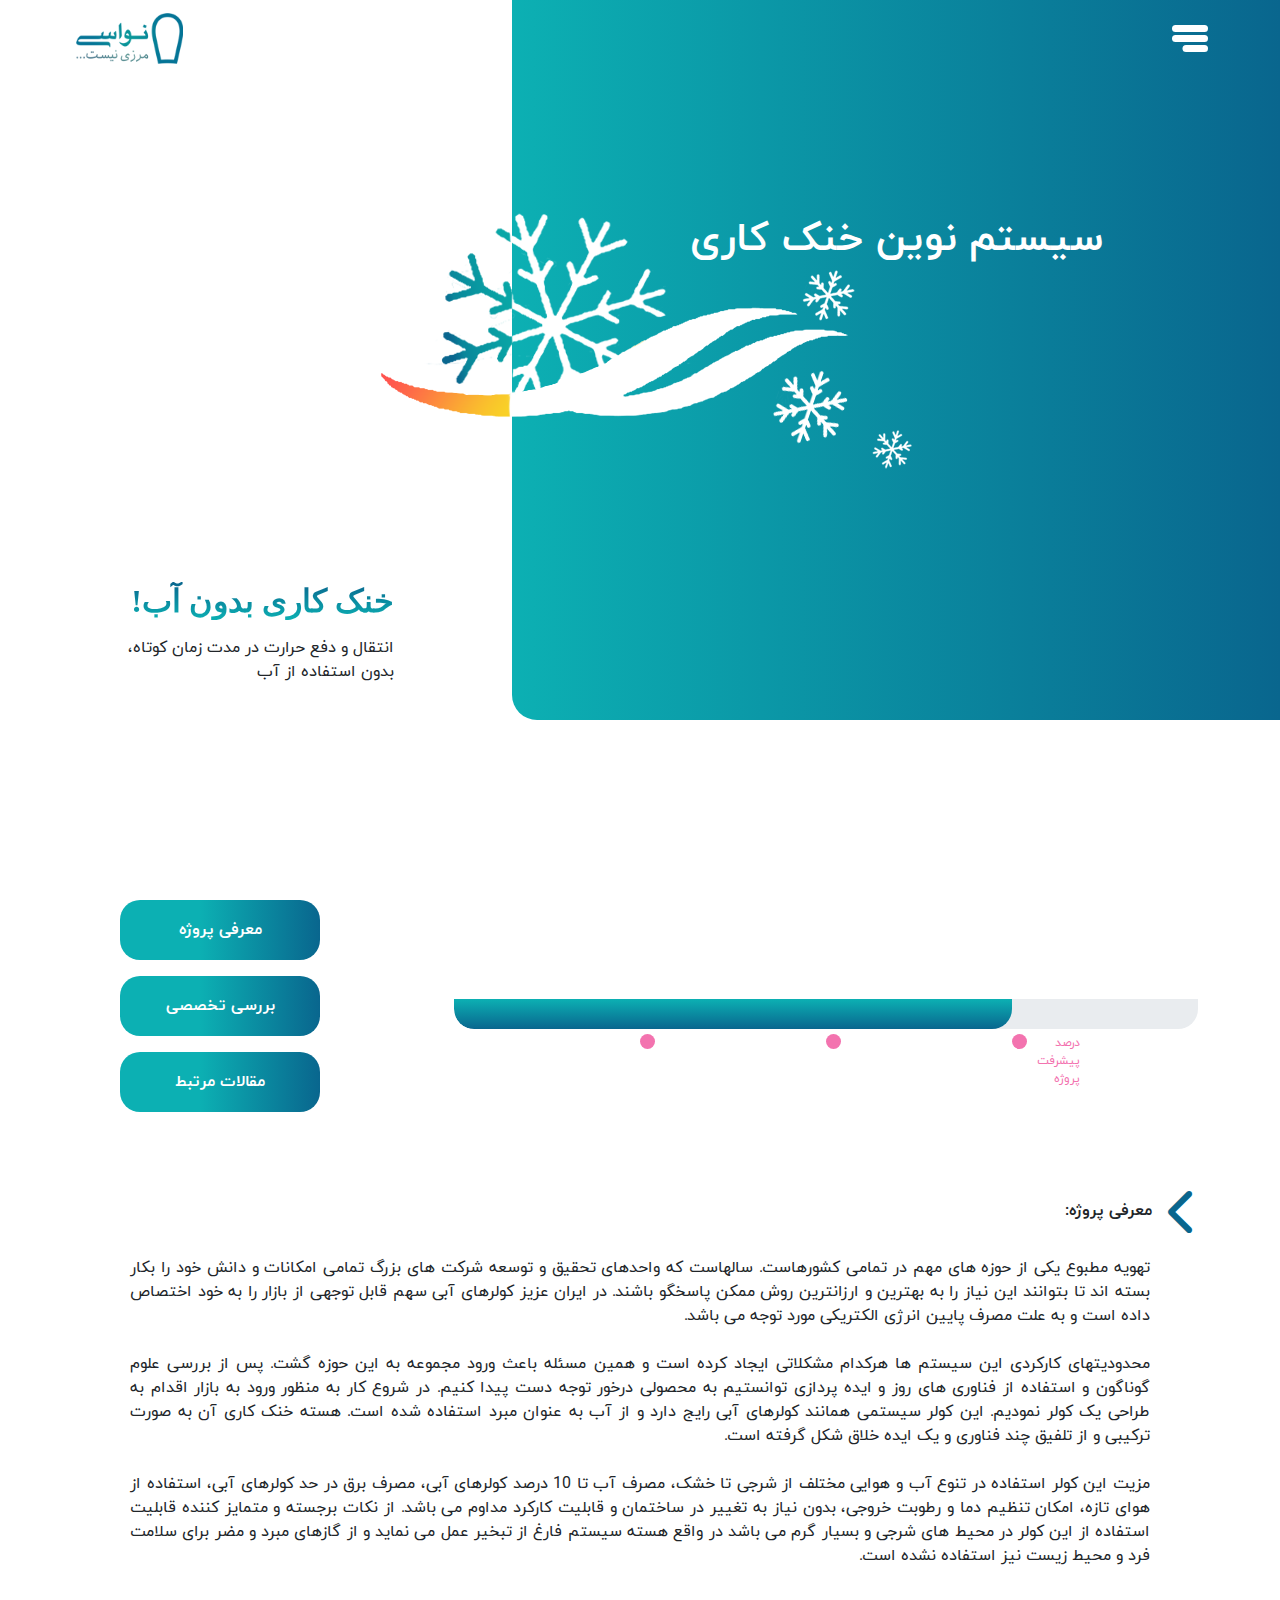
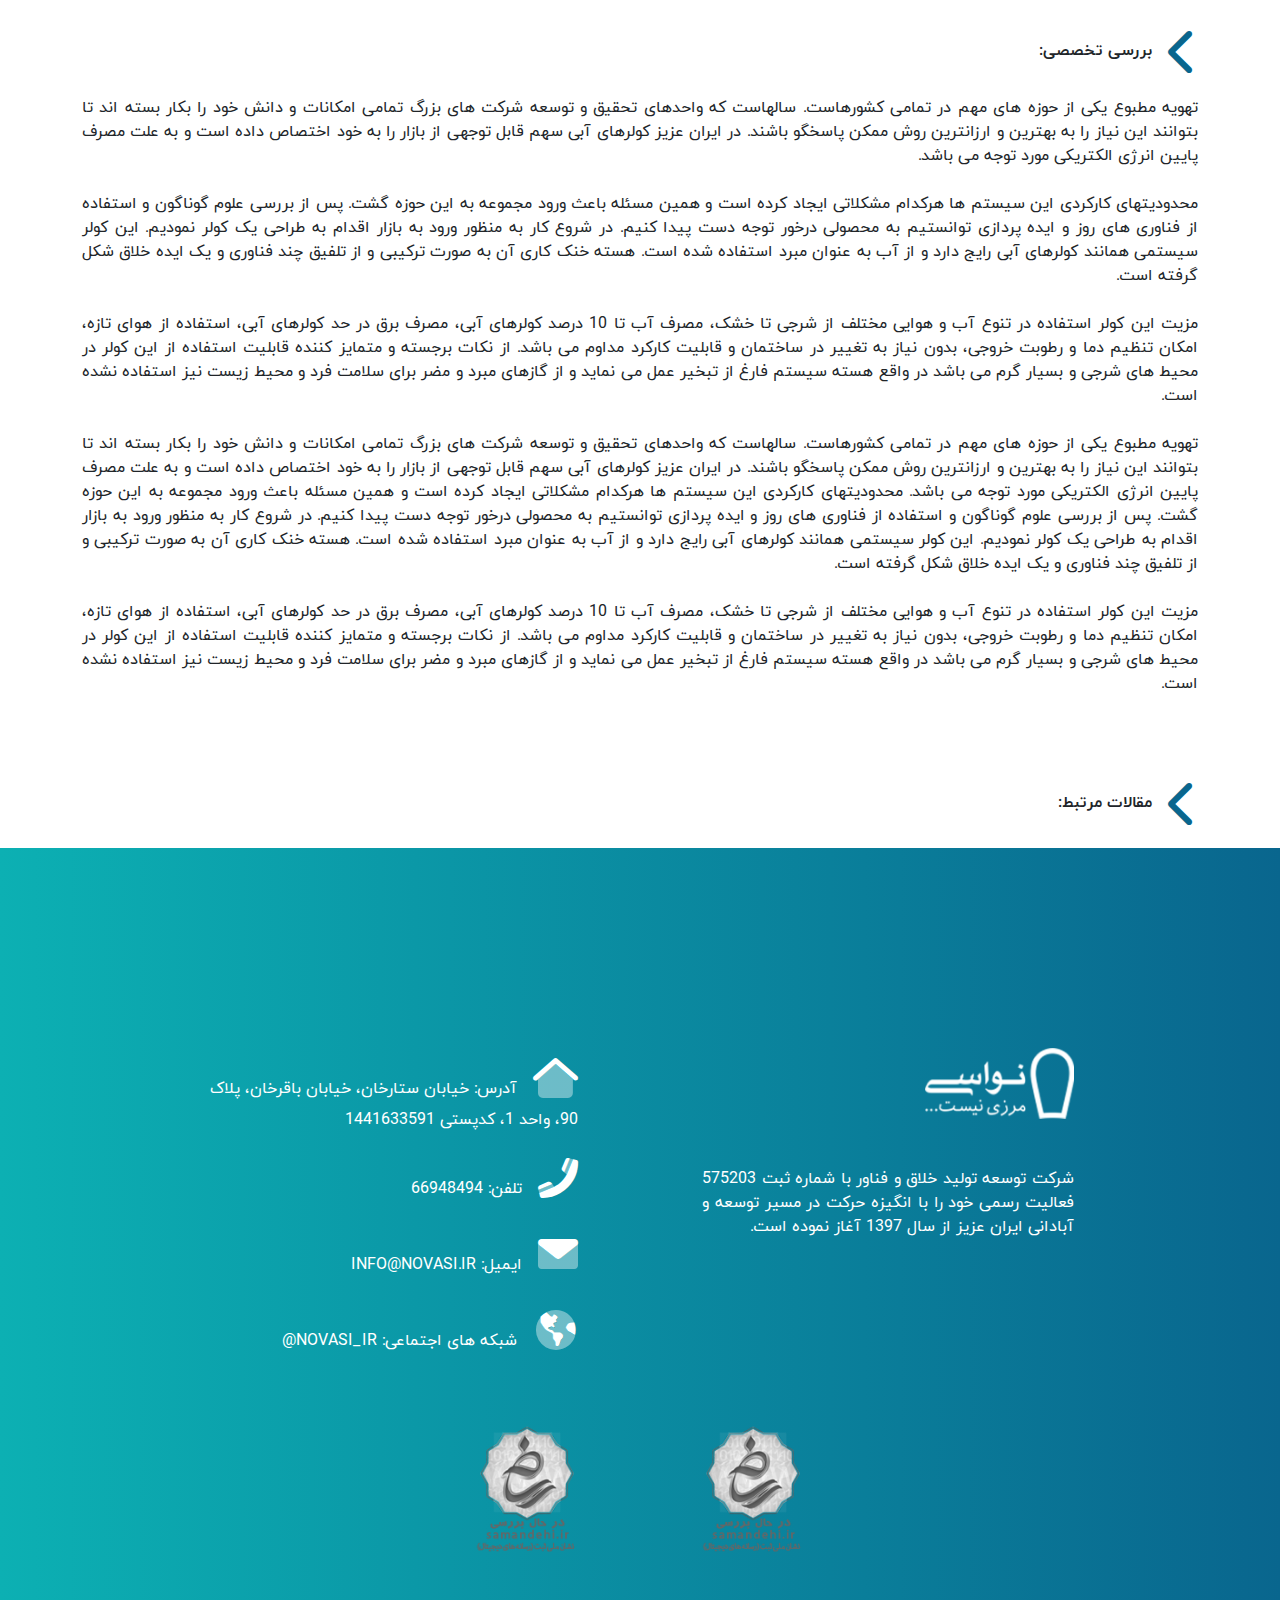
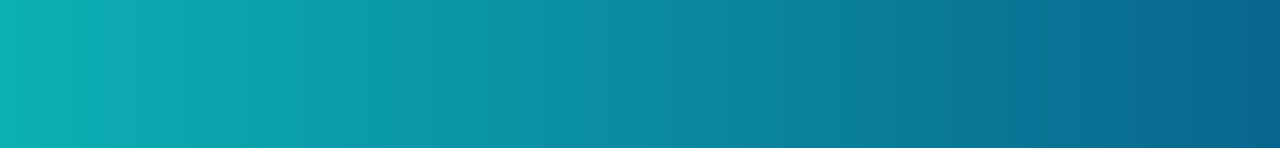
<file: systemnovin.html>
<!DOCTYPE html>
<html lang="fa" dir="rtl">

<head>
   <meta charset="UTF-8" />
   <meta http-equiv="X-UA-Compatible" content="IE=edge" />
   <meta name="viewport" content="width=device-width, initial-scale=1.0" />
   <link href="css/bootstrap.rtl.min.css" rel="stylesheet" />
   <link rel="stylesheet" href="css/all.min.css" />
   <link rel="stylesheet" href="css/style.css" />
   <link rel="stylesheet" href="css/fontiran.css">

   <title>NewProject</title>
</head>

<body>
   <!-- منو اصلی سایت -->

   <nav class="navbar navbar-dark fixed-top px-5" dir="ltr">
      <div class="container-fluid">


         <a class="navbar-brand" href="#">
            <img src="images/logo.png" alt="logo" class="w-75  d-none d-lg-block">
            <img src="images/logo.svg" alt="logo" class="w-75 d-block d-lg-none">
         </a>
         <button class="navbar-toggler button-menu border-0" type="button" data-bs-toggle="offcanvas"
            data-bs-target="#offcanvasNavbar" aria-controls="offcanvasNavbar">

            <svg id="Component_1_1" data-name="Component 1 – 1" xmlns="http://www.w3.org/2000/svg" width="36"
               height="27" viewBox="0 0 36 27">
               <rect id="Rectangle_1" data-name="Rectangle 1" width="36" height="7" rx="3.5" fill="#fff"></rect>
               <rect id="Rectangle_1_copy" data-name="Rectangle 1 copy" width="36" height="7" rx="3.5"
                  transform="translate(0 10)" fill="#fff"></rect>
               <rect id="Rectangle_1_copy_2" data-name="Rectangle 1 copy 2" width="25.5" height="7" rx="3.5"
                  transform="translate(10.5 20)" fill="#fff"></rect>
            </svg>

         </button>


         <div class="offcanvas offcanvas-start px-5 pt-5 main-menu" tabindex="-1" id="offcanvasNavbar"
            aria-labelledby="offcanvasNavbarLabel" dir="rtl">
            <div class="offcanvas-header pt-5">
               <a class="navbar-brand" id="offcanvasNavbarLabel" href="#">
                  <img src="images/logo.svg" alt="logo" class="w-50">
               </a>
               <!-- <button type="button" class="btn-close text-reset text-light" data-bs-dismiss="offcanvas"
                    aria-label="Close"></button> -->
               <button type="button" class="btn text-light button-close">
                  <i class="fad fa-times  display-6" data-bs-dismiss="offcanvas" aria-label="Close"></i>
               </button>
            </div>
            <div class="offcanvas-body">

               <ul class="navbar-nav justify-content-end flex-grow-1 pe-3">
                  <li class="nav-item py-3">
                     <a class="nav-link active" aria-current="page" href="#">صفحه اصلی</a>
                  </li>
                  <li class="nav-item py-3">
                     <a class="nav-link" href="#">برگه نمونه</a>
                  </li>
                  <li class="nav-item py-3">
                     <a class="nav-link" href="#">پرداخت</a>
                  </li>
                  <li class="nav-item py-3">
                     <a class="nav-link" href="#">حساب کاربری من</a>
                  </li>
                  <li class="nav-item py-3">
                     <a class="nav-link" href="#">سبد خرید</a>
                  </li>
                  <li class="nav-item py-3">
                     <a class="nav-link" href="#">فروشگاه</a>
                  </li>
               </ul>

            </div>

            <ul class="nav mb-4 float-end ms-auto">
               <li class="nav-item">
                  <a class="nav-link menu-socails " href="#">
                     <i class="fab fa-instagram"></i>
                  </a>
               </li>
               <li class="nav-item">
                  <a class="nav-link menu-socails " href="#">
                     <i class="fab fa-twitter"></i>
                  </a>
               </li>
            </ul>

         </div>

      </div>
   </nav>
   <!-- پایان منوی اصلی سایت -->

   <!-- سیستم خنک کاری -->

   <section>
      <div class="img-menu d-flex  ">
         <div class="Square position-relative">
            <h1 class="position-absolute text-white fw-bold text-h1 text-center">سیستم نوین خنک کاری</h1>
            <img class="d-none d-lg-block position-absolute supercool-img" src="images/Layer 581 copy.png" alt="">
            <img class="d-none d-lg-block position-absolute icon-b1" src="images/Layer 586.png" alt="">
            <img class="d-none d-lg-block position-absolute icon-b2" src="images/Layer 586 copy.png" alt="">
            <img class="d-none d-lg-block position-absolute icon-b3" src="images/Layer 586 copy 2.png" alt="">
         </div>

         <div class="position-absolute tl-menu">
            <h2 class="text-h4 ms-0 ms-lg-5 mb-3 fw-bolder h-novasi thl-menu">خنک کاری بدون آب!</h2>
            <p class="ms-0 ms-lg-5 thl-menu">انتقال و دفع حرارت در مدت زمان کوتاه،<br> بدون استفاده از آب</p>
         </div>
      </div>
   </section>

   <!-- progress -->

   <section>
      <div class="container d-lg-flex d-block">
         <div class="col-12 col-lg-8 my-lg-auto my-5 position-relative  ">
            <div class="progress progress-sc flex-row-reverse " style="height: 30px;">
               <div class="progress-bar progress-insc" role="progressbar" style="width: 75%;" aria-valuenow="25"
                  aria-valuemin="0" aria-valuemax="100"></div>
               <div class="circle"></div>
               <div class="circle-2"></div>
               <div class="circle-3">
                  <p class="text-circle">درصد پیشرفت پروژه</p>
               </div>
            </div>

         </div>

         <div class="col-12 col-lg-4 ms-lg-5 ms-0 ">
            <button class="btn fw-bold d-block button-one mb-3 text-white mx-auto">معرفی پروژه</button>
            <button class="btn fw-bold d-block button-one mb-3 text-white mx-auto">بررسی تخصصی</button>
            <button class="btn fw-bold d-block button-one mb-3 text-white mx-auto">مقالات مرتبط</button>
         </div>
      </div>
   </section>

   <!-- معرفی پروژه -->

   <section>
      <div class="container">
         <div class="mt-5 mb-2 d-flex">
            <i class="fas fa-chevron-left me-3"></i>
            <h6 class="my-auto fw-bold">معرفی پروژه:</h6>
         </div>
         <div class="mx-lg-5 mx-0">
            <p class="p-sc">
               تهویه مطبوع یکی از حوزه های مهم در تمامی کشورهاست. سالهاست که واحدهای تحقیق و توسعه شرکت های بزرگ تمامی
               امکانات و دانش خود را بکار بسته اند تا بتوانند این نیاز را به بهترین و ارزانترین روش ممکن پاسخگو باشند.
               در ایران عزیز کولرهای آبی سهم قابل توجهی از
               بازار را به خود اختصاص داده است و به علت مصرف پایین انرژی الکتریکی مورد توجه می باشد.<br><br> محدودیتهای
               کارکردی این سیستم ها هرکدام مشکلاتی ایجاد کرده است و همین مسئله باعث ورود مجموعه به این حوزه گشت. پس از
               بررسی
               علوم گوناگون و استفاده از فناوری های روز و ایده پردازی توانستیم به محصولی درخور توجه دست پیدا کنیم. در
               شروع کار به منظور ورود به بازار اقدام به طراحی یک کولر نمودیم. این کولر سیستمی همانند کولرهای آبی رایج
               دارد و از آب به عنوان مبرد
               استفاده شده است. هسته خنک کاری آن به صورت ترکیبی و از تلفیق چند فناوری و یک ایده خلاق شکل گرفته
               است.<br><br> مزیت این کولر استفاده در تنوع آب و هوایی مختلف از شرجی تا خشک، مصرف آب تا 10 درصد کولرهای
               آبی، مصرف برق در حد کولرهای آبی،
               استفاده از هوای تازه، امکان تنظیم دما و رطوبت خروجی، بدون نیاز به تغییر در ساختمان و قابلیت کارکرد مداوم
               می باشد. از نکات برجسته و متمایز کننده قابلیت استفاده از این کولر در محیط های شرجی و بسیار گرم می باشد در
               واقع هسته سیستم فارغ
               از تبخیر عمل می نماید و از گازهای مبرد و مضر برای سلامت فرد و محیط زیست نیز استفاده نشده است.
            </p>
         </div>
      </div>
   </section>

   <!-- بررسی تخصصی  -->
   <section>
      <div class="container">
         <div class="mt-5 mb-2 d-flex">
            <i class="fas fa-chevron-left me-3"></i>
            <h6 class="my-auto fw-bold">بررسی تخصصی:</h6>
         </div>
         <p class="p-sc">
            تهویه مطبوع یکی از حوزه های مهم در تمامی کشورهاست. سالهاست که واحدهای تحقیق و توسعه شرکت های بزرگ تمامی
            امکانات و دانش خود را بکار بسته اند تا بتوانند این نیاز را به بهترین و ارزانترین روش ممکن پاسخگو باشند. در
            ایران عزیز کولرهای آبی سهم قابل توجهی از
            بازار را به خود اختصاص داده است و به علت مصرف پایین انرژی الکتریکی مورد توجه می باشد.<br><br> محدودیتهای
            کارکردی این سیستم ها هرکدام مشکلاتی ایجاد کرده است و همین مسئله باعث ورود مجموعه به این حوزه گشت. پس از
            بررسی علوم
            گوناگون و استفاده از فناوری های روز و ایده پردازی توانستیم به محصولی درخور توجه دست پیدا کنیم. در شروع کار
            به منظور ورود به بازار اقدام به طراحی یک کولر نمودیم. این کولر سیستمی همانند کولرهای آبی رایج دارد و از آب
            به عنوان مبرد استفاده
            شده است. هسته خنک کاری آن به صورت ترکیبی و از تلفیق چند فناوری و یک ایده خلاق شکل گرفته است.<br><br> مزیت
            این کولر استفاده در تنوع آب و هوایی مختلف از شرجی تا خشک، مصرف آب تا 10 درصد کولرهای آبی، مصرف برق در حد
            کولرهای آبی، استفاده از
            هوای تازه، امکان تنظیم دما و رطوبت خروجی، بدون نیاز به تغییر در ساختمان و قابلیت کارکرد مداوم می باشد. از
            نکات برجسته و متمایز کننده قابلیت استفاده از این کولر در محیط های شرجی و بسیار گرم می باشد در واقع هسته
            سیستم فارغ از تبخیر عمل می
            نماید و از گازهای مبرد و مضر برای سلامت فرد و محیط زیست نیز استفاده نشده است.<br><br> تهویه مطبوع یکی از
            حوزه های مهم در تمامی کشورهاست. سالهاست که واحدهای تحقیق و توسعه شرکت های بزرگ تمامی امکانات و دانش خود را
            بکار بسته اند تا بتوانند
            این نیاز را به بهترین و ارزانترین روش ممکن پاسخگو باشند. در ایران عزیز کولرهای آبی سهم قابل توجهی از بازار
            را به خود اختصاص داده است و به علت مصرف پایین انرژی الکتریکی مورد توجه می باشد. محدودیتهای کارکردی این سیستم
            ها هرکدام مشکلاتی ایجاد
            کرده است و همین مسئله باعث ورود مجموعه به این حوزه گشت. پس از بررسی علوم گوناگون و استفاده از فناوری های روز
            و ایده پردازی توانستیم به محصولی درخور توجه دست پیدا کنیم. در شروع کار به منظور ورود به بازار اقدام به طراحی
            یک کولر نمودیم. این
            کولر سیستمی همانند کولرهای آبی رایج دارد و از آب به عنوان مبرد استفاده شده است. هسته خنک کاری آن به صورت
            ترکیبی و از تلفیق چند فناوری و یک ایده خلاق شکل گرفته است.<br><br> مزیت این کولر استفاده در تنوع آب و هوایی
            مختلف از شرجی تا خشک،
            مصرف آب تا 10 درصد کولرهای آبی، مصرف برق در حد کولرهای آبی، استفاده از هوای تازه، امکان تنظیم دما و رطوبت
            خروجی، بدون نیاز به تغییر در ساختمان و قابلیت کارکرد مداوم می باشد. از نکات برجسته و متمایز کننده قابلیت
            استفاده از این کولر در محیط
            های شرجی و بسیار گرم می باشد در واقع هسته سیستم فارغ از تبخیر عمل می نماید و از گازهای مبرد و مضر برای سلامت
            فرد و محیط زیست نیز استفاده نشده است.<br><br>
         </p>
   </section>

   <!-- مقالات مرتبط -->

   <section>
      <div class="container">
         <div class="mt-5 mb-2 d-flex">
            <i class="fas fa-chevron-left me-3"></i>
            <h6 class="my-auto fw-bold">مقالات مرتبط:</h6>
         </div>

   </section>




   <!-- فوتر -->

   <footer>
      <div class="vh-100 bg-footer">
         <div class="container d-md-flex justify-content-evenly d-block">
            <div class="col-md-4 col-12">

               <img class="mb-5 logo-footer" src="images/logo2.png" alt="">
               <p class="text-white col-md-12 col-8 logo-p-footer ">
                  شرکت توسعه تولید خلاق و فناور با شماره ثبت 575203 فعالیت رسمی خود را با انگیزه حرکت در مسیر توسعه و
                  آبادانی ایران عزیز از سال 1397 آغاز نموده است.


               </p>

            </div>
            <div class="col-md-4 col-8 address-footer">
               <p class="text-white"> <i class="fad fa-home-lg-alt fs-1 me-3"></i>آدرس: خیابان ستارخان، خیابان باقرخان،
                  پلاک 90، واحد 1، کدپستی 1441633591</p>
               <p class="text-white"> <i class="fad fa-phone-alt fs-1 me-3"></i>تلفن: 66948494</p>
               <p class="text-white"> <i class="fad fa-envelope fs-1 me-3"></i>ایمیل: INFO@NOVASI.IR</p>
               <p class="text-white"> <i class="fad fa-globe-americas fs-1 me-3"></i>شبکه های اجتماعی: NOVASI_IR@</p>
            </div>

            <!-- <div class="position-relative">
                            <div class="d-md-block d-none square-footer1 position-absolute"></div>
                            <div class="d-md-block d-none square-footer2 position-absolute"></div>
                        </div> -->
         </div>
         <div class="container">
            <div class="col-12 text-center d-flex  justify-content-center">
               <img class="logo-aspx mx-md-5 mx-2 mt-2 mt-md-5 " src="images/logo.aspx.png " alt=" ">
               <img class="logo-aspx mx-md-5 mx-2 mt-2 mt-md-5 " src="images/logo.aspx.png " alt=" ">
            </div>
         </div>


      </div>
      </div>
   </footer>




   <script src="js/jquery-3.6.0.min.js"></script>
   <script src="js/popper.min.js"></script>
   <script src="js/bootstrap.min.js"></script>


   <script>
      $(document).ready(function () {
         $(window).scroll(function () {
            var scroll = $(window).scrollTop();
            if (scroll > 10) {
               $(".navbar").css("background", "#489f968a");
            } else {
               $(".navbar").css("background", "none");
            }
         })
      })
   </script>
</body>

</html>
</file>
<file: css/style.css>
@import url(fontiran.css);

body {
  font-family: SabaNetwork !important;
  overflow-x: hidden;
}

body a {
  text-decoration: none;
}

nav.navbar {
  transition: all 0.3s ease-out;
}

/* استایل مربوط به اسلایدر OWL */

.owl-theme .owl-dots .owl-dot span {
  -webkit-border-radius: 0 !important;
  -moz-border-radius: 0 !important;
  border-radius: 0 !important;
  width: 20px !important;
  height: 3px !important;
  margin-left: 7px !important;
  margin-right: 7px !important;
  background: #00b8d4 !important;
  border: none !important;
}
.owl-theme .owl-dots .owl-dot.active span,
.owl-theme .owl-dots .owl-dot:hover span {
  background: #00e5ff !important;
}

/* استایل مربوط به اسلایدر OWL */

.main-picture {
  height: 100vh;
  overflow: hidden;
  background-repeat: no-repeat;
  background-position: center;
  background-size: cover;
}

.h1-sec {
  font-size: 22px;
}
.p-sec {
  font-size: 16px;
  color: #7a7a7a;
}
.img-sec {
  width: 436px;
  height: 430px;
}

.main-menu {
  background-color: #489f968a !important;
}

.menu-socails {
  color: #fff;
  font-size: 38px;
}
.menu-socails:hover {
  color: #fff;
}

.secProperty-bg {
  background-image: linear-gradient(170deg, #09a6a6 5%, #09668e 100%);
}

.secProperty-des {
  font-size: 14px;
}

.secApplications {
  background: linear-gradient(170deg, #09a6a6 5%, #09668e 100%);
}

.secApplications-img {
  max-width: 500px;
}

.secApplications-h4 {
  font-size: 32px;
}

.secApplications-h3 {
  line-height: inherit;
  font-size: 32px;
}

.secApplications-p {
  font-size: 24px;
  line-height: 50px;
}

.videoholder {
  overflow: hidden;
  display: flex;
  align-items: center;
  justify-content: center;
}
.videoholder video {
  position: absolute !important;
  top: 0;
  right: auto;
  min-width: 150%;
  min-height: 100%;
}
.videoholder .video-overlay {
  position: absolute !important;
  top: 0;
  right: 0;
  width: 100%;
  height: 100%;
  background: linear-gradient(170deg, #09a6a6 5%, #09668e 100%);
  opacity: 0.9;
  z-index: 0;
}

span.overlay {
  top: 0;
  right: 0;
  width: 100%;
  height: 100%;
  display: flex;
  align-items: center;
  justify-content: center;
  background-position: center;
  background-repeat: no-repeat;
  background-size: cover;
}
span.overlay::after {
  background: linear-gradient(170deg, #09a6a678 5%, #09668e6b 100%);
  content: " ";
  position: absolute;
  top: 0;
  right: 0;
  width: 100%;
  height: 100%;
}
.inner-holder {
  z-index: 99;
}
.inner-holder h3 {
  background: #00000096;
  color: #fff;
  font-size: 24px;
  padding: 11px 20px;
  border-radius: 4px;
}

.video-box,
.video-box-video {
  height: 600px;
}

/* اسلایدر ویدیو */
.splide__slide img {
  width: 100%;
  height: auto;
}
.splide__slide {
  opacity: 0.3;
}

.splide__slide.is-active {
  opacity: 1;
  border: none !important;
}

.splide--nav
  > .splide__slider
  > .splide__track
  > .splide__list
  > .splide__slide,
.splide--nav > .splide__track > .splide__list > .splide__slide {
  border: none !important;
}
/* اسلایدر ویدیو */

.certificate-img {
  width: 385px;
  height: 490px;
}

.company-logo {
  width: 150px;
  height: auto;
}

.media-sec {
  height: 400px;
  overflow: hidden;
  margin: 140px 0;
  background-repeat: no-repeat;
  background-position: center;
  background-size: cover;
}

.articles-title {
  font-size: 34px;
}

.articles-card {
  height: 340px;
  background-repeat: no-repeat;
  background-position: center;
  background-size: cover;
  border-radius: 57px;
  overflow: hidden;
  position: relative;
}

.articles-card::after {
  content: "";
  width: 100%;
  height: 100%;
  position: absolute;
  background: linear-gradient(
    30deg,
    rgba(187, 169, 5, 0.6502801804315477) 0%,
    rgba(2, 0, 36, 0) 50%
  );
}

.articles-card-content {
  background: #2898f170;
  padding: 45% 20px;
  transition: all 300ms ease-out;
  opacity: 0;
  right: -300%;
  z-index: 999;
}
.articles-card:hover .articles-card-content {
  right: 0;
  opacity: 1;
}

.articles-card-content a {
  font-size: 20px;
  font-weight: bold;
  line-height: 36px;
}

.button-menu {
  border: none;
}

.button-menu:focus {
  box-shadow: none;
}

.button-close:focus {
  box-shadow: none;
}

.img-menu {
  height: 100vh;
  width: 100%;
}

.offcanvas-start {
  border-left: 0px;
}
/* پایان منو */

.text-novasi,
.text-p-artboard,
.logo-p-footer,
.departman-p2,
.p-sc {
  text-align: justify;
}

.pic-m-novasi {
  height: 400px;
  width: 100%;
  background-size: cover !important;
  background-attachment: fixed !important;
  box-shadow: rgba(0, 0, 0, 0.5) 0px 500px 36px -18px inset;
}

.gr-novasi {
  background: linear-gradient(0deg, #09668e 0%, #0cb0b3 100%);
}

.bnr-novasi {
  border-radius: 30px;
}

.h-novasi {
  background: -webkit-linear-gradient(#09668e, #0cb0b3);
  background-clip: border-box;
  -webkit-background-clip: text;
  -webkit-text-fill-color: transparent;
}

.Square {
  height: 80%;
  width: 60%;
  background: linear-gradient(90deg, #0cb0b3 0%, #09668e 100%);
  border-radius: 0px 0px 0px 25px;
}

.supercool-img {
  left: -160px;
  top: 190px;
}

.supercool-image {
  top: 190px;
}

.icon-b1 {
  left: 260px;
  top: 370px;
}

.icon-b2 {
  left: 360px;
  top: 430px;
}

.icon-b3 {
  left: 290px;
  top: 270px;
}

.text-h1 {
  width: 100%;
  top: 30%;
}

.text-h4 {
  font-family: IRANYekan !important;
}

.tl-menu {
  bottom: 200px;
  left: 10%;
}

.button-one {
  border-radius: 20px;
  background: linear-gradient(90deg, #0cb0b3 40%, #09668e 100%);
  width: 200px;
  height: 60px;
  border: none;
}

.progress-sc {
  border-radius: 0px 0px 20px 20px;
}

.progress-insc {
  border-radius: 0px 0px 20px 20px;
  background: linear-gradient(0deg, #09668e 0%, #0cb0b3 100%);
}

.circle {
  height: 15px;
  width: 15px;
  border-radius: 50%;
  background-color: #f373af;
  position: absolute;
  left: 25%;
  top: 35px;
}

.circle-2 {
  height: 15px;
  width: 15px;
  border-radius: 50%;
  background-color: #f373af;
  position: absolute;
  left: 50%;
  top: 35px;
}

.circle-3 {
  height: 15px;
  width: 15px;
  border-radius: 50%;
  background-color: #f373af;
  position: absolute;
  left: 75%;
  top: 35px;
}

.text-circle {
  color: #f373af;
  display: block ruby;
  float: left;
  margin-left: 25px;
}

.fa-chevron-left {
  font-size: 3rem;
  color: #09668e;
}

.s-header {
  width: 100%;
  height: 100vh;
  background: linear-gradient(90deg, #2bb896 0%, #09668e 100%);
}

.cloud {
  top: 140px;
  right: 240px;
}

.cloud2 {
  top: 196px;
  right: 200px;
  width: 300px;
}

.cloud3 {
  top: 226px;
  right: 100px;
  width: 180px;
}

.battery {
  right: 100px;
  top: 100px;
  width: 600px;
}

.btn-header {
  border-radius: 20px;
  color: #2bb896;
}

.btn-header:hover {
  color: #fff;
  border: 1px solid #fff;
  background: none !important;
}

.banner {
  position: relative;
  background-image: url(../images/3-scaled.jpg);
  height: 400px;
  width: 100%;
  background-attachment: fixed;
  background-size: cover;
  box-shadow: rgba(0, 0, 0, 0.7) 0px 500px 36px -18px inset;
}

.text-banner {
  top: 150px;
  left: 100px;
  line-height: 50px;
}

.departman-p {
  border-radius: 20px;
  background: linear-gradient(90deg, #2bb896 0%, #09668e 100%);
}

.btn-departman {
  border-radius: 0px 50% 50% 0px !important;
}

.btn-departman,
.btnm-departman,
.btnb-departman {
  margin-left: 0px !important;
  margin-right: 0px !important;
  padding: 10px !important;
  width: 5px !important;
  background-color: #28c2d2 !important;
}

.btnb-departman {
  border-radius: 50% 0px 0px 50% !important;
}

.carousel-main {
  transform: rotate(-90deg);
  position: absolute;
  bottom: 100px;
  right: 50%;
}

.mahsulat {
  background: linear-gradient(90deg, #2bb896 0%, #09668e 100%);
  border: none;
  border-radius: 0px 0px 25px 25px;
  left: -35px;
  top: 50%;
  transform: rotate(-90deg);
  width: 100px;
  height: 40px;
  padding: 10px;
}

.bg-saniva {
  background-image: url(../images/saniva-battery.png);
}

.text-artboard {
  padding: 20% 0;
}

.bg-footer {
  background: linear-gradient(90deg, #0cb0b3 0%, #09668e 100%);
}

.logo-footer {
  width: 40%;
  margin-top: 200px;
}

.address-footer {
  margin-top: 200px;
}

.logo-aspx {
  height: 130px;
}

.bg-mahsulat {
  background: linear-gradient(90deg, #86e6f7 0%, #0cb0b3 100%);
}

.li-mahsulat1:hover,
.li-mahsulat2:hover,
.li-mahsulat3:hover,
.li-mahsulat4:hover {
  list-style-type: none;
}

.li-mahsulat1 {
  margin-right: 50%;
  height: 40px;
  width: 175px;
  border-radius: 25px;
}

.li-mahsulat2 {
  margin-right: 50%;
  height: 40px;
  width: 175px;
  border-radius: 25px;
}

.li-project2 {
  margin-right: 50%;
  height: 40px;
  width: 180px;
  border-radius: 25px;
}

.li-mahsulat3 {
  margin-right: 50%;
  height: 40px;
  width: 175px;
  border-radius: 25px;
}

.li-mahsulat4 {
  margin-right: 50%;
  height: 50px;
  width: 230px;
  border-radius: 25px;
}

.btn-mahsulat1:hover,
.btn-mahsulat2:hover,
.btn-mahsulat3:hover,
.btn-mahsulat4:hover {
  background-color: #fff;
  transition: 0.3s all;
}

/*  */

.li-mahsulat {
  font-size: 22px;
  width: fit-content;
}
.li-mahsulat:hover {
  background: #fff;
  list-style: none;
  width: fit-content;
  border-radius: 10px;
}

.limahsulat:hover .const-pic {
  display: none;
}

.product {
  border-radius: 35px;
  display: none;
}

.li-mahsulat-active {
  background: #fff;
  list-style: none;
  width: fit-content;
  border-radius: 10px;
}

.product-img {
  width: auto;
  height: 100%;
  max-height: 260px;
}

.bg-product {
  background: rgba(255, 255, 255, 0.8);
}

.slider-img {
  position: relative;
}
.slider-img::after {
  content: "";
  width: 100%;
  height: 100%;
  position: absolute;
  background: linear-gradient(170deg, #09a6a678 5%, #09668e6b 100%);
}

.slider-item {
  z-index: 1;
  top: 70%;
}

.bg-search {
  background: #eeeeee;
}
.btn-check:focus + .btn,
.btn:focus {
  box-shadow: none !important;
}
.form-control:focus {
  box-shadow: none !important;
  background: #eeeeee !important;
}

.bg-search-ico {
  background: -webkit-linear-gradient(#24c6dc, #514a9d);
  -webkit-background-clip: text;
  -webkit-text-fill-color: transparent;
}

.bg-button {
  background: linear-gradient(110deg, #24c6dc 5%, #514a9d 100%);
  border: 0;
}

.overlay-home::after {
  background: linear-gradient(170deg, #ec6f664a 15%, #f3a1837d 100%) !important;
}

.scroller {
  scroll-snap-type: y mandatory;
}

.scroller section {
  scroll-snap-align: start;
}

.slidhosaa .splide__arrow--next {
  right: auto !important;
}

.slidhosaa .splide__arrow--prev {
  z-index: 9999;
}

.splide_after::after {
  content: "";
  position: absolute;
  width: 100%;
  height: 100%;
  background: linear-gradient(170deg, #09a6a678 5%, #09668e6b 100%);
  top: 0;
}
</file>
<file: css/responsive.css>
@media (max-width: 767px) {
  .media-sec {
    margin: 0;
  }
  .logo-footer {
    margin-right: 30%;
    margin-top: 50px;
  }
  .logo-p-footer {
    margin-right: 17%;
  }
  .address-footer {
    margin-top: 50px;
    margin-right: 17%;
  }
  .div-responsiv {
    margin-right: -80px;
  }
  .text-banner {
    line-height: 25px;
  }
}

@media (max-width: 991px) {
  .articles-card-content {
    padding: 30% 20px;
  }
  .Square {
    width: 100% !important;
    border-radius: 0px;
  }
  .tl-menu {
    width: 100%;
    text-align: center;
    right: 0%;
    top: 50%;
  }
  .thl-menu {
    -webkit-text-fill-color: #fff;
  }
  .text-h1 {
    width: 100%;
    top: 40%;
  }
  .fix-height {
    height: auto !important;
  }
}
</file>
<file: css/fontiran.css>
﻿@font-face {
  font-family: IRANSansX;
  font-style: normal;
  font-weight: 700;
  src: url("fonts/woff/IRANSansX-Bold.woff") format("woff"),
    url("fonts/woff2/IRANSansX-Bold.woff2") format("woff2");
}

@font-face {
  font-family: IRANSansX;
  font-style: normal;
  font-weight: 400;
  src: url("fonts/woff/IRANSansX-Regular.woff") format("woff"),
    url("fonts/woff2/IRANSansX-Regular.woff2") format("woff2");
}
@font-face {
  font-family: SabaNetwork;
  font-style: normal;
  font-weight: bold;
  src: url("../fonts/eot/IRANYekanWebBold.eot");
  src: url("../fonts/eot/IRANYekanWebBold.eot?#iefix")
      format("embedded-opentype"),
    /* IE6-8 */ url("../fonts/woff/IRANYekanWebBold.woff") format("woff"),
    /* FF3.6+, IE9, Chrome6+, Saf5.1+*/
      url("../fonts/woff2/IRANYekanWebBold.woff2") format("woff2"),
    /* FF39+,Chrome36+, Opera24+*/ url("../fonts/ttf/IRANYekanWebBold.ttf")
      format("truetype");
}

@font-face {
  font-family: SabaNetwork;
  font-style: normal;
  font-weight: 100;
  src: url("../fonts/eot/IRANYekanWebThin.eot");
  src: url("../fonts/eot/IRANYekanWebThin.eot?#iefix")
      format("embedded-opentype"),
    /* IE6-8 */ url("../fonts/woff/IRANYekanWebThin.woff") format("woff"),
    /* FF3.6+, IE9, Chrome6+, Saf5.1+*/
      url("../fonts/woff2/IRANYekanWebThin.woff2") format("woff2"),
    /* FF39+,Chrome36+, Opera24+*/ url("../fonts/ttf/IRANYekanWebThin.ttf")
      format("truetype");
}

@font-face {
  font-family: SabaNetwork;
  font-style: normal;
  font-weight: 300;
  src: url("../fonts/eot/IRANYekanWebLight.eot");
  src: url("../fonts/eot/IRANYekanWebLight.eot?#iefix")
      format("embedded-opentype"),
    /* IE6-8 */ url("../fonts/woff/IRANYekanWebLight.woff") format("woff"),
    /* FF3.6+, IE9, Chrome6+, Saf5.1+*/
      url("../fonts/woff2/IRANYekanWebLight.woff2") format("woff2"),
    /* FF39+,Chrome36+, Opera24+*/ url("../fonts/ttf/IRANYekanWebLight.ttf")
      format("truetype");
}

@font-face {
  font-family: SabaNetwork;
  font-style: normal;
  font-weight: normal;
  src: url("../fonts/eot/IRANYekanWebRegular.eot");
  src: url("../fonts/eot/IRANYekanWebRegular.eot?#iefix")
      format("embedded-opentype"),
    /* IE6-8 */ url("../fonts/woff/IRANYekanWebRegular.woff") format("woff"),
    /* FF3.6+, IE9, Chrome6+, Saf5.1+*/
      url("../fonts/woff2/IRANYekanWebRegular.woff2") format("woff2"),
    /* FF39+,Chrome36+, Opera24+*/ url("../fonts/ttf/IRANYekanWebRegular.ttf")
      format("truetype");
}

@font-face {
  font-family: SabaNetwork;
  font-style: normal;
  font-weight: 500;
  src: url("../fonts/eot/IRANYekanWebMedium.eot");
  src: url("../fonts/eot/IRANYekanWebMedium.eot?#iefix")
      format("embedded-opentype"),
    /* IE6-8 */ url("../fonts/woff/IRANYekanWebMedium.woff") format("woff"),
    /* FF3.6+, IE9, Chrome6+, Saf5.1+*/
      url("../fonts/woff2/IRANYekanWebMedium.woff2") format("woff2"),
    /* FF39+,Chrome36+, Opera24+*/ url("../fonts/ttf/IRANYekanWebMedium.ttf")
      format("truetype");
}

@font-face {
  font-family: SabaNetwork;
  font-style: normal;
  font-weight: 800;
  src: url("../fonts/eot/IRANYekanWebExtraBold.eot");
  src: url("../fonts/eot/IRANYekanWebExtraBold.eot?#iefix")
      format("embedded-opentype"),
    /* IE6-8 */ url("../fonts/woff/IRANYekanWebExtraBold.woff") format("woff"),
    /* FF3.6+, IE9, Chrome6+, Saf5.1+*/
      url("../fonts/woff2/IRANYekanWebExtraBold.woff2") format("woff2"),
    /* FF39+,Chrome36+, Opera24+*/ url("../fonts/ttf/IRANYekanWebExtraBold.ttf")
      format("truetype");
}

@font-face {
  font-family: SabaNetwork;
  font-style: normal;
  font-weight: 850;
  src: url("../fonts/eot/IRANYekanWebBlack.eot");
  src: url("../fonts/eot/IRANYekanWebBlack.eot?#iefix")
      format("embedded-opentype"),
    /* IE6-8 */ url("../fonts/woff/IRANYekanWebBlack.woff") format("woff"),
    /* FF3.6+, IE9, Chrome6+, Saf5.1+*/
      url("../fonts/woff2/IRANYekanWebBlack.woff2") format("woff2"),
    /* FF39+,Chrome36+, Opera24+*/ url("../fonts/ttf/IRANYekanWebBlack.ttf")
      format("truetype");
}

@font-face {
  font-family: SabaNetwork;
  font-style: normal;
  font-weight: 900;
  src: url("../fonts/eot/IRANYekanWebExtraBlack.eot");
  src: url("../fonts/eot/IRANYekanWebExtraBlack.eot?#iefix")
      format("embedded-opentype"),
    /* IE6-8 */ url("../fonts/woff/IRANYekanWebExtraBlack.woff") format("woff"),
    /* FF3.6+, IE9, Chrome6+, Saf5.1+*/
      url("../fonts/woff2/IRANYekanWebExtraBlack.woff2") format("woff2"),
    /* FF39+,Chrome36+, Opera24+*/
      url("../fonts/ttf/IRANYekanWebExtraBlack.ttf") format("truetype");
}
</file>
